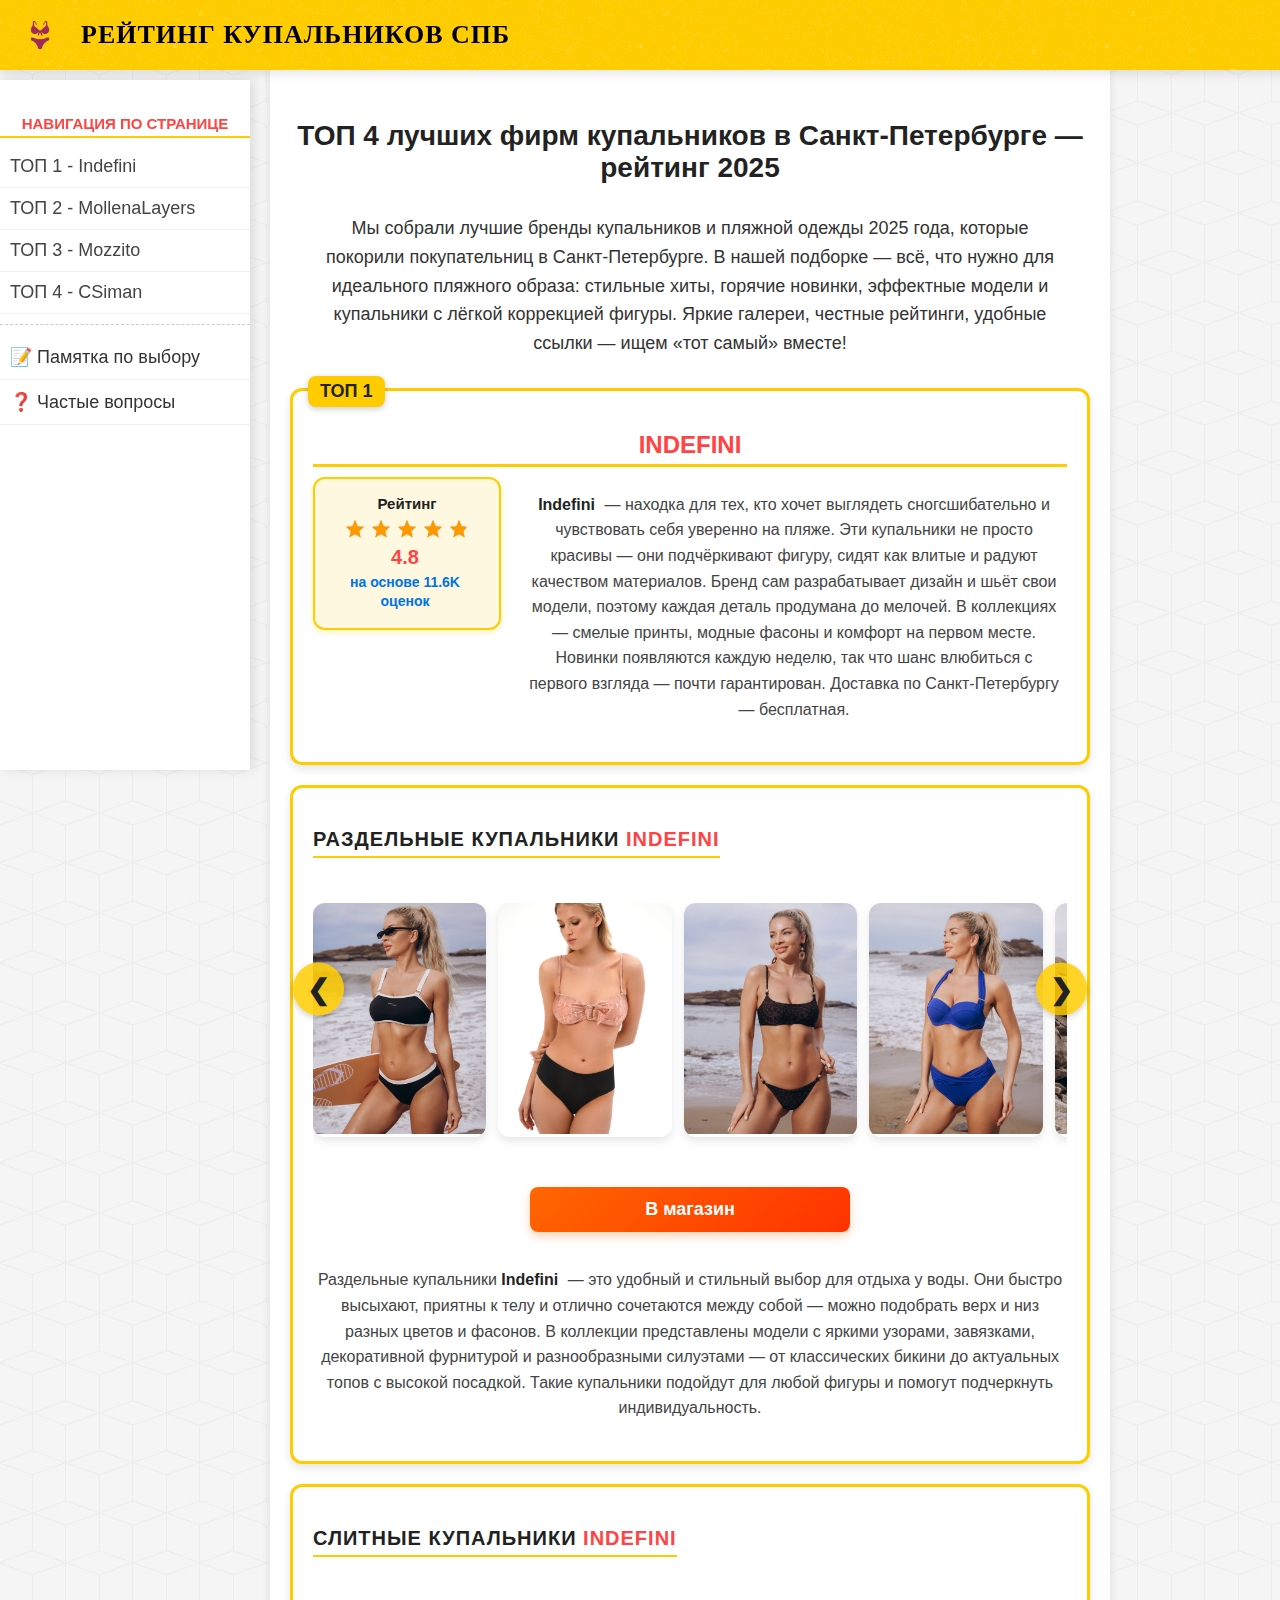
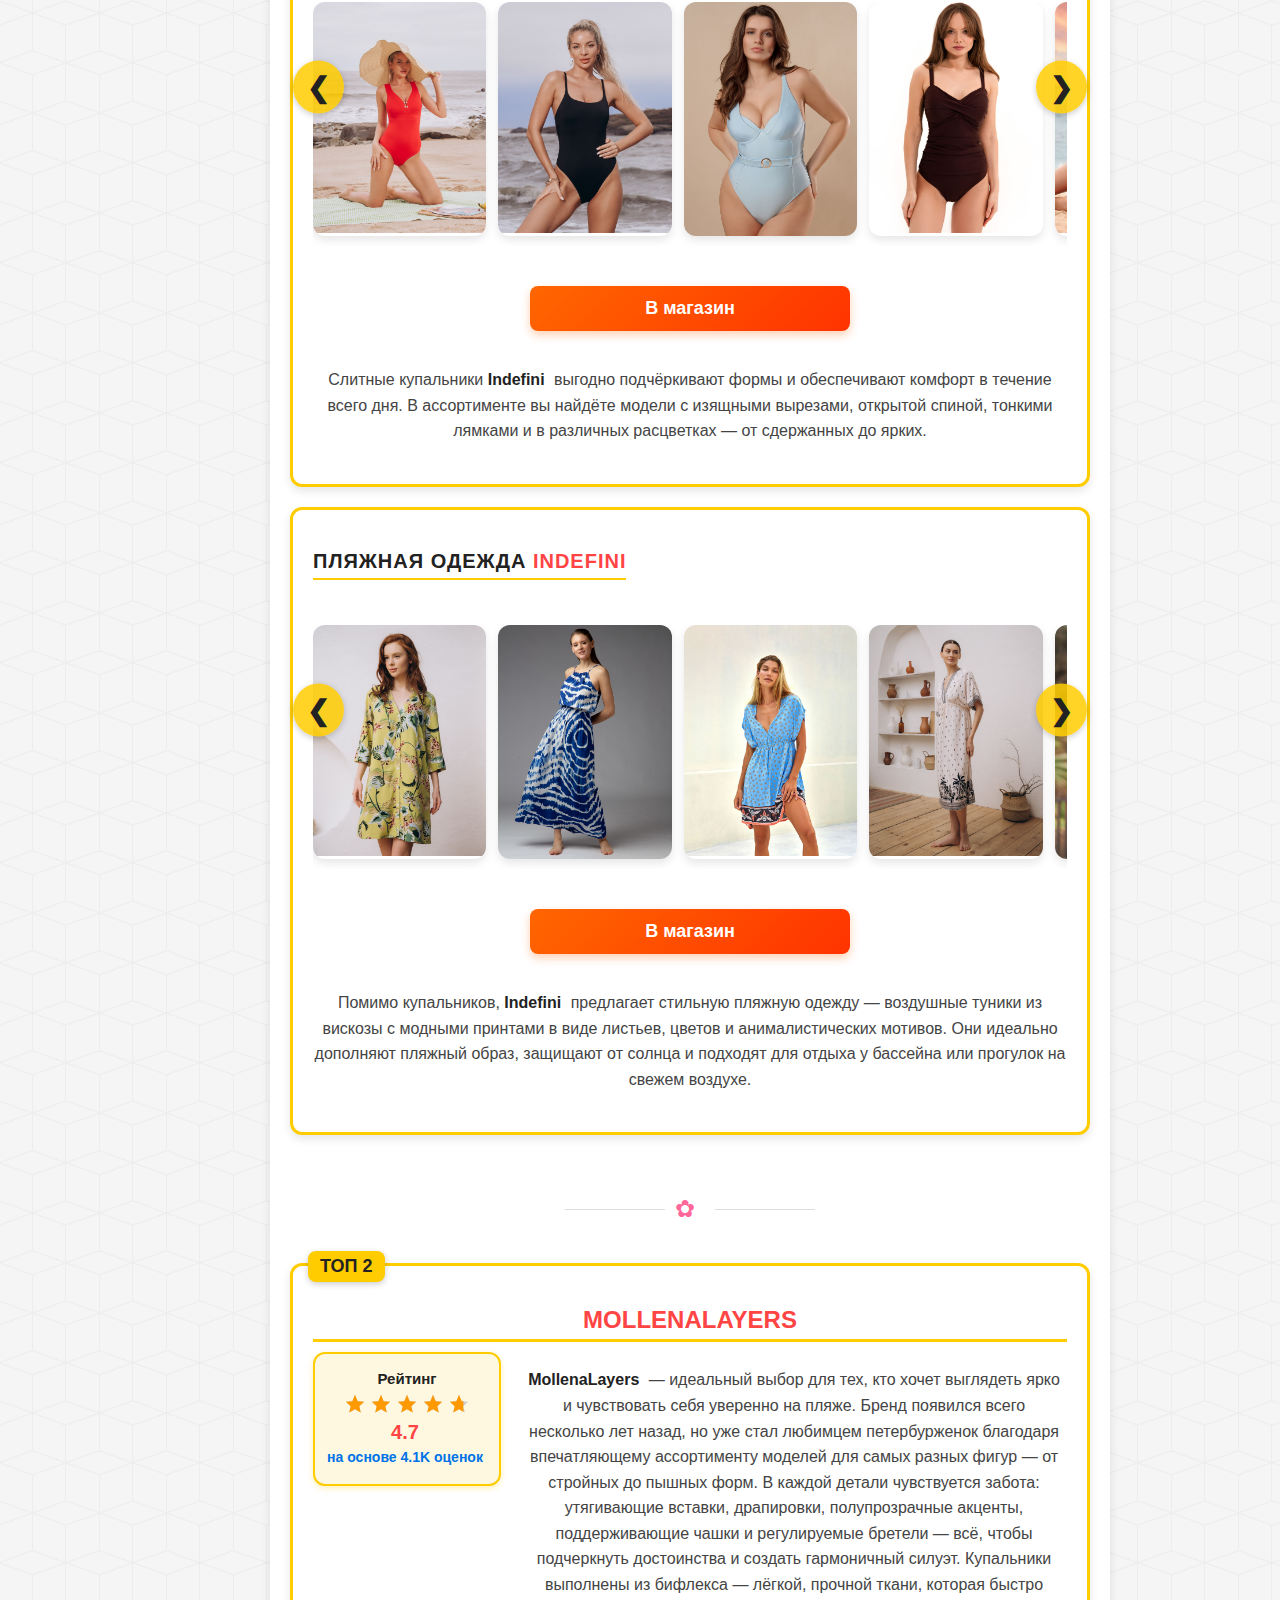
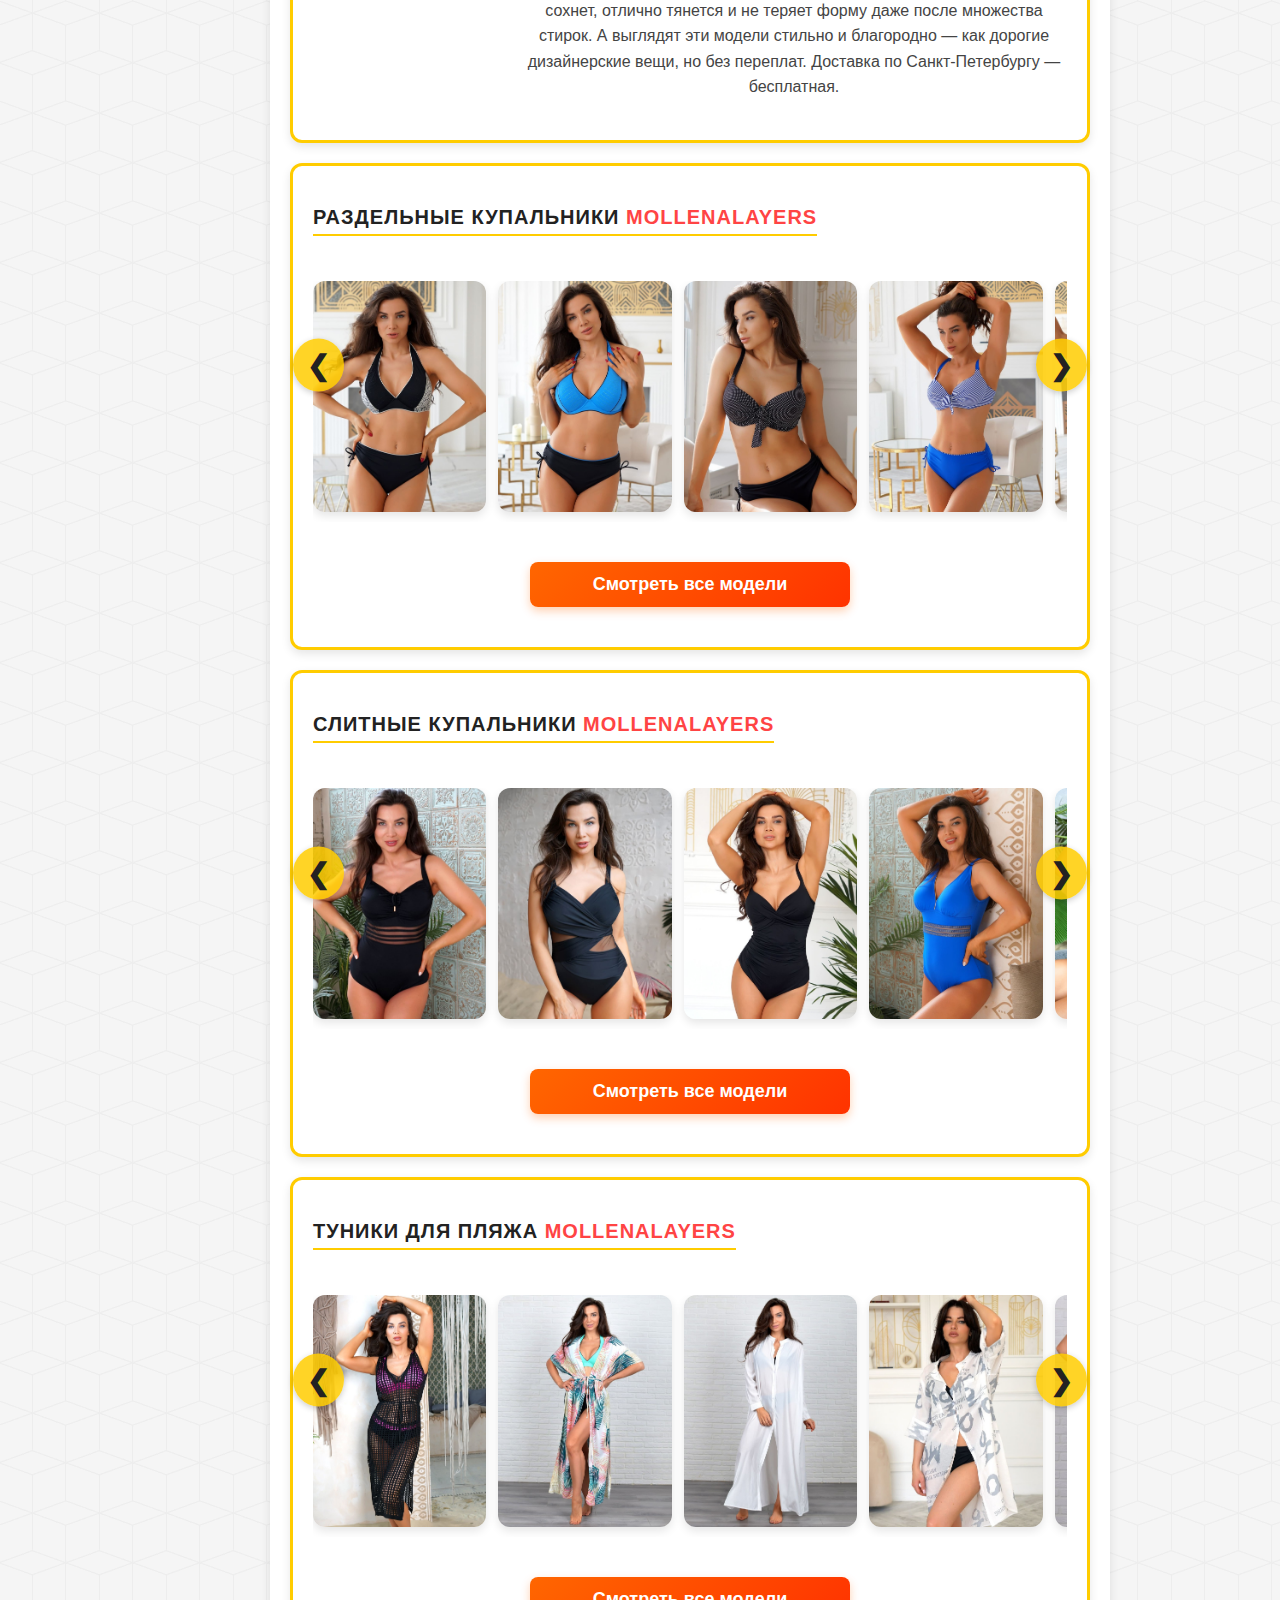
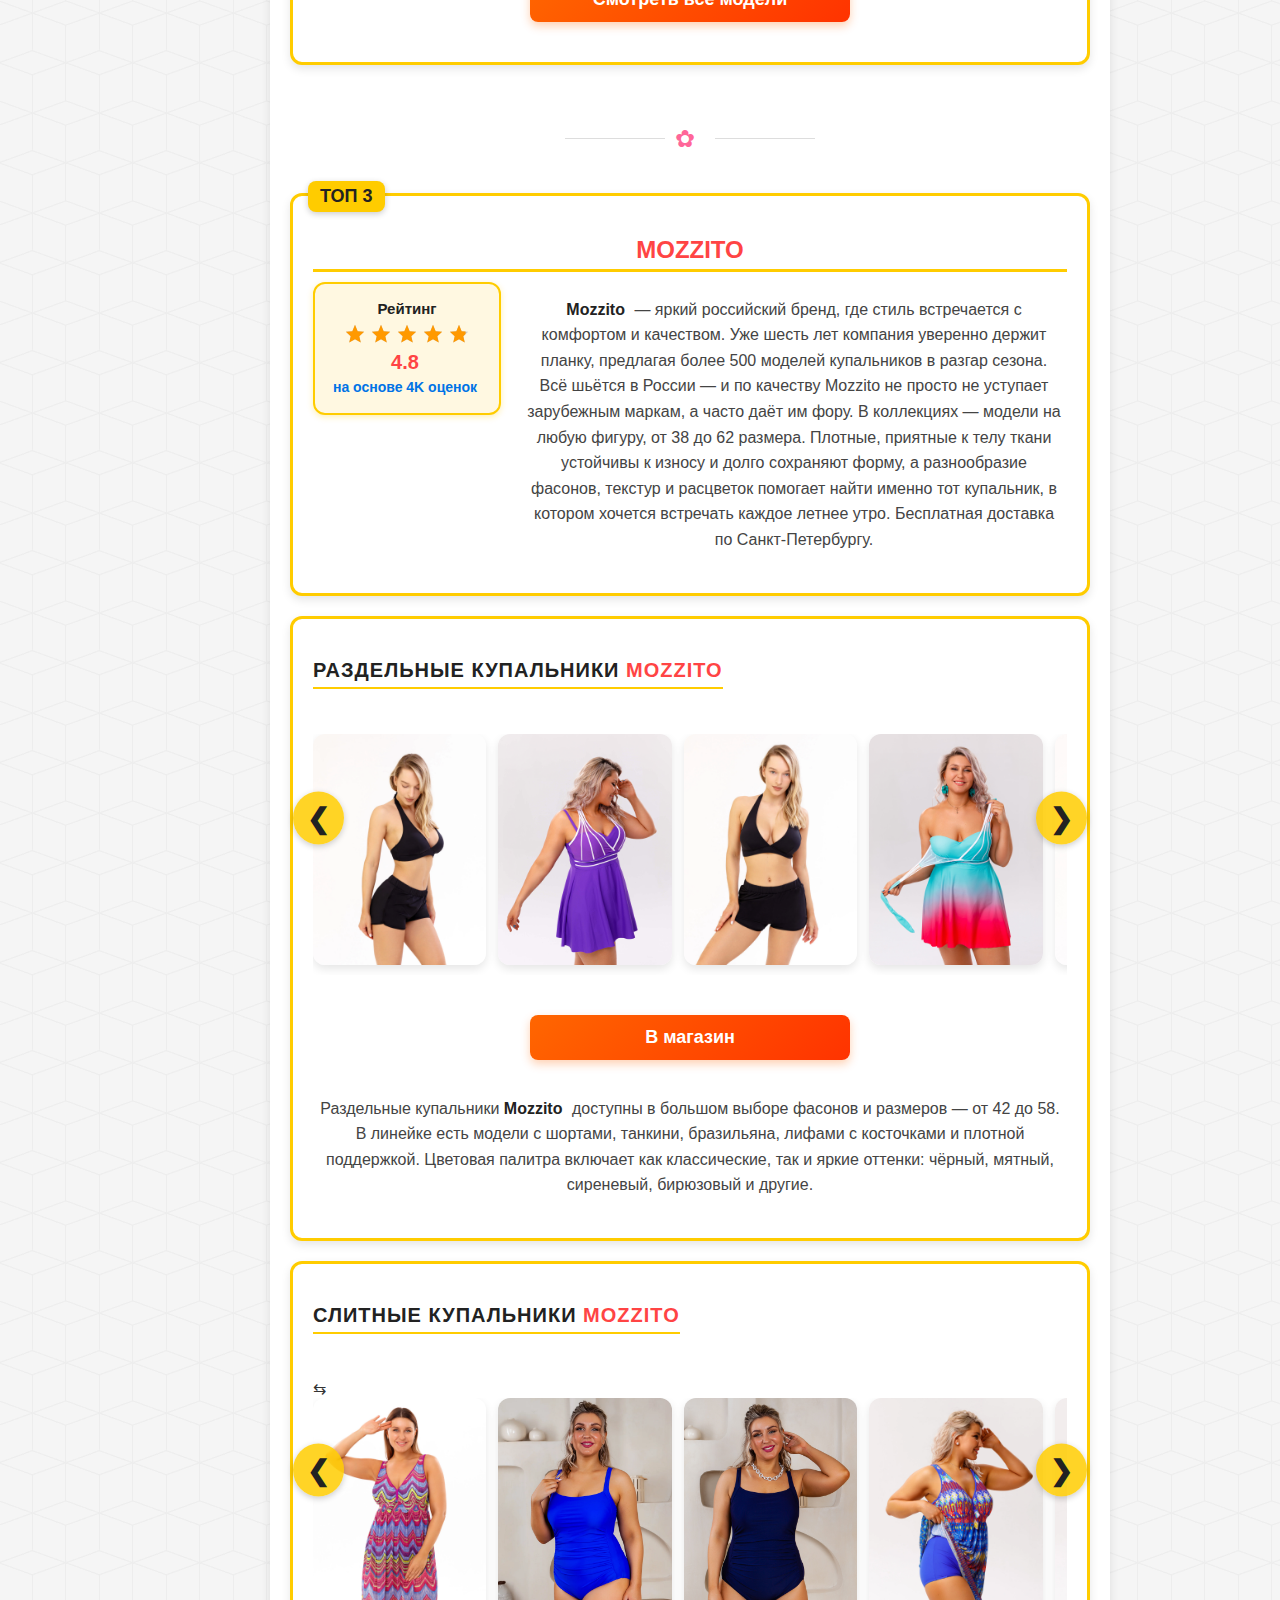
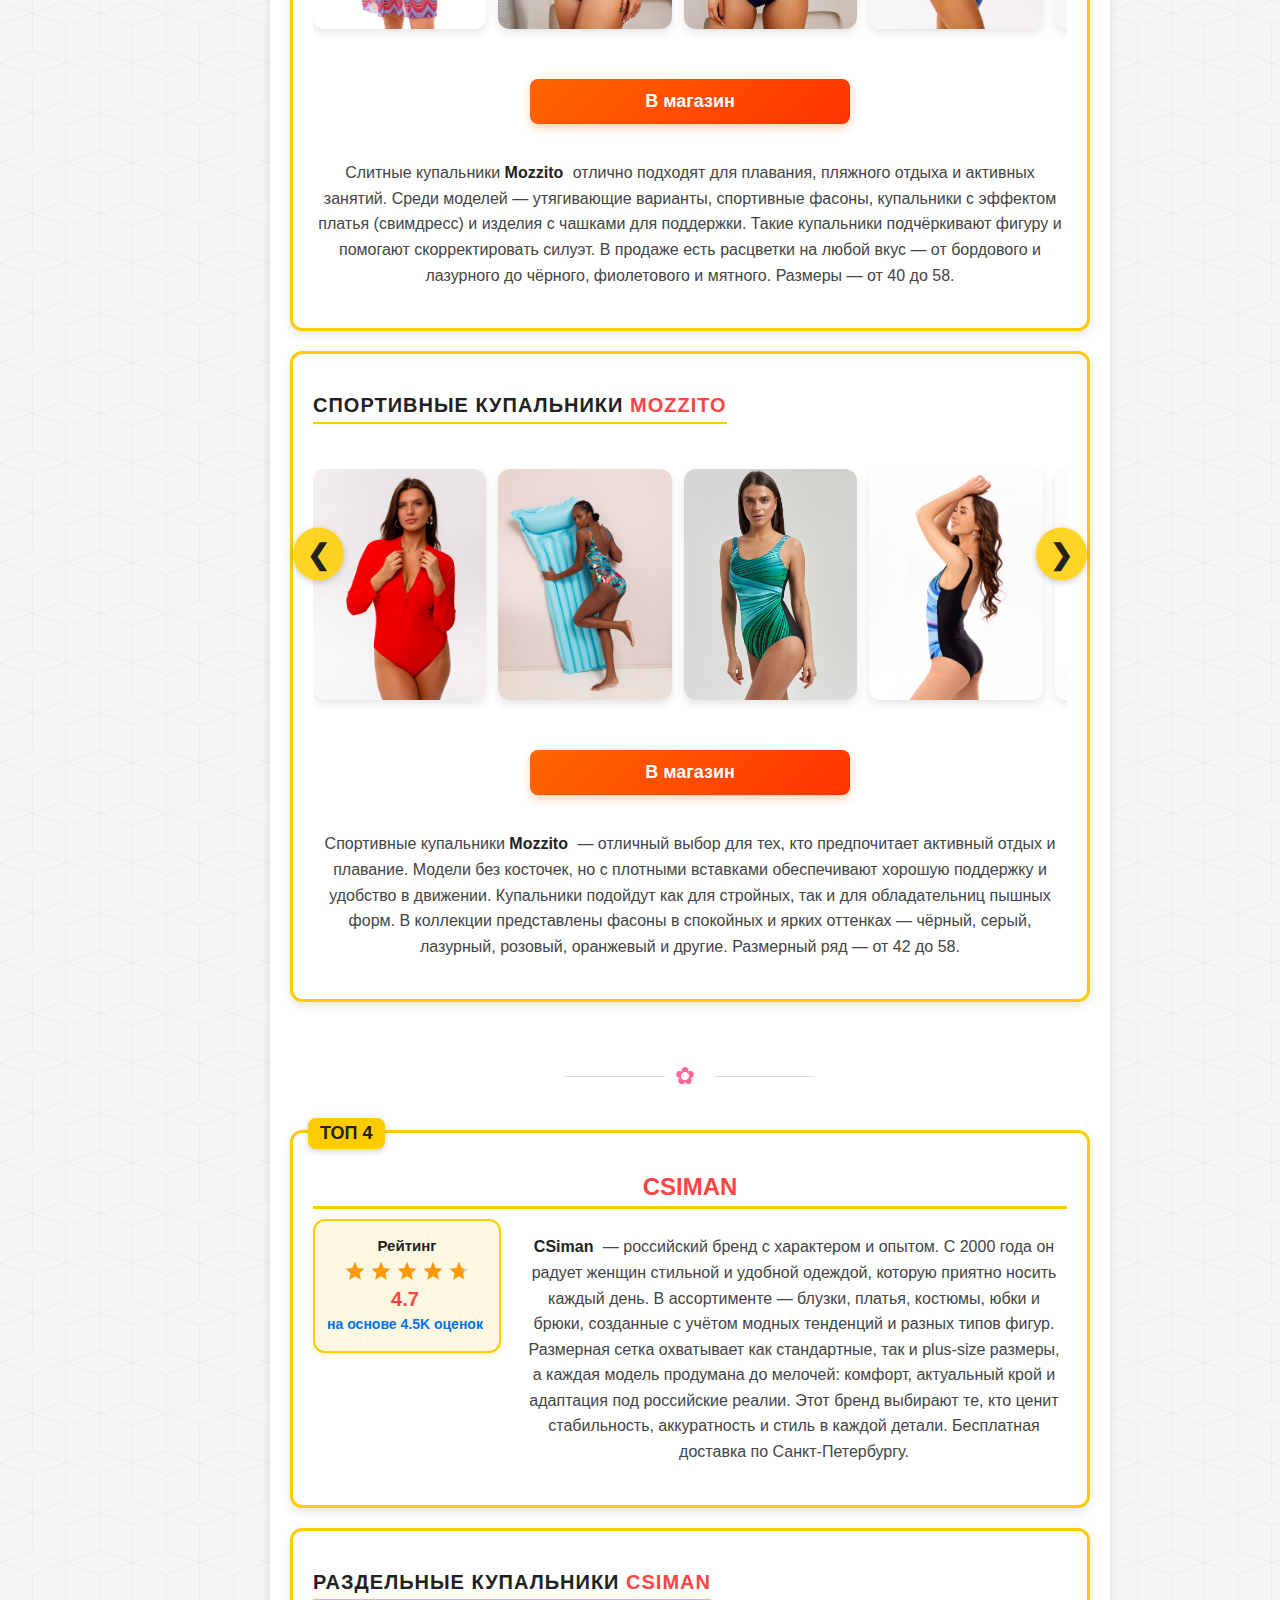
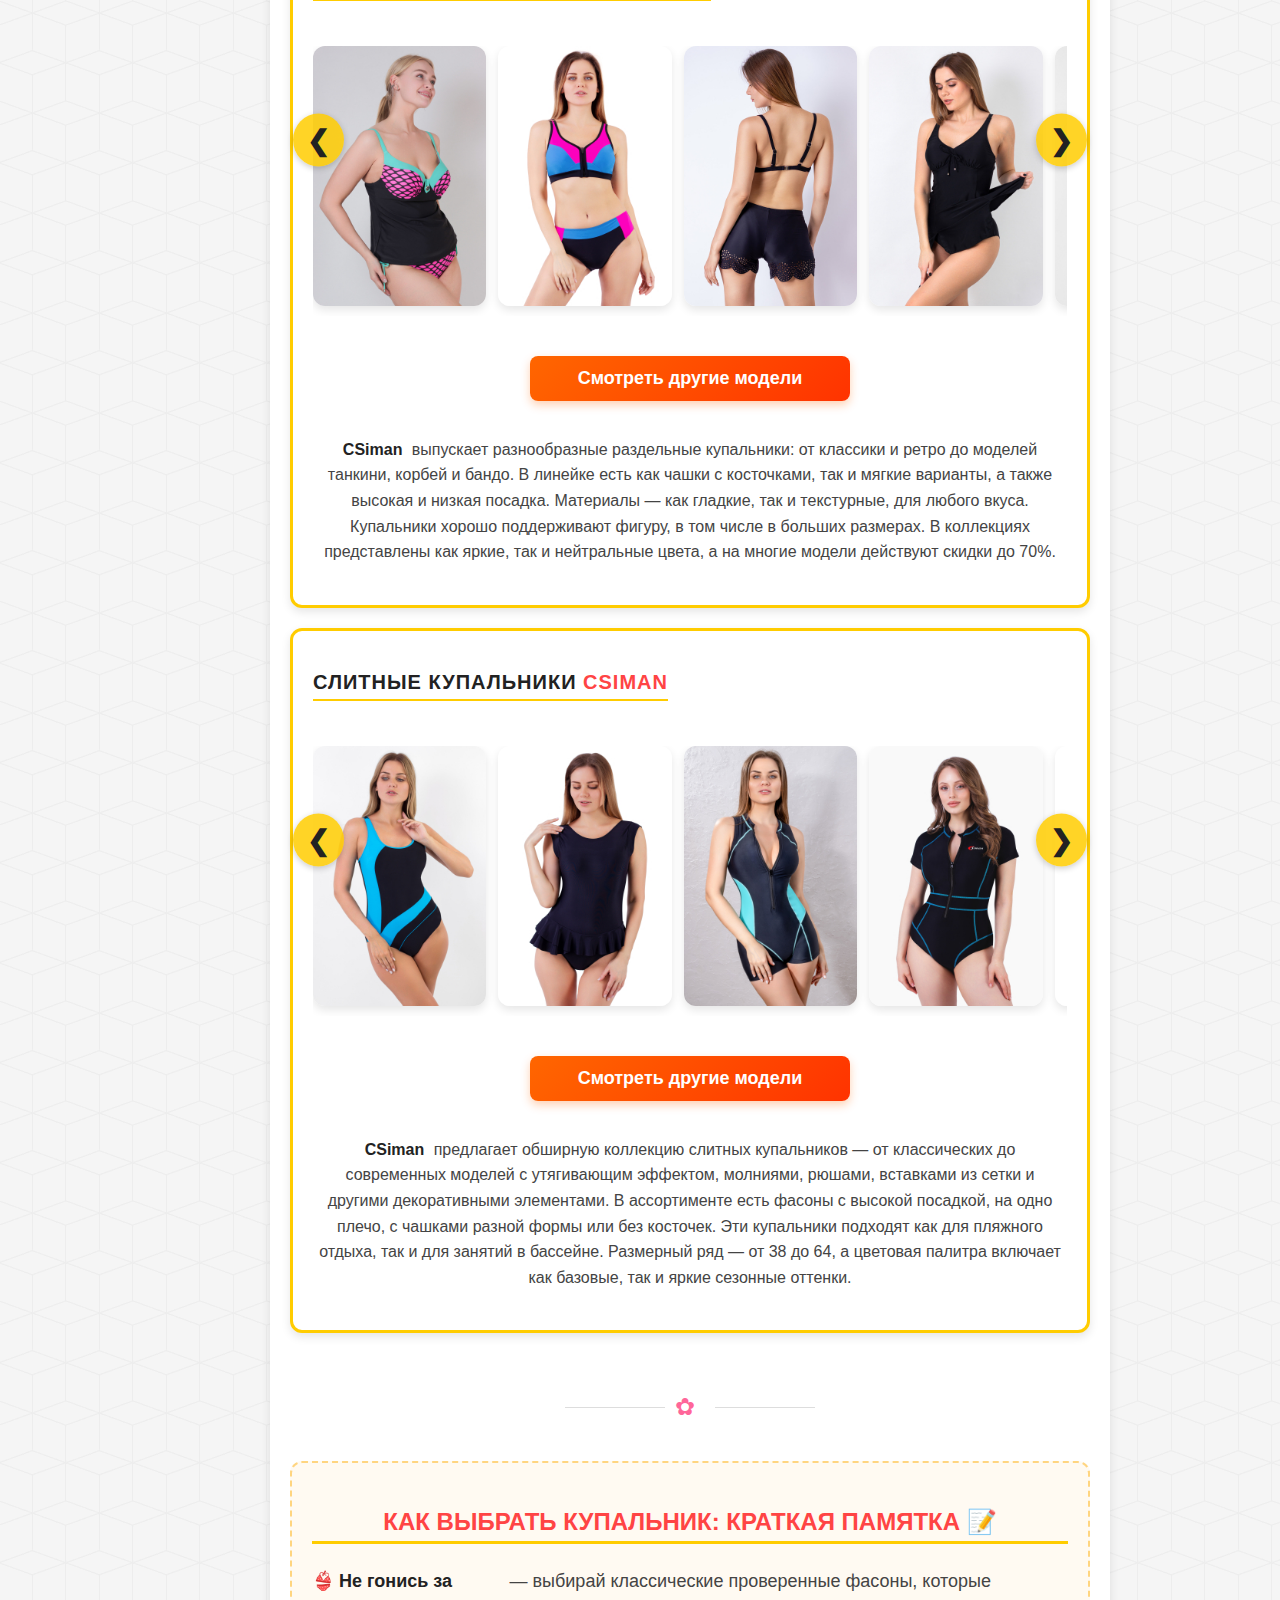
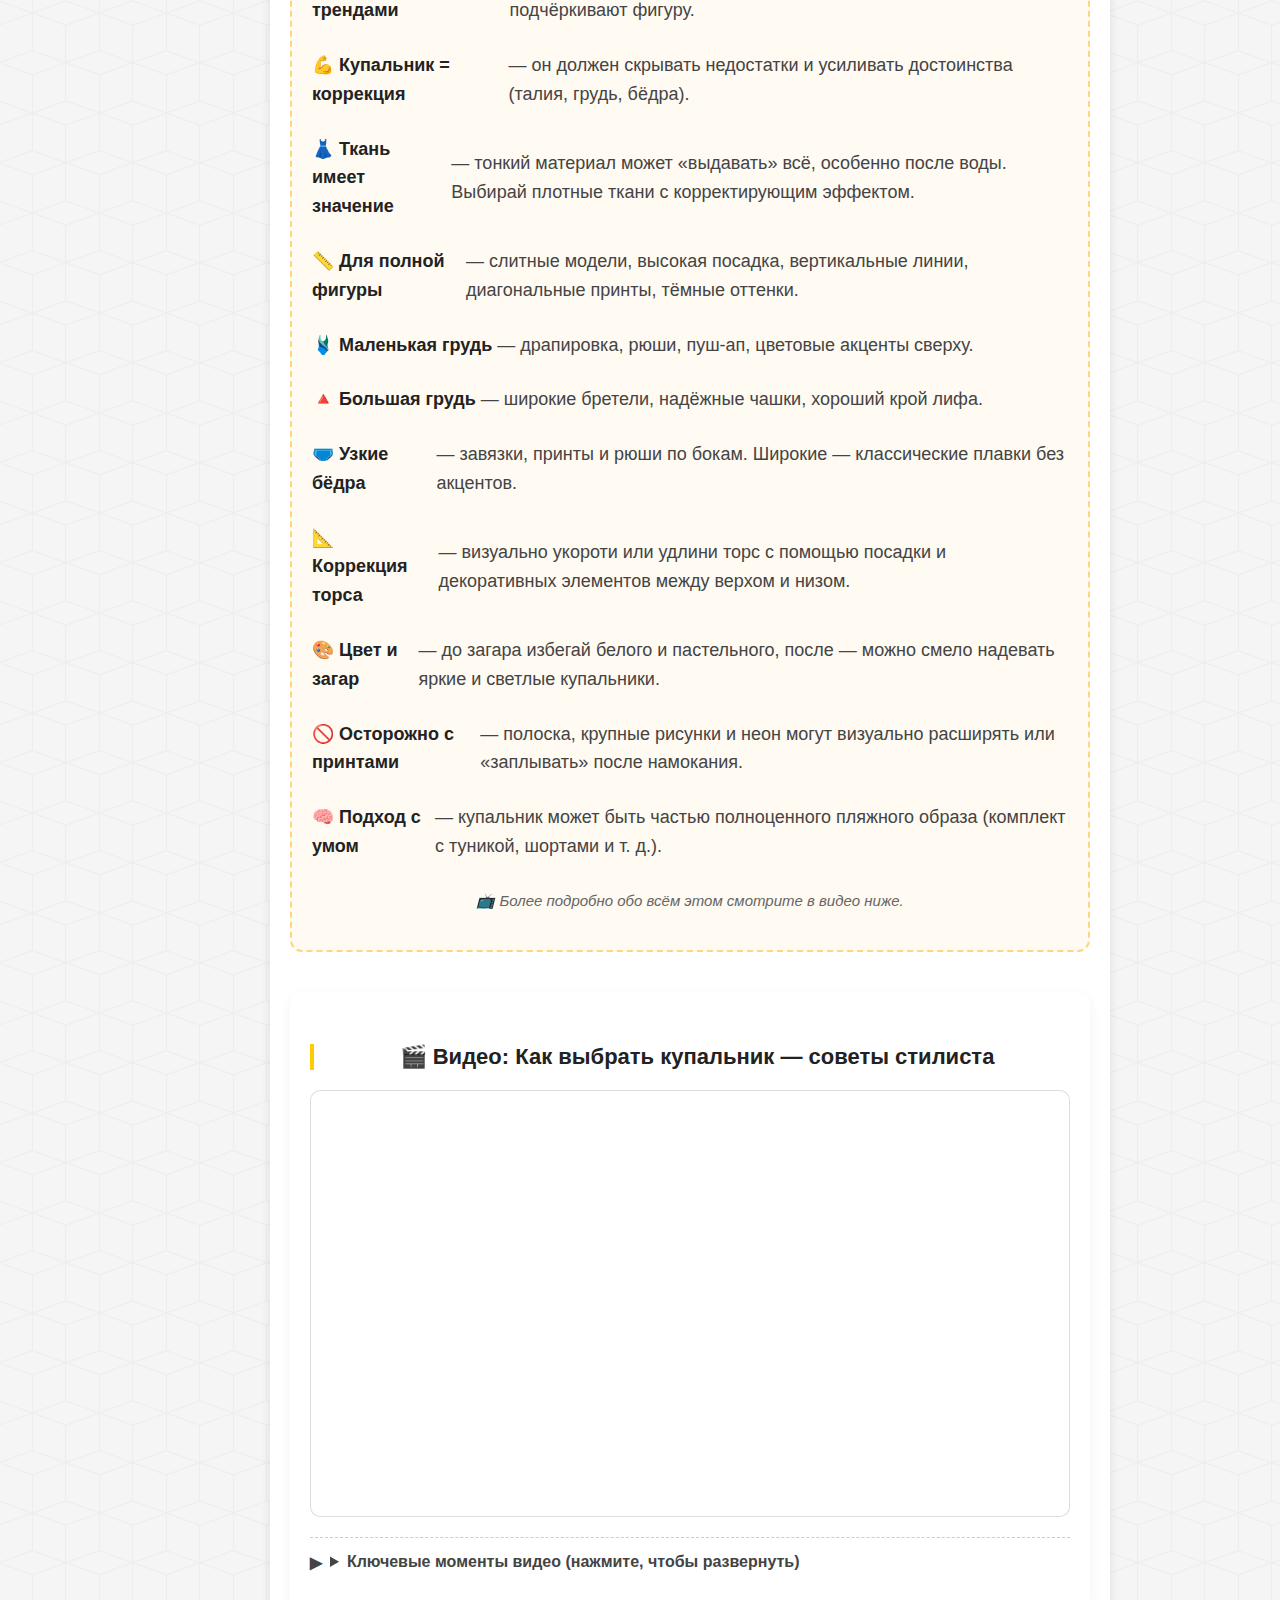
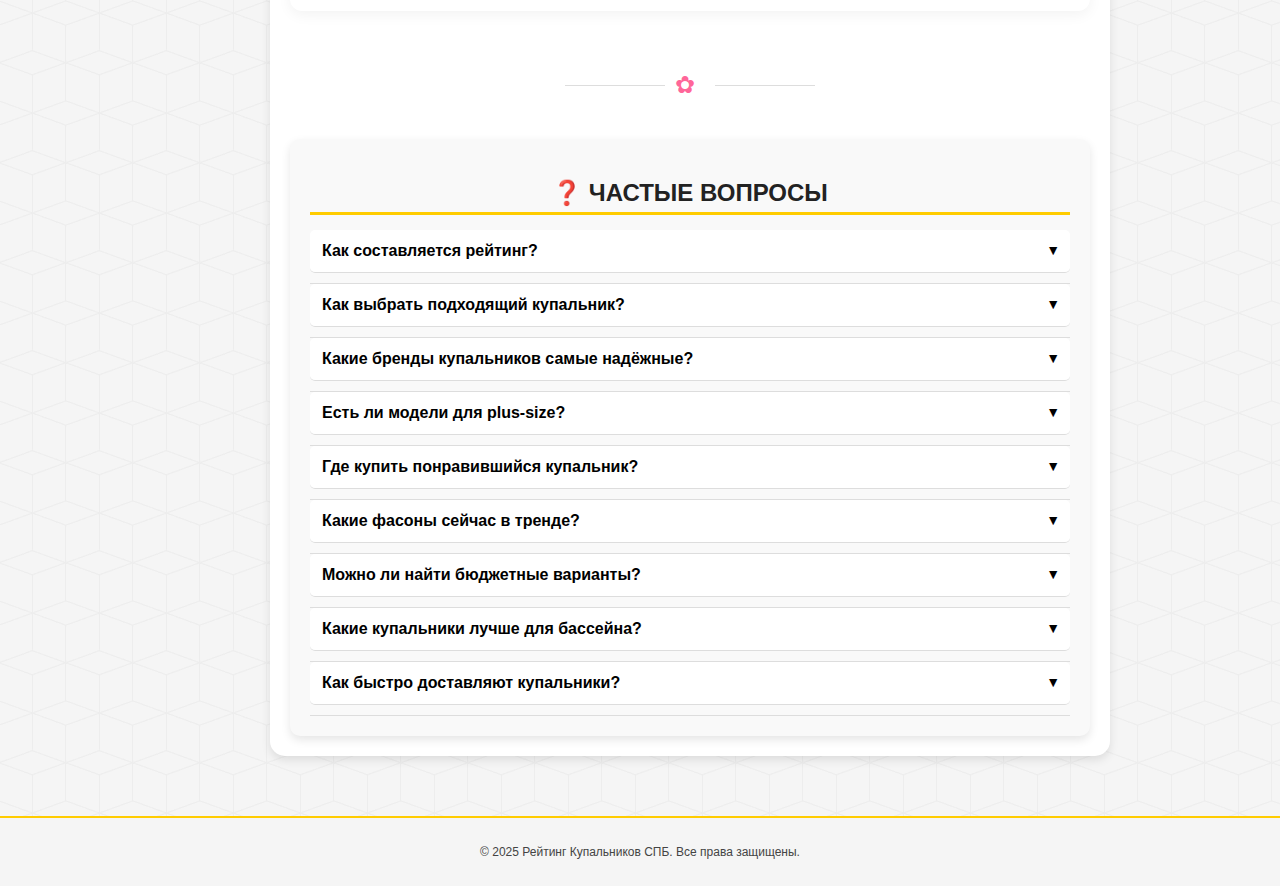
<file: index.htm>
﻿
<!DOCTYPE html>
<html lang="ru">
<head>
    <meta charset="UTF-8">
    <meta name="viewport" content="width=device-width, initial-scale=1.0">
    <link rel="stylesheet" href="styles.css">

<title>Лучшие купальники в Санкт-Петербурге в 2025 году — ТОП 4 фирм в нашем рейтинге</title>

<meta name="description" content="Рейтинг купальников 2025 года — самые стильные бренды раздельных, слитных и спортивных моделей. В подборке — актуальные коллекции с фото, отзывами и рекомендациями.">

	
</head>
<body>

<!-- Подключаем верхнее меню -->
<!-- Горизонтальное меню -->
<header class="top-nav">
<div class="logo">
    <a href="index.htm" class="logo-link">
        <img src="logo.png" alt="Рейтинг Купальников" class="logo-img">
        <span class="logo-text">Рейтинг Купальников СПБ</span>
    </a>
</div>
    <!--<nav class="top-menu">
        <a href="/">Главная</a>
        <a href="/about.php">О нас</a>
    </nav>-->
    <div class="burger-menu" onclick="toggleMenu()">☰</div>
	
<!-- Yandex.Metrika counter -->
<script type="text/javascript">
   (function(m,e,t,r,i,k,a){m[i]=m[i]||function(){(m[i].a=m[i].a||[]).push(arguments)};
   m[i].l=1*new Date();
   for (var j = 0; j < document.scripts.length; j++) {if (document.scripts[j].src === r) { return; }}
   k=e.createElement(t),a=e.getElementsByTagName(t)[0],k.async=1,k.src=r,a.parentNode.insertBefore(k,a)})
   (window, document, "script", "https://mc.yandex.ru/metrika/tag.js", "ym");

   ym(102011598, "init", {
        clickmap:true,
        trackLinks:true,
        accurateTrackBounce:true,
        webvisor:true
   });
</script>
<noscript><div><img src="watch/102011598" style="position:absolute; left:-9999px;" alt=""></div></noscript>
<!-- /Yandex.Metrika counter -->
</header>




<!-- Подключаем боковое меню -->
<!-- ======== Боковое меню (sidebar.php) ======== -->
<aside class="sidebar" id="sidebar">
  <button class="close-btn">&times;</button>
  <nav class="side-menu">
    <h3>Навигация по странице</h3>

    <!-- Основной рейтинг (динамически) -->
    <ul id="top-list">
      <li><a href="#top-1">ТОП 1 - Indefini</a></li><li><a href="#top-2">ТОП 2 - MollenaLayers</a></li><li><a href="#top-3">ТОП 3 - Mozzito</a></li><li><a href="#top-4">ТОП 4 - CSiman</a></li><li><a href="#top-5">ТОП 5 - ÐÐ°Ð¿Ð° ÐÐ¶Ð¾Ð½Ñ</a></li><li><a href="#top-6">ТОП 6 - ÐÐ¸ÑÑÐ° 22 ÑÐ¼</a></li><li><a href="#top-7">ТОП 7 - ÐÐ¸ÑÑÐ° Ð¤Ð°Ð±ÑÐ¸ÐºÐ°</a></li><li><a href="#top-8">ТОП 8 - ÐÐ¸ÑÑÐ° ÐÐ°Ð¿Ð°</a></li><li><a href="#top-9">ТОП 9 - Ð¢Ð°ÑÐ¸Ñ ÐÐ¸ÑÑÐ°</a></li><li><a href="#top-10">ТОП 10 - Pizza Ricca</a></li><li><a href="#top-11">ТОП 11 - ÐÐ¸ÑÑÐ° ÐÐ¾Ð¼Ð¸Ð½Ð¾</a></li><li><a href="#top-12">ТОП 12 - Ð¡Ð±Ð°ÑÑÐ¾</a></li><li><a href="#top-13">ТОП 13 - ÐÐ¸ÑÑÐ°Ð¤Ð°Ð±ÑÐ¸ÐºÐ°</a></li><li><a href="#top-14">ТОП 14 - ÐÐ¸ÑÑÐ° ÐÐ»Ð¸Ð²ÐµÑ</a></li><li><a href="#top-15">ТОП 15 - Pizza Mia</a></li><li><a href="#top-16">ТОП 16 - ÐÐ¾Ð´Ð¾ ÐÐ¸ÑÑÐ°</a></li>    </ul>

    <!-- Дополнительные ссылки — управляются вручную -->
    <ul class="manual-links">
      <li><a href="#tips-block">📝 Памятка по выбору</a></li>
      <li><a href="#faq">❓ Частые вопросы</a></li>
    </ul>
  </nav>
</aside>



	
	

    <!-- Основной контент -->
	
	    <div class="content">
   <div class="sushi-block">
   
   <!-- ======== МОЙ КОНТЕНТ НАЧАЛО ======== -->
   
   <h1 class="page-title">ТОП 4 лучших фирм купальников в Санкт-Петербурге — рейтинг 2025</h1>
   
   
  <p class="intro-text">
Мы собрали лучшие бренды купальников и пляжной одежды 2025 года, которые покорили покупательниц в Санкт-Петербурге. В нашей подборке — всё, что нужно для идеального пляжного образа: стильные хиты, горячие новинки, эффектные модели и купальники с лёгкой коррекцией фигуры. Яркие галереи, честные рейтинги, удобные ссылки — ищем «тот самый» вместе!</p>



<!-- === Блок рейтинга бренда Indefini === -->
<div class="sushi-ranking">
  <div class="rank-label"></div>

  <h2>Indefini</h2>

  <div class="rating-wrapper">
    <div class="rating-box-square">
      <div class="rating-label">Рейтинг</div>
      <div class="rating-stars" data-score="4.8"></div>
      <div class="rating-score">4.8</div>
      <div class="rating-count">на основе 11.6K оценок</div>
    </div>

    <div class="rating-text">
      <p class="gallery-description">
<strong>Indefini</strong> — находка для тех, кто хочет выглядеть сногсшибательно и чувствовать себя уверенно на пляже. Эти купальники не просто красивы — они подчёркивают фигуру, сидят как влитые и радуют качеством материалов. Бренд сам разрабатывает дизайн и шьёт свои модели, поэтому каждая деталь продумана до мелочей. В коллекциях — смелые принты, модные фасоны и комфорт на первом месте. Новинки появляются каждую неделю, так что шанс влюбиться с первого взгляда — почти гарантирован.

Доставка по Санкт-Петербургу — бесплатная.
	  </p>
    </div>
  </div>
</div>
<!-- === Конец блока Indefini === -->



<!-- === БЛОК: Фото купальники Indefini === -->
<div class="sushi-gallery">
  <h3 class="gallery-title">Раздельные купальники <span class="brand-red">Indefini</span></h3>
  
<p class="gallery-hint">👈 Проведите вбок, чтобы посмотреть больше</p>

  <div class="scroll-gallery-wrapper">
    <button class="scroll-arrow left">&#10094;</button>

    <div class="scroll-gallery">
      <div class="gallery-scroll">
        <div class="scroll-item"><img src="indefini/razdel/1.jpg"></div><div class="scroll-item"><img src="indefini/razdel/2.jpg"></div><div class="scroll-item"><img src="indefini/razdel/3.jpg"></div><div class="scroll-item"><img src="indefini/razdel/4.jpg"></div><div class="scroll-item"><img src="indefini/razdel/5.jpg"></div><div class="scroll-item"><img src="indefini/razdel/6.jpg"></div><div class="scroll-item"><img src="indefini/razdel/7.jpg"></div><div class="scroll-item"><img src="indefini/razdel/8.jpg"></div><div class="scroll-item"><img src="indefini/razdel/9.jpg"></div><div class="scroll-item"><img src="indefini/razdel/10.jpg"></div><div class="scroll-item"><img src="indefini/razdel/11.jpg"></div><div class="scroll-item"><img src="indefini/razdel/12.jpg"></div><div class="scroll-item"><img src="indefini/razdel/13.jpg"></div><div class="scroll-item"><img src="indefini/razdel/14.jpg"></div><div class="scroll-item"><img src="indefini/razdel/15.jpg"></div><div class="scroll-item"><img src="indefini/razdel/16.jpg"></div>      </div>
    </div>

    <button class="scroll-arrow right">&#10095;</button>
  </div>

  <div class="order-button-container">
    <a href="https://market.yandex.ru/business--indefini/1212551" class="order-button" target="_blank">В магазин</a>
  </div>
    <p class="gallery-description">
Раздельные купальники <strong>Indefini</strong> — это удобный и стильный выбор для отдыха у воды. Они быстро высыхают, приятны к телу и отлично сочетаются между собой — можно подобрать верх и низ разных цветов и фасонов. В коллекции представлены модели с яркими узорами, завязками, декоративной фурнитурой и разнообразными силуэтами — от классических бикини до актуальных топов с высокой посадкой. Такие купальники подойдут для любой фигуры и помогут подчеркнуть индивидуальность.</p>
</div>
<!-- === КОНЕЦ БЛОКА: Фото купальники Indefini === -->


<!-- === БЛОК: Фото купальники Indefini (текст внизу) === -->
<div class="sushi-gallery">
  <h3 class="gallery-title">Слитные купальники <span class="brand-red">Indefini</span></h3>
<p class="gallery-hint">👈 Проведите вбок, чтобы посмотреть больше</p>
  <div class="scroll-gallery-wrapper">
    <button class="scroll-arrow left">&#10094;</button>

    <div class="scroll-gallery">
      <div class="gallery-scroll">
        <div class="scroll-item"><img src="indefini/slit/0gg9nghk2c2o5lo2hv6vklrnggy7coez.jpg"></div><div class="scroll-item"><img src="indefini/slit/0wtcw8kr68og0d9o994bu0ps92dvnxyn.jpg"></div><div class="scroll-item"><img src="indefini/slit/2ib3cub9s02p8zm53xi6m0u0i1uh0iix.jpg"></div><div class="scroll-item"><img src="indefini/slit/7tqmrovwkdwflg2v69otagzxe7by4ae8.jpg"></div><div class="scroll-item"><img src="indefini/slit/256dbhshapo0eorq42sltv1giaf59idl.jpg"></div><div class="scroll-item"><img src="indefini/slit/aszz1ziymvjvo1wx6uotxum9kpgoghxh.jpg"></div><div class="scroll-item"><img src="indefini/slit/e6i1eljpf9b9dxspmamzw4g1l9o4c9b3.jpg"></div><div class="scroll-item"><img src="indefini/slit/g4jkopo953g29evdf3p1rbb222kqwtkd.jpg"></div><div class="scroll-item"><img src="indefini/slit/gggr7n3pzndexbp0o74bq3nsfj4caoid.jpg"></div><div class="scroll-item"><img src="indefini/slit/gtjekeq6b0z705l1o0596t0h8xc81vnh.jpg"></div><div class="scroll-item"><img src="indefini/slit/i65jpu8jtrymq6aftj0u2r37t413ipfh.jpg"></div><div class="scroll-item"><img src="indefini/slit/jf978v9s4rkrym3szhclhytir4zyf034.jpg"></div><div class="scroll-item"><img src="indefini/slit/mgt3fd78rmvzu0bgz0wwrgjy2ostwkxc.jpg"></div><div class="scroll-item"><img src="indefini/slit/mhbpqlxn81eqpgmlhu54jyqtwlqt1nxn.jpg"></div><div class="scroll-item"><img src="indefini/slit/otdz3n3bi2uyt5th0nz08fd3coy8h7rp.jpg"></div><div class="scroll-item"><img src="indefini/slit/phto15hn1uem39ai45t0wcm7fez8r5dm.jpg"></div><div class="scroll-item"><img src="indefini/slit/qp4b1s1c945r1b781xn22nofncufq6kb.jpg"></div><div class="scroll-item"><img src="indefini/slit/s3h93j7y9cyewqvc65v75j77wnk2yrek.jpg"></div><div class="scroll-item"><img src="indefini/slit/vs04bp1i4ogpr70pe5szzjga6qt5njum.jpg"></div><div class="scroll-item"><img src="indefini/slit/w4we9xhh430y5lquxkowowmy97hafadb.jpg"></div><div class="scroll-item"><img src="indefini/slit/xdt7pbvlm7ybi1ywr4neds7mptweid0z.jpg"></div>      </div>
    </div>

    <button class="scroll-arrow right">&#10095;</button>
  </div>

  <div class="order-button-container">
    <a href="https://market.yandex.ru/business--indefini/1212551" class="order-button" target="_blank">В магазин</a>
  </div>

  <p class="gallery-description gallery-description-below">
Слитные купальники <strong>Indefini</strong> выгодно подчёркивают формы и обеспечивают комфорт в течение всего дня. В ассортименте вы найдёте модели с изящными вырезами, открытой спиной, тонкими лямками и в различных расцветках — от сдержанных до ярких.  </p>
</div>
<!-- === КОНЕЦ БЛОКА: Фото купальники Indefini (текст внизу) === -->

<!-- === БЛОК: Фото купальники Indefini (текст внизу) === -->
<div class="sushi-gallery">
  <h3 class="gallery-title">Пляжная одежда <span class="brand-red">Indefini</span></h3>
<p class="gallery-hint">👈 Проведите вбок, чтобы посмотреть больше</p>
  <div class="scroll-gallery-wrapper">
    <button class="scroll-arrow left">&#10094;</button>

    <div class="scroll-gallery">
      <div class="gallery-scroll">
        <div class="scroll-item"><img src="indefini/odez/336rosl1y0tylhnvj1ofx0q5e9v8ru15.jpg"></div><div class="scroll-item"><img src="indefini/odez/ft3750ymyuzft5lufw3d0z8187hk8he2.jpg"></div><div class="scroll-item"><img src="indefini/odez/j6d62392uouwlvvwkxl1s3atdjo81utg.jpg"></div><div class="scroll-item"><img src="indefini/odez/jjzmj15qvt8aummfbv8ai5xxbuzgzcw7.jpg"></div><div class="scroll-item"><img src="indefini/odez/k1jtuogxixtb1qjkhvgup6elxau237fg.jpg"></div><div class="scroll-item"><img src="indefini/odez/t4hqwgx98rg6nqsiyfq438gq4swriwvf.jpg"></div><div class="scroll-item"><img src="indefini/odez/z2c6813a6cbmhysho9hdmehwjxsqvslu.jpg"></div>      </div>
    </div>

    <button class="scroll-arrow right">&#10095;</button>
  </div>

  <div class="order-button-container">
    <a href="https://market.yandex.ru/business--indefini/1212551" class="order-button" target="_blank">В магазин</a>
  </div>

<p class="gallery-description gallery-description-below">
Помимо купальников, <strong>Indefini</strong> предлагает стильную пляжную одежду — воздушные туники из вискозы с модными принтами в виде листьев, цветов и анималистических мотивов. Они идеально дополняют пляжный образ, защищают от солнца и подходят для отдыха у бассейна или прогулок на свежем воздухе.</p>

</div>
<!-- === КОНЕЦ БЛОКА: Фото купальники Indefini (текст внизу) === -->
<!-- === КОНЕЦ Indefini === -->

<!-- === Разделитель между брендами === -->
<div class="top-divider"><span>✿</span></div>


<!-- === начало MollenaLayers === -->


   


<!-- === Блок рейтинга бренда MollenaLayers === -->
<div class="sushi-ranking">
<div class="rank-label"></div>

  <h2>MollenaLayers</h2>

  <div class="rating-wrapper">
    <div class="rating-box-square">
      <div class="rating-label">Рейтинг</div>
      <div class="rating-stars" data-score="4.7"></div>
      <div class="rating-score">4.7</div>
      <div class="rating-count">на основе 4.1K оценок</div>
    </div>

    <div class="rating-text">
      <p class="gallery-description">
       <strong>MollenaLayers</strong> — идеальный выбор для тех, кто хочет выглядеть ярко и чувствовать себя уверенно на пляже. Бренд появился всего несколько лет назад, но уже стал любимцем петербурженок благодаря впечатляющему ассортименту моделей для самых разных фигур — от стройных до пышных форм. В каждой детали чувствуется забота: утягивающие вставки, драпировки, полупрозрачные акценты, поддерживающие чашки и регулируемые бретели — всё, чтобы подчеркнуть достоинства и создать гармоничный силуэт.

Купальники выполнены из бифлекса — лёгкой, прочной ткани, которая быстро сохнет, отлично тянется и не теряет форму даже после множества стирок. А выглядят эти модели стильно и благородно — как дорогие дизайнерские вещи, но без переплат.

Доставка по Санкт-Петербургу — бесплатная.
	  </p>
    </div>
  </div>
</div>
<!-- === Конец блока MollenaLayers === -->


<!-- === БЛОК: Фото купальники MollenaLayers === -->
<div class="sushi-gallery">
  <h3 class="gallery-title">Раздельные купальники <span class="brand-red">MollenaLayers</span></h3>
<p class="gallery-hint">👈 Проведите вбок, чтобы посмотреть больше</p>

  <div class="scroll-gallery-wrapper">
    <button class="scroll-arrow left">&#10094;</button>

    <div class="scroll-gallery">
      <div class="gallery-scroll">
        <div class="scroll-item"><img src="mollenaLayers/razdel/095e6c4a2971b03223c0edceed82581f48e02fd1.jpg"></div><div class="scroll-item"><img src="mollenaLayers/razdel/1bf3c020fc087434130b30e2afe7242313f6562e.jpg"></div><div class="scroll-item"><img src="mollenaLayers/razdel/5e5f78fa3b318be86d78187b15fb12a8a20f9a45.jpg"></div><div class="scroll-item"><img src="mollenaLayers/razdel/5e61342fcc72eb52530554892a9747927f3b77eb.jpg"></div><div class="scroll-item"><img src="mollenaLayers/razdel/9ab383b7e6d0c27d0779fb88a83d2089a3e9894c.jpg"></div><div class="scroll-item"><img src="mollenaLayers/razdel/28d9f0b2f060b0acd7ec3953312a38f1248727d3.jpg"></div><div class="scroll-item"><img src="mollenaLayers/razdel/81dfb5730ff9fc4b57fd5c211eece5a3ed4d2603.jpg"></div><div class="scroll-item"><img src="mollenaLayers/razdel/393cd75ef874974a9239c2e7aa77ee135a68eb19.jpg"></div><div class="scroll-item"><img src="mollenaLayers/razdel/726a36f75c8951f6024daa1eda9dafb71b4758a0.jpg"></div><div class="scroll-item"><img src="mollenaLayers/razdel/770a0bbf8e9ccf38a9ff2785da810c071b30d3f0.jpg"></div><div class="scroll-item"><img src="mollenaLayers/razdel/3495abaa9da0729f41f877bd8804bb0d59e8b1dc.jpg"></div><div class="scroll-item"><img src="mollenaLayers/razdel/5356c20ea69720549947f8035b39784b23cd33b8.jpg"></div>      </div>
    </div>

    <button class="scroll-arrow right">&#10095;</button>
  </div>

  <div class="order-button-container">
    <a href="https://market.yandex.ru/business--mollenalayers/774180" class="order-button" target="_blank">Смотреть все модели</a>
  </div>

</div>
<!-- === КОНЕЦ БЛОКА: Фото купальники MollenaLayers === -->

<!-- === БЛОК: Фото купальники MollenaLayers === -->
<div class="sushi-gallery">
  <h3 class="gallery-title">Слитные купальники <span class="brand-red">MollenaLayers</span></h3>
<p class="gallery-hint">👈 Проведите вбок, чтобы посмотреть больше</p>

  <div class="scroll-gallery-wrapper">
    <button class="scroll-arrow left">&#10094;</button>

    <div class="scroll-gallery">
      <div class="gallery-scroll">
        <div class="scroll-item"><img src="mollenaLayers/slit/0ed192cba5619c330a7603eef0ff963287bf19b2.jpg"></div><div class="scroll-item"><img src="mollenaLayers/slit/050d65f382d9b4b6c0f54bae17fa09bbff9f392f.jpg"></div><div class="scroll-item"><img src="mollenaLayers/slit/1f39d787603e57d4b6d26cc5ade9bf6fa9726db0.jpg"></div><div class="scroll-item"><img src="mollenaLayers/slit/6e0d54a5bda997d971d28e5dd0e40e3221aacec9.jpg"></div><div class="scroll-item"><img src="mollenaLayers/slit/aaac40ea4d502e72abb4fb872113163dd45a4b77.jpg"></div><div class="scroll-item"><img src="mollenaLayers/slit/c6ed50cde71a6971944149cdf29ee77f27119e73.jpg"></div><div class="scroll-item"><img src="mollenaLayers/slit/d07278fed3b6c05e942372927b49111e24d76a8c.jpg"></div><div class="scroll-item"><img src="mollenaLayers/slit/e14c829d66ad9b071959e6e0f24d6b15298343a7.jpg"></div><div class="scroll-item"><img src="mollenaLayers/slit/ee53b6a9211c3fc8fc6fa5311a96cbe85f5dcbf4.jpg"></div><div class="scroll-item"><img src="mollenaLayers/slit/ef5a954895ff5d28291a6d83b531fd35f42dc3eb.jpg"></div>      </div>
    </div>

    <button class="scroll-arrow right">&#10095;</button>
  </div>

  <div class="order-button-container">
    <a href="https://market.yandex.ru/business--mollenalayers/774180" class="order-button" target="_blank">Смотреть все модели</a>
  </div>

</div>
<!-- === КОНЕЦ БЛОКА: Фото купальники MollenaLayers === -->

<!-- === БЛОК: Фото купальники MollenaLayers === -->
<div class="sushi-gallery">
  <h3 class="gallery-title">Туники для пляжа <span class="brand-red">MollenaLayers</span></h3>
<p class="gallery-hint">👈 Проведите вбок, чтобы посмотреть больше</p>

  <div class="scroll-gallery-wrapper">
    <button class="scroll-arrow left">&#10094;</button>

    <div class="scroll-gallery">
      <div class="gallery-scroll">
        <div class="scroll-item"><img src="mollenaLayers/tuniki/0adfdfd127a75c11faa55cff4f7392f2002ccf2c.jpg"></div><div class="scroll-item"><img src="mollenaLayers/tuniki/020241943ec9caef78c26bc3a4a908358ed87525.jpg"></div><div class="scroll-item"><img src="mollenaLayers/tuniki/049bf38f328cd2848dc9c42a0b5e86be9f799c5a.jpg"></div><div class="scroll-item"><img src="mollenaLayers/tuniki/3e545284864a3534c724b93be18d7ee0c177ddba.jpg"></div><div class="scroll-item"><img src="mollenaLayers/tuniki/4c27f195191c1d9d9763ffbd7f5c986e656746ed.jpg"></div><div class="scroll-item"><img src="mollenaLayers/tuniki/5d70ffe0b7c697efbf2dafaa7d08446230c9f5dc.jpg"></div><div class="scroll-item"><img src="mollenaLayers/tuniki/5f75a170022ebc5e0d885f792657c7887a8a9f75.jpg"></div><div class="scroll-item"><img src="mollenaLayers/tuniki/21bcb84a53d4ad55d025ee5f99df80bfdac35925.jpg"></div><div class="scroll-item"><img src="mollenaLayers/tuniki/60e3e6c0a42c75e7f80ccddb0255c3a32bc90471.jpg"></div><div class="scroll-item"><img src="mollenaLayers/tuniki/b05fdfbaf3e25b055f20d104e24ecb774546cd4d.jpg"></div><div class="scroll-item"><img src="mollenaLayers/tuniki/ba143ceed07ae65c3e54b67c4b06633a109dce4e.jpg"></div><div class="scroll-item"><img src="mollenaLayers/tuniki/c7b016e89a5c0fb7aafef2cb48f1f41d3c81fbca.jpg"></div><div class="scroll-item"><img src="mollenaLayers/tuniki/f0a7ccd282d20c7baf5e5e66853bbaf59fbf5ce8.jpg"></div><div class="scroll-item"><img src="mollenaLayers/tuniki/fc791fb18aad4955e1986ddf9c4a1fd12b6e5546.jpg"></div>      </div>
    </div>

    <button class="scroll-arrow right">&#10095;</button>
  </div>

  <div class="order-button-container">
    <a href="https://market.yandex.ru/business--mollenalayers/774180" class="order-button" target="_blank">Смотреть все модели</a>
  </div>

</div>
<!-- === КОНЕЦ БЛОКА: Фото купальники MollenaLayers === -->

<!-- === Разделитель между брендами === -->
<div class="top-divider"><span>✿</span></div>



<!-- === Блок рейтинга бренда Mozzito === -->
<div class="sushi-ranking">
  <div class="rank-label"></div>

  <h2>Mozzito</h2>

  <div class="rating-wrapper">
    <div class="rating-box-square">
      <div class="rating-label">Рейтинг</div>
      <div class="rating-stars" data-score="4.8"></div>
      <div class="rating-score">4.8</div>
      <div class="rating-count">на основе 4K оценок</div>
    </div>

    <div class="rating-text">
      <p class="gallery-description">
<strong>Mozzito</strong> — яркий российский бренд, где стиль встречается с комфортом и качеством. Уже шесть лет компания уверенно держит планку, предлагая более 500 моделей купальников в разгар сезона. Всё шьётся в России — и по качеству Mozzito не просто не уступает зарубежным маркам, а часто даёт им фору.

В коллекциях — модели на любую фигуру, от 38 до 62 размера. Плотные, приятные к телу ткани устойчивы к износу и долго сохраняют форму, а разнообразие фасонов, текстур и расцветок помогает найти именно тот купальник, в котором хочется встречать каждое летнее утро.

Бесплатная доставка по Санкт-Петербургу.
	  </p>
    </div>
  </div>
</div>
<!-- === Конец блока Mozzito === -->


<!-- === БЛОК: Фото купальники Mozzito === -->
<div class="sushi-gallery">
  <h3 class="gallery-title">Раздельные купальники <span class="brand-red">Mozzito</span></h3>
<p class="gallery-hint">👈 Проведите вбок, чтобы посмотреть больше</p>
  <div class="scroll-gallery-wrapper">
    <button class="scroll-arrow left">&#10094;</button>

    <div class="scroll-gallery">
      <div class="gallery-scroll">
        <div class="scroll-item"><img src="mozzito/razdel/18476534.jpg.webp"></div><div class="scroll-item"><img src="mozzito/razdel/19953505.jpg"></div><div class="scroll-item"><img src="mozzito/razdel/20386368.jpg.webp"></div><div class="scroll-item"><img src="mozzito/razdel/48979160.jpg"></div><div class="scroll-item"><img src="mozzito/razdel/56586253.jpg"></div><div class="scroll-item"><img src="mozzito/razdel/69877720.jpg.webp"></div><div class="scroll-item"><img src="mozzito/razdel/79489444.jpg.webp"></div><div class="scroll-item"><img src="mozzito/razdel/85094046.jpg"></div><div class="scroll-item"><img src="mozzito/razdel/90345616.jpg.webp"></div><div class="scroll-item"><img src="mozzito/razdel/92859240.jpg.webp"></div>      </div>
    </div>

    <button class="scroll-arrow right">&#10095;</button>
  </div>

  <div class="order-button-container">
    <a href="https://market.yandex.ru/business--mollenalayers/774180" class="order-button" target="_blank">В магазин</a>
  </div>

  <p class="gallery-description gallery-description-below">
Раздельные купальники <strong>Mozzito</strong> доступны в большом выборе фасонов и размеров — от 42 до 58. В линейке есть модели с шортами, танкини, бразильяна, лифами с косточками и плотной поддержкой. Цветовая палитра включает как классические, так и яркие оттенки: чёрный, мятный, сиреневый, бирюзовый и другие.  </p>
</div>
<!-- === КОНЕЦ БЛОКА: Фото купальники Mozzito === -->

<!-- === БЛОК: Слитные купальники Mozzito === -->
<div class="sushi-gallery">
  <h3 class="gallery-title">Слитные купальники <span class="brand-red">Mozzito</span></h3>
<p class="gallery-hint">👈 Проведите вбок, чтобы посмотреть больше</p>
  <div class="scroll-gallery-wrapper">
  <div class="swipe-indicator">⇆</div>

    <button class="scroll-arrow left">&#10094;</button>

    <div class="scroll-gallery">
      <div class="gallery-scroll">
        <div class="scroll-item"><img src="mozzito/slit/11346646.jpg.webp"></div><div class="scroll-item"><img src="mozzito/slit/18335506.jpg.webp"></div><div class="scroll-item"><img src="mozzito/slit/23903779.jpg"></div><div class="scroll-item"><img src="mozzito/slit/25986489.jpg.webp"></div><div class="scroll-item"><img src="mozzito/slit/26054996.jpg.webp"></div><div class="scroll-item"><img src="mozzito/slit/29421402.jpg"></div><div class="scroll-item"><img src="mozzito/slit/30356581.jpg.webp"></div><div class="scroll-item"><img src="mozzito/slit/35286117.jpg"></div><div class="scroll-item"><img src="mozzito/slit/37241981.jpg.webp"></div><div class="scroll-item"><img src="mozzito/slit/37609828.jpg"></div><div class="scroll-item"><img src="mozzito/slit/40062210.jpg.webp"></div><div class="scroll-item"><img src="mozzito/slit/41640042.jpg.webp"></div><div class="scroll-item"><img src="mozzito/slit/44211890.jpg"></div><div class="scroll-item"><img src="mozzito/slit/47628347.jpg.webp"></div><div class="scroll-item"><img src="mozzito/slit/62090245.jpg.webp"></div><div class="scroll-item"><img src="mozzito/slit/64921053.jpg.webp"></div><div class="scroll-item"><img src="mozzito/slit/67275567.jpg"></div><div class="scroll-item"><img src="mozzito/slit/75058622.jpg"></div><div class="scroll-item"><img src="mozzito/slit/79929729.jpg.webp"></div><div class="scroll-item"><img src="mozzito/slit/82751608.jpg.webp"></div><div class="scroll-item"><img src="mozzito/slit/83555598.jpg.webp"></div><div class="scroll-item"><img src="mozzito/slit/84070464.jpg.webp"></div><div class="scroll-item"><img src="mozzito/slit/96506197.jpg.webp"></div><div class="scroll-item"><img src="mozzito/slit/96843088.jpg.webp"></div><div class="scroll-item"><img src="mozzito/slit/97000566.jpg"></div><div class="scroll-item"><img src="mozzito/slit/99619507.jpg.webp"></div>      </div>
    </div>

    <button class="scroll-arrow right">&#10095;</button>
  </div>

  <div class="order-button-container">
    <a href="https://market.yandex.ru/business--mollenalayers/774180" class="order-button" target="_blank">В магазин</a>
  </div>

  <p class="gallery-description gallery-description-below">
Слитные купальники <strong>Mozzito</strong> отлично подходят для плавания, пляжного отдыха и активных занятий. Среди моделей — утягивающие варианты, спортивные фасоны, купальники с эффектом платья (свимдресс) и изделия с чашками для поддержки. Такие купальники подчёркивают фигуру и помогают скорректировать силуэт. В продаже есть расцветки на любой вкус — от бордового и лазурного до чёрного, фиолетового и мятного. Размеры — от 40 до 58.  </p>
</div>
<!-- === КОНЕЦ БЛОКА: Слитные купальники Mozzito === -->

<!-- === БЛОК: Спортивные купальники Mozzito === -->
<div class="sushi-gallery">
  <h3 class="gallery-title">Спортивные купальники <span class="brand-red">Mozzito</span></h3>
<p class="gallery-hint">👈 Проведите вбок, чтобы посмотреть больше</p>
  <div class="scroll-gallery-wrapper">
    <button class="scroll-arrow left">&#10094;</button>

    <div class="scroll-gallery">
      <div class="gallery-scroll">
        <div class="scroll-item"><img src="mozzito/sport/16284640.jpg.webp"></div><div class="scroll-item"><img src="mozzito/sport/16871362.jpg"></div><div class="scroll-item"><img src="mozzito/sport/19803311.jpg"></div><div class="scroll-item"><img src="mozzito/sport/26810366.jpg.webp"></div><div class="scroll-item"><img src="mozzito/sport/41627636.jpg.webp"></div><div class="scroll-item"><img src="mozzito/sport/42598557.jpg.webp"></div><div class="scroll-item"><img src="mozzito/sport/62867378.jpg.webp"></div><div class="scroll-item"><img src="mozzito/sport/68653268.jpg"></div><div class="scroll-item"><img src="mozzito/sport/80618998.jpg.webp"></div><div class="scroll-item"><img src="mozzito/sport/82876079.jpg.webp"></div><div class="scroll-item"><img src="mozzito/sport/88915465.jpg.webp"></div><div class="scroll-item"><img src="mozzito/sport/93160432.jpg"></div><div class="scroll-item"><img src="mozzito/sport/94550547.jpg.webp"></div>      </div>
    </div>

    <button class="scroll-arrow right">&#10095;</button>
  </div>

  <div class="order-button-container">
    <a href="https://market.yandex.ru/business--mozzito/1998956" class="order-button" target="_blank">В магазин</a>
  </div>

  <p class="gallery-description gallery-description-below">
Спортивные купальники <strong>Mozzito</strong> — отличный выбор для тех, кто предпочитает активный отдых и плавание. Модели без косточек, но с плотными вставками обеспечивают хорошую поддержку и удобство в движении. Купальники подойдут как для стройных, так и для обладательниц пышных форм. В коллекции представлены фасоны в спокойных и ярких оттенках — чёрный, серый, лазурный, розовый, оранжевый и другие. Размерный ряд — от 42 до 58.  </p>
</div>
<!-- === КОНЕЦ БЛОКА: Спортивные купальники Mozzito === -->

<!-- === Разделитель между брендами === -->
<div class="top-divider"><span>✿</span></div>



<!-- === Блок рейтинга бренда CSiman === -->
<div class="sushi-ranking">
  <div class="rank-label"></div>

  <h2>CSiman</h2>

  <div class="rating-wrapper">
    <div class="rating-box-square">
      <div class="rating-label">Рейтинг</div>
      <div class="rating-stars" data-score="4.7"></div>
      <div class="rating-score">4.7</div>
      <div class="rating-count">на основе 4.5K оценок</div>
    </div>

    <div class="rating-text">
      <p class="gallery-description">
       <strong>CSiman</strong> — российский бренд с характером и опытом. С 2000 года он радует женщин стильной и удобной одеждой, которую приятно носить каждый день. В ассортименте — блузки, платья, костюмы, юбки и брюки, созданные с учётом модных тенденций и разных типов фигур. Размерная сетка охватывает как стандартные, так и plus-size размеры, а каждая модель продумана до мелочей: комфорт, актуальный крой и адаптация под российские реалии.

Этот бренд выбирают те, кто ценит стабильность, аккуратность и стиль в каждой детали.

Бесплатная доставка по Санкт-Петербургу.
      </p>
    </div>
  </div>
</div>
<!-- === Конец блока CSiman === -->


<!-- === БЛОК: Раздельные купальники CSiman === -->
<div class="sushi-gallery">
  <h3 class="gallery-title">Раздельные купальники <span class="brand-red">CSiman</span></h3>
<p class="gallery-hint">👈 Проведите вбок, чтобы посмотреть больше</p>
  <div class="scroll-gallery-wrapper">
    <button class="scroll-arrow left">&#10094;</button>

    <div class="scroll-gallery">
      <div class="gallery-scroll">
        <div class="scroll-item"><img src="csiman/razdel/0129bb0ceae111e7859eac220b266cb3_27c9bfac332011ec8853ac220b266cb3.jpeg"></div><div class="scroll-item"><img src="csiman/razdel/1da71d7899b111ee9b92a8a159c0ebba_b1604644d66911ee9b94a8a159c0ebba.png"></div><div class="scroll-item"><img src="csiman/razdel/3e77d0ed306911ef9b96a8a159c0ebba_f9c9612c3f8911ef9b96a8a159c0ebba.jpeg"></div><div class="scroll-item"><img src="csiman/razdel/5a313a18816d11ed9b87a8a159c0ebba_f609a68d95ef11ed9b87a8a159c0ebba.jpeg"></div><div class="scroll-item"><img src="csiman/razdel/5cb5c55f050811ee9b8ca8a159c0ebba_94776008140f11ee9b8ca8a159c0ebba.jpeg"></div><div class="scroll-item"><img src="csiman/razdel/5cb5c57e050811ee9b8ca8a159c0ebba_9477600d140f11ee9b8ca8a159c0ebba.jpeg"></div><div class="scroll-item"><img src="csiman/razdel/7b144c878ebd11ee9b90a8a159c0ebba_195ee9f99fe511ee9b92a8a159c0ebba.jpeg"></div><div class="scroll-item"><img src="csiman/razdel/7c74a3b0978111ef9ba0a8a159c0ebba_7c74a3bb978111ef9ba0a8a159c0ebba.jpeg"></div><div class="scroll-item"><img src="csiman/razdel/42ea789954a211ef9b98a8a159c0ebba_556ea933da2211ef9bb1a8a159c0ebba.jpg"></div><div class="scroll-item"><img src="csiman/razdel/90ff08e2f5eb11ec880dac220b266cb3_e8bf8884037711ed9203ac220b266cb3.jpeg"></div><div class="scroll-item"><img src="csiman/razdel/94a665f10c8111ef9b95a8a159c0ebba_c586c2b41c5011ef9b95a8a159c0ebba.png"></div><div class="scroll-item"><img src="csiman/razdel/94a665f50c8111ef9b95a8a159c0ebba_d909b9491db111ef9b95a8a159c0ebba.png"></div><div class="scroll-item"><img src="csiman/razdel/468e2fdb136b11ef9b95a8a159c0ebba_6f2d6e44a0c311ef9ba0a8a159c0ebba.jpeg"></div><div class="scroll-item"><img src="csiman/razdel/567adc17184c11ef9b95a8a159c0ebba_64c18b7a271a11ef9b96a8a159c0ebba.png"></div><div class="scroll-item"><img src="csiman/razdel/583d327885fb11ee9b8fa8a159c0ebba_93b82527183411ef9b95a8a159c0ebba.png"></div><div class="scroll-item"><img src="csiman/razdel/583d328485fb11ee9b8fa8a159c0ebba_427420d6941011ee9b92a8a159c0ebba.jpeg"></div><div class="scroll-item"><img src="csiman/razdel/3446fb298cf011ee9b90a8a159c0ebba_f274fb26afc711ee9b92a8a159c0ebba.jpeg"></div><div class="scroll-item"><img src="csiman/razdel/35280918138e11ef9b95a8a159c0ebba_64c18b6d271a11ef9b96a8a159c0ebba.png"></div><div class="scroll-item"><img src="csiman/razdel/ac6d62ae31ce11ee9b8da8a159c0ebba_20972086385311ee9b8da8a159c0ebba.jpeg"></div><div class="scroll-item"><img src="csiman/razdel/b06ebdb7f8cc11ee9b95a8a159c0ebba_f09ac69903a111ef9b95a8a159c0ebba.png"></div><div class="scroll-item"><img src="csiman/razdel/bb253f02d88011eaa661ac220b266cb3_9f1991dee13211eaa677ac220b266cb3.jpeg"></div><div class="scroll-item"><img src="csiman/razdel/bd216720f8dc11ee9b95a8a159c0ebba_e599ce5e0c6611ef9b95a8a159c0ebba.png"></div><div class="scroll-item"><img src="csiman/razdel/bd216724f8dc11ee9b95a8a159c0ebba_592621c9f96311ee9b95a8a159c0ebba.png"></div><div class="scroll-item"><img src="csiman/razdel/bdcce6f815c411ee9b8ca8a159c0ebba_88503a0b26d111ee9b8da8a159c0ebba.jpeg"></div><div class="scroll-item"><img src="csiman/razdel/cb9a6b0ce5c211ee9b95a8a159c0ebba_cea03e0af74711ee9b95a8a159c0ebba.png"></div><div class="scroll-item"><img src="csiman/razdel/d7790cb9250b11eda74cac220b266cb3_4d3fdd4f2f7911ed88ebac220b266cb3.jpeg"></div><div class="scroll-item"><img src="csiman/razdel/d16229f9f61611ed9b8ba8a159c0ebba_1e2b1440158311ee9b8ca8a159c0ebba.jpeg"></div><div class="scroll-item"><img src="csiman/razdel/e0e9d003728e11ed9b86a8a159c0ebba_1e7a0a4f7ac711ed9b86a8a159c0ebba.jpeg"></div><div class="scroll-item"><img src="csiman/razdel/e28d9dc7470211e98365ac220b266cb3_b934827993ba11ebb4c2ac220b266cb3.jpeg"></div><div class="scroll-item"><img src="csiman/razdel/f18645fc447e11ed890dac220b266cb3_013fea8a216311ee9b8ca8a159c0ebba.jpeg"></div>      </div>
    </div>

    <button class="scroll-arrow right">&#10095;</button>
  </div>

  <div class="order-button-container">
    <a href="https://market.yandex.ru/business--csiman/863561" class="order-button" target="_blank">Смотреть другие модели</a>
  </div>

  <p class="gallery-description gallery-description-below">
<strong>CSiman</strong> выпускает разнообразные раздельные купальники: от классики и ретро до моделей танкини, корбей и бандо. В линейке есть как чашки с косточками, так и мягкие варианты, а также высокая и низкая посадка. Материалы — как гладкие, так и текстурные, для любого вкуса. Купальники хорошо поддерживают фигуру, в том числе в больших размерах. В коллекциях представлены как яркие, так и нейтральные цвета, а на многие модели действуют скидки до 70%.  </p>
</div>
<!-- === КОНЕЦ БЛОКА: Раздельные купальники CSiman === -->


<!-- === БЛОК: Слитные купальники CSiman === -->
<div class="sushi-gallery">
  <h3 class="gallery-title">Слитные купальники <span class="brand-red">CSiman</span></h3>
<p class="gallery-hint">👈 Проведите вбок, чтобы посмотреть больше</p>
  <div class="scroll-gallery-wrapper">
    <button class="scroll-arrow left">&#10094;</button>

    <div class="scroll-gallery">
      <div class="gallery-scroll">
        <div class="scroll-item"><img src="csiman/slit/01bdb23f1d5111e986d4ac220b266cb3_88503a0226d111ee9b8da8a159c0ebba.jpeg"></div><div class="scroll-item"><img src="csiman/slit/0107ecbbca3711ee9b94a8a159c0ebba_c52f71a2e2cf11ee9b95a8a159c0ebba.jpeg"></div><div class="scroll-item"><img src="csiman/slit/026e9474f82911ef9bb3a8a159c0ebba_e89fc5a304d011f09bb5a8a159c0ebba(1).jpg"></div><div class="scroll-item"><img src="csiman/slit/07f8b0b7df7711ee9b95a8a159c0ebba_54239760eabd11ee9b95a8a159c0ebba.jpeg"></div><div class="scroll-item"><img src="csiman/slit/07f8b0c4df7711ee9b95a8a159c0ebba_c52f719fe2cf11ee9b95a8a159c0ebba(1).jpeg"></div><div class="scroll-item"><img src="csiman/slit/3e77d0c4306911ef9b96a8a159c0ebba_5c47fee0306411ef9b96a8a159c0ebba.jpeg"></div><div class="scroll-item"><img src="csiman/slit/3ecdd020555f11ef9b9ca8a159c0ebba_90949135da2111ef9bb1a8a159c0ebba.jpg"></div><div class="scroll-item"><img src="csiman/slit/5a313a06816d11ed9b87a8a159c0ebba_f609a68895ef11ed9b87a8a159c0ebba(1).jpeg"></div><div class="scroll-item"><img src="csiman/slit/5c10ec30eaeb11e7859eac220b266cb3_4d231016573e11ec88a9ac220b266cb3.jpeg"></div><div class="scroll-item"><img src="csiman/slit/6c11f7bcc1bd11ee9b94a8a159c0ebba_a401cfb1d6fc11ee9b94a8a159c0ebba.jpeg"></div><div class="scroll-item"><img src="csiman/slit/8ebecec5e53511ef9bb2a8a159c0ebba_47050ae1ef9711ef9bb3a8a159c0ebba.jpg"></div><div class="scroll-item"><img src="csiman/slit/9c1607e7f38b11ef9bb3a8a159c0ebba_82b68e4904c811f09bb5a8a159c0ebba(1).jpg"></div><div class="scroll-item"><img src="csiman/slit/9cd39df3f8d811ef9bb3a8a159c0ebba_db53aae81f7011f09bb9a8a159c0ebba.jpg"></div><div class="scroll-item"><img src="csiman/slit/9e1fa4d635b111e99adaac220b266cb3_9217c72530ae11eb848cac220b266cb3.jpeg"></div><div class="scroll-item"><img src="csiman/slit/9eb776f03cbd11e9b2efac220b266cb3_0f1c390b7a8211ed9b86a8a159c0ebba.jpeg"></div><div class="scroll-item"><img src="csiman/slit/35c04cbff8d311ef9bb3a8a159c0ebba_b30b39ec1f6e11f09bb9a8a159c0ebba(1).jpg"></div><div class="scroll-item"><img src="csiman/slit/38e791bbdf9f11ef9bb2a8a159c0ebba_7ba4f20fef8f11ef9bb3a8a159c0ebba.jpg"></div><div class="scroll-item"><img src="csiman/slit/56f00cbfe65e11ed9b8ba8a159c0ebba_4c2e2decf3f111ed9b8ba8a159c0ebba.jpeg"></div><div class="scroll-item"><img src="csiman/slit/60ef2596717d11ee9b8fa8a159c0ebba_a0c90c8482f711ee9b8fa8a159c0ebba.jpeg"></div><div class="scroll-item"><img src="csiman/slit/74bed1d8920311ef9ba0a8a159c0ebba_9f94606abd2911ef9ba5a8a159c0ebba(1).jpeg"></div><div class="scroll-item"><img src="csiman/slit/527e1076495711ee9b8da8a159c0ebba_5e39e15d615711ef9b9ca8a159c0ebba.jpeg"></div><div class="scroll-item"><img src="csiman/slit/3101ad630e1811eb9212ac220b266cb3_1b30bd240d2a11eb9212ac220b266cb3.jpeg"></div><div class="scroll-item"><img src="csiman/slit/3528f34d80af11ed9b87a8a159c0ebba_8e7ccec4a66a11ed9b87a8a159c0ebba.jpeg"></div><div class="scroll-item"><img src="csiman/slit/3919d125f8da11ef9bb3a8a159c0ebba_1c5a2cc61f7211f09bb9a8a159c0ebba.jpg"></div><div class="scroll-item"><img src="csiman/slit/691136ef225e11ef9b96a8a159c0ebba_17a224c52ed911ef9b96a8a159c0ebba.png"></div><div class="scroll-item"><img src="csiman/slit/844413c1f43f11ef9bb3a8a159c0ebba_422e7c0a096511f09bb5a8a159c0ebba.jpg"></div><div class="scroll-item"><img src="csiman/slit/3374731bbed811ef9ba5a8a159c0ebba_a48a34ccff3911ef9bb4a8a159c0ebba.jpg"></div><div class="scroll-item"><img src="csiman/slit/5865574aae3b11ebb4d9ac220b266cb3_e84ba1c8b22f11ebb4d9ac220b266cb3.jpeg"></div><div class="scroll-item"><img src="csiman/slit/bbb3c4641c0211ef9b95a8a159c0ebba_037d5806297a11ef9b96a8a159c0ebba.jpeg"></div><div class="scroll-item"><img src="csiman/slit/c66cfbc773c611ee9b8fa8a159c0ebba_9b5047777a4911ee9b8fa8a159c0ebba.jpeg"></div><div class="scroll-item"><img src="csiman/slit/d6eea96d19ea11f09bb9a8a159c0ebba_670bdfd3243a11f09bb9a8a159c0ebba.jpg"></div><div class="scroll-item"><img src="csiman/slit/d7fbab17f9f011e886c9ac220b266cb3_273442f3388111eb85f4ac220b266cb3.jpeg"></div><div class="scroll-item"><img src="csiman/slit/d7649ef7f8db11ef9bb3a8a159c0ebba_2665f8651a9a11f09bb9a8a159c0ebba(1).jpg"></div><div class="scroll-item"><img src="csiman/slit/d7790cb0250b11eda74cac220b266cb3_4d3fdd4a2f7911ed88ebac220b266cb3(1).jpeg"></div><div class="scroll-item"><img src="csiman/slit/de1da902f5d711ef9bb3a8a159c0ebba_a39837cd04c911f09bb5a8a159c0ebba.jpg"></div><div class="scroll-item"><img src="csiman/slit/e3ac3c3c0d0c11ef9b95a8a159c0ebba_21b2ef73190d11ef9b95a8a159c0ebba.png"></div><div class="scroll-item"><img src="csiman/slit/e26caa00f8de11ef9bb3a8a159c0ebba_5263c8371f7211f09bb9a8a159c0ebba.jpg"></div><div class="scroll-item"><img src="csiman/slit/e60f390c4fba11ed9e7bac220b266cb3_0de6c0b95ae411ed9b83a8a159c0ebba.jpeg"></div><div class="scroll-item"><img src="csiman/slit/e1203ffd235011ef9b96a8a159c0ebba_56318b99377b11ef9b96a8a159c0ebba.png"></div>      </div>
    </div>

    <button class="scroll-arrow right">&#10095;</button>
  </div>

  <div class="order-button-container">
    <a href="https://market.yandex.ru/business--csiman/863561" class="order-button" target="_blank">Смотреть другие модели</a>
  </div>

  <p class="gallery-description gallery-description-below">
<strong>CSiman</strong> предлагает обширную коллекцию слитных купальников — от классических до современных моделей с утягивающим эффектом, молниями, рюшами, вставками из сетки и другими декоративными элементами. В ассортименте есть фасоны с высокой посадкой, на одно плечо, с чашками разной формы или без косточек. Эти купальники подходят как для пляжного отдыха, так и для занятий в бассейне. Размерный ряд — от 38 до 64, а цветовая палитра включает как базовые, так и яркие сезонные оттенки.  </p>
</div>
<!-- === КОНЕЦ БЛОКА: Слитные купальники CSiman === -->

<!-- === Разделитель между брендами === -->
<div class="top-divider"><span>✿</span></div>


<!-- === БЛОК: Памятка — Как выбрать купальник === -->

<div class="tips-block" id="tips-block">
  <h2>Как выбрать  купальник: краткая памятка 📝</h2>
  <ul>
    <li><strong>👙 Не гонись за трендами</strong> — выбирай классические проверенные фасоны, которые подчёркивают фигуру.</li>
    <li><strong>💪 Купальник = коррекция</strong> — он должен скрывать недостатки и усиливать достоинства (талия, грудь, бёдра).</li>
    <li><strong>👗 Ткань имеет значение</strong> — тонкий материал может «выдавать» всё, особенно после воды. Выбирай плотные ткани с корректирующим эффектом.</li>
    <li><strong>📏 Для полной фигуры</strong> — слитные модели, высокая посадка, вертикальные линии, диагональные принты, тёмные оттенки.</li>
    <li><strong>🩱 Маленькая грудь</strong> — драпировка, рюши, пуш-ап, цветовые акценты сверху.</li>
    <li><strong>🔺 Большая грудь</strong> — широкие бретели, надёжные чашки, хороший крой лифа.</li>
    <li><strong>🩲 Узкие бёдра</strong> — завязки, принты и рюши по бокам. Широкие — классические плавки без акцентов.</li>
    <li><strong>📐 Коррекция торса</strong> — визуально укороти или удлини торс с помощью посадки и декоративных элементов между верхом и низом.</li>
    <li><strong>🎨 Цвет и загар</strong> — до загара избегай белого и пастельного, после — можно смело надевать яркие и светлые купальники.</li>
    <li><strong>🚫 Осторожно с принтами</strong> — полоска, крупные рисунки и неон могут визуально расширять или «заплывать» после намокания.</li>
    <li><strong>🧠 Подход с умом</strong> — купальник может быть частью полноценного пляжного образа (комплект с туникой, шортами и т. д.).</li>
  </ul>
  <p class="tips-note">📺 Более подробно обо всём этом смотрите в видео ниже.</p>
</div>

<!-- === КОНЕЦ БЛОКА: Памятка === -->




<!-- === БЛОК: Видеообзор — Как выбрать купальник (Никулина) === -->
<div class="sushi-section video-section">
  <h3>🎬 Видео: Как выбрать купальник — советы стилиста</h3>
  <div class="video-wrapper">
    <iframe id="video-nikulina" src="https://www.youtube.com/embed/NwpUxBH6nK8" title="Как выбрать купальник" frameborder="0" allowfullscreen=""></iframe>
  </div>

  <details class="video-chapters-wrapper">
    <summary class="video-chapters-toggle">Ключевые моменты видео (нажмите, чтобы развернуть)</summary>
    <div class="video-chapters">
      <ul>
        <li>
          <a href="#" data-time="0" data-target="video-nikulina"><span class="time-mark">00:00</span> Вступление</a>
          <div class="chapter-desc">Стилист Марина Никулина рассказывает, о чём будет это видео и почему тема купальников важна.</div>
        </li>
        <li>
          <a href="#" data-time="30" data-target="video-nikulina"><span class="time-mark">00:30</span> Почему тренды — не главное</a>
          <div class="chapter-desc">Объяснение, почему лучше выбирать проверенные формы, а не модные, но неудобные решения.</div>
        </li>
        <li>
          <a href="#" data-time="100" data-target="video-nikulina"><span class="time-mark">01:40</span> Что должен делать купальник</a>
          <div class="chapter-desc">Главная задача купальника — подчёркивать достоинства и скрывать недостатки, особенно в зоне талии, груди и бёдер.</div>
        </li>
        <li>
          <a href="#" data-time="160" data-target="video-nikulina"><span class="time-mark">02:40</span> Слитные модели и ткань</a>
          <div class="chapter-desc">Почему не все слитные купальники корректируют фигуру — всё зависит от ткани и кроя.</div>
        </li>
        <li>
          <a href="#" data-time="260" data-target="video-nikulina"><span class="time-mark">04:20</span> Маленькая грудь — как увеличить визуально</a>
          <div class="chapter-desc">Рюши, драпировки и пуш-ап помогают создать объём. Стилист показывает примеры.</div>
        </li>
        <li>
          <a href="#" data-time="340" data-target="video-nikulina"><span class="time-mark">05:40</span> Большая грудь — что важно</a>
          <div class="chapter-desc">Широкие бретели, поддержка, правильная форма чашки — залог красоты и комфорта.</div>
        </li>
        <li>
          <a href="#" data-time="460" data-target="video-nikulina"><span class="time-mark">07:40</span> Широкие и узкие бёдра</a>
          <div class="chapter-desc">Подбор плавок для разных типов фигуры: как визуально сбалансировать низ тела.</div>
        </li>
        <li>
          <a href="#" data-time="580" data-target="video-nikulina"><span class="time-mark">09:40</span> Удлинённое или короткое туловище</a>
          <div class="chapter-desc">Фасоны и конструкции, которые помогают визуально уравновесить пропорции тела.</div>
        </li>
        <li>
          <a href="#" data-time="720" data-target="video-nikulina"><span class="time-mark">12:00</span> Принты и диагонали</a>
          <div class="chapter-desc">Как правильно использовать цвет и рисунок для коррекции: диагонали, колорблок и рюши.</div>
        </li>
        <li>
          <a href="#" data-time="860" data-target="video-nikulina"><span class="time-mark">14:20</span> Ягодицы и спина</a>
          <div class="chapter-desc">Как вырезы на спине и посадка плавок влияют на восприятие силуэта сзади.</div>
        </li>
        <li>
          <a href="#" data-time="1020" data-target="video-nikulina"><span class="time-mark">17:00</span> Полоски и масштабные принты</a>
          <div class="chapter-desc">Почему крупный принт или горизонтальная полоса может «расширять» и как этого избежать.</div>
        </li>
        <li>
          <a href="#" data-time="1140" data-target="video-nikulina"><span class="time-mark">19:00</span> Светлые купальники</a>
          <div class="chapter-desc">Что происходит с белыми купальниками после намокания и как их правильно выбирать.</div>
        </li>
        <li>
          <a href="#" data-time="1240" data-target="video-nikulina"><span class="time-mark">20:40</span> Цвет и загар</a>
          <div class="chapter-desc">Какие цвета лучше смотрятся до и после загара, в зависимости от тона кожи.</div>
        </li>
        <li>
          <a href="#" data-time="1380" data-target="video-nikulina"><span class="time-mark">23:00</span> Неоновые купальники</a>
          <div class="chapter-desc">Когда неон уместен, а когда он только подчёркивает несовершенства кожи и возраст.</div>
        </li>
        <li>
          <a href="#" data-time="1500" data-target="video-nikulina"><span class="time-mark">25:00</span> Рисунки и скучные принты</a>
          <div class="chapter-desc">Стилист объясняет, почему стандартные купальники с банальными рисунками портят образ.</div>
        </li>
        <li>
          <a href="#" data-time="1620" data-target="video-nikulina"><span class="time-mark">27:00</span> Купальник как часть образа</a>
          <div class="chapter-desc">Как собрать капсулу из купальника, туники и шорт, чтобы выглядеть стильно и практично.</div>
        </li>
        <li>
          <a href="#" data-time="1740" data-target="video-nikulina"><span class="time-mark">29:00</span> Заключение</a>
          <div class="chapter-desc">Финальные советы перед отпуском, напутствие и приглашение подписаться на канал.</div>
        </li>
      </ul>
    </div>
  </details>
</div>
<!-- === КОНЕЦ БЛОКА: Видеообзор (Никулина) === -->

<!-- === Разделитель между брендами === -->
<div class="top-divider"><span>✿</span></div>

<div class="faq-section" id="faq">
    <h2>❓ Частые вопросы</h2>
	
	<div class="faq-item">
    <button class="faq-question">Как составляется рейтинг?</button>
    <div class="faq-answer">
        <p>Мы формируем рейтинг брендов купальников и пляжной одежды на основе отзывов, популярности и реального опыта покупателей. Ниже — ключевые критерии и примеры расчёта.</p>

        <h3>📊 Источники информации:</h3>
        <ul>
            <li>⭐ Яндекс.Маркет, Ozon, Wildberries</li>
            <li>📝 Отзовик, IRecommend</li>
            <li>📊 Google Trends, Wordstat</li>
            <li>🔍 Обзоры экспертов</li>
        </ul>

        <h3>✅ Что мы проверяем:</h3>
        <ul>
            <li>📦 Реальные заказы и отзывы</li>
            <li>📑 Меню, условия доставки, полнота информации</li>
            <li>💡 Качество тканей и актуальность моделей</li>
        </ul>

        <h3>📌 Как рассчитывается рейтинг:</h3>
        <pre>
Ozon: 4.6 ⭐ (150 отзывов)
Яндекс.Маркет: 4.3 ⭐ (80 отзывов)
Wildberries: 4.4 ⭐ (120 отзывов)
Средний балл: (4.6 + 4.3 + 4.4) ÷ 3 = 4.43 ⭐
        </pre>

        <h3>🏆 Критерии оценки:</h3>
        <ul>
            <li>⭐ Средняя оценка пользователей</li>
            <li>📈 Популярность бренда</li>
            <li>💰 Соотношение цены и качества</li>
            <li>🛍 Разнообразие коллекций и размеров</li>
            <li>🚚 Доступность доставки по регионам</li>
        </ul>

        <p>Мы не рекламируем бренды — рейтинг создаётся на основе аналитики и отзывов. Перспективные новички также могут быть включены при стабильных результатах.</p>
    </div>
</div>


    <div class="faq-item">
        <button class="faq-question">Как выбрать подходящий купальник?</button>
        <div class="faq-answer">
            <p>Ориентируйтесь на особенности фигуры и цель покупки: для бассейна подойдут спортивные модели, для пляжа — фасоны с драпировками и декором. У нас вы найдёте рекомендации и примеры на фото.</p>
        </div>
    </div>

    <div class="faq-item">
        <button class="faq-question">Какие бренды купальников самые надёжные?</button>
        <div class="faq-answer">
            <p>В нашем рейтинге представлены проверенные бренды: Indefini, MollenaLayers, Mozzito, CSiman и другие. Мы учитывали рейтинг, отзывы, качество ткани и посадку моделей.</p>
        </div>
    </div>

    <div class="faq-item">
        <button class="faq-question">Есть ли модели для plus-size?</button>
        <div class="faq-answer">
            <p>Да, большинство брендов в подборке предлагают размерный ряд до 62 и выше. Есть корректирующие купальники, модели с драпировками, широкими бретелями и высокой посадкой.</p>
        </div>
    </div>

    <div class="faq-item">
        <button class="faq-question">Где купить понравившийся купальник?</button>
        <div class="faq-answer">
            <p>Под каждым блоком с товарами есть кнопка «В магазин» или «Смотреть все модели». Нажмите её — вы перейдёте на официальный сайт бренда или маркетплейс.</p>
        </div>
    </div>

    <div class="faq-item">
        <button class="faq-question">Какие фасоны сейчас в тренде?</button>
        <div class="faq-answer">
            <p>В моде купальники с вырезами, завязками, утяжкой, а также слитные с драпировкой и акцентом на талию. В нашем рейтинге вы найдёте примеры таких моделей от популярных брендов.</p>
        </div>
    </div>

    <div class="faq-item">
        <button class="faq-question">Можно ли найти бюджетные варианты?</button>
        <div class="faq-answer">
            <p>Да, у большинства брендов есть доступные по цене модели. В описании указаны минимальные цены, а в галереях вы можете сравнить фасоны и выбрать оптимальный.</p>
        </div>
    </div>

    <div class="faq-item">
        <button class="faq-question">Какие купальники лучше для бассейна?</button>
        <div class="faq-answer">
            <p>Для бассейна подходят слитные и спортивные купальники из плотного бифлекса или полиамида, без лишнего декора. Ищите их в разделах MollenaLayers и CSiman.</p>
        </div>
    </div>

    <div class="faq-item">
        <button class="faq-question">Как быстро доставляют купальники?</button>
        <div class="faq-answer">
            <p>Сроки зависят от магазина. Многие бренды предлагают доставку по России за 2–5 дней, а в Москве — возможен самовывоз и бесплатная доставка от 5000 ₽. Подробнее — на сайте продавца по ссылке.</p>
        </div>
    </div>
</div>





	
	
  <!-- ======== МОЙ КОНТЕНТ КОНЕЦ ======== -->




</div>






    </div>

    <script>
        function toggleMenu() {
            document.getElementById("sidebar").classList.toggle("active");
        }
    </script>



<!-- Подключаем футер -->
<footer class="footer">
    <div class="footer-container">
        <!--<div class="footer-nav">
            <a href="/">Главная</a>
            <a href="/about.php">О сервисе</a>
        </div>-->
        <p>© 2025 Рейтинг Купальников СПБ. Все права защищены. <!--<a href="/privacy.html">Политика конфиденциальности</a>--></p>
    </div>
</footer>





<script>
document.addEventListener('DOMContentLoaded', function () {
    document.querySelectorAll('.faq-question').forEach(btn => {
        btn.addEventListener('click', () => {
            btn.parentElement.classList.toggle('active');
        });
    });
});
</script>

<!-- === СКРИПТ: универсальная прокрутка всех галерей === -->
<script>
  document.addEventListener("DOMContentLoaded", function () {
    const galleries = document.querySelectorAll(".scroll-gallery-wrapper");

    galleries.forEach(wrapper => {
      const scrollBox = wrapper.querySelector(".scroll-gallery");
      const btnLeft = wrapper.querySelector(".scroll-arrow.left");
      const btnRight = wrapper.querySelector(".scroll-arrow.right");

      if (scrollBox && btnLeft && btnRight) {
        btnLeft.addEventListener("click", () => {
          scrollBox.scrollBy({ left: -300, behavior: "smooth" });
        });

        btnRight.addEventListener("click", () => {
          scrollBox.scrollBy({ left: 300, behavior: "smooth" });
        });
      }
    });
  });
</script>
<!-- === КОНЕЦ СКРИПТА === -->


<!-- === СКРИПТ: SVG-звезды по рейтингу с частичным заполнением === -->
<script>
document.addEventListener("DOMContentLoaded", function () {
  const createStar = (fillPercent = 100) => {
    const id = Math.random().toString(36).substring(2, 9); // уникальный id для clipPath
    return `
      <svg viewBox="0 0 24 24">
        <defs>
          <clipPath id="clip-${id}">
            <rect x="0" y="0" width="${fillPercent}%" height="100%" />
          </clipPath>
        </defs>
        <path d="M12 2l2.9 6.9 7.1.6-5.3 4.9 1.6 7-6.3-3.8-6.3 3.8 1.6-7-5.3-4.9 7.1-.6z"
              fill="#ccc"/>
        <path d="M12 2l2.9 6.9 7.1.6-5.3 4.9 1.6 7-6.3-3.8-6.3 3.8 1.6-7-5.3-4.9 7.1-.6z"
              fill="#ff9900" clip-path="url(#clip-${id})"/>
      </svg>
    `;
  };

  document.querySelectorAll(".rating-stars").forEach(el => {
    const score = parseFloat(el.dataset.score || "0");
    const stars = [];

    for (let i = 0; i < 5; i++) {
      const diff = score - i;
      if (diff >= 1) {
        stars.push(createStar(100));
      } else if (diff > 0) {
        stars.push(createStar(diff * 100));
      } else {
        stars.push(createStar(0));
      }
    }

    el.innerHTML = stars.join("");
  });
});
</script>
<!-- === КОНЕЦ СКРИПТА === -->



<!-- Подключаем внешний JavaScript -->
<script src="scripts.js"></script>

<script>
document.addEventListener('DOMContentLoaded', function () {
    document.querySelectorAll('.faq-question').forEach(btn => {
        btn.addEventListener('click', () => {
            btn.parentElement.classList.toggle('active');
        });
    });
});
</script>

<script>
// === СКРИПТ: Раскрытие блока "Как составляется рейтинг" ===
document.addEventListener('DOMContentLoaded', function () {
  document.querySelectorAll('.faq-section .faq-question').forEach(btn => {
    btn.addEventListener('click', () => {
      btn.closest('.faq-section').classList.toggle('active');
    });
  });
});
</script>



<script>
document.addEventListener('DOMContentLoaded', function () {
  const links = document.querySelectorAll('.video-chapters a[data-time]');
  const activeClass = 'active-chapter';

  links.forEach(link => {
    link.addEventListener('click', function (e) {
      e.preventDefault();
      const time = parseInt(this.getAttribute('data-time'), 10);
      const videoId = this.getAttribute('data-target');
      const iframe = document.getElementById(videoId);

      // Снимаем выделение со всех
      links.forEach(l => l.classList.remove(activeClass));
      this.classList.add(activeClass);

      if (iframe) {
        // Прокрутка к видео
        iframe.scrollIntoView({ behavior: 'smooth', block: 'center' });

        // Чистим старый start= и вставляем новый
        let cleanSrc = iframe.getAttribute('src').replace(/\?start=\d+/, '').split('#')[0];
        iframe.setAttribute('src', cleanSrc + '?start=' + time);
      }
    });
  });

  // Добавляем кнопку "Свернуть" к открытому details
  document.querySelectorAll('.video-chapters-wrapper').forEach(section => {
    const btn = document.createElement('button');
    btn.textContent = 'Свернуть';
    btn.className = 'video-collapse-btn';
    btn.addEventListener('click', () => {
      section.removeAttribute('open');
    });
    section.appendChild(btn);
  });
});
</script>
<script>
// === Плавная прокрутка для вручную добавленных ссылок в меню ===
document.addEventListener("DOMContentLoaded", function () {
  document.querySelectorAll(".manual-links a[href^='#']").forEach(link => {
    link.addEventListener("click", function (e) {
      e.preventDefault();
      const targetId = this.getAttribute("href").substring(1);
      const targetEl = document.getElementById(targetId);
      if (targetEl) {
        const offset = document.querySelector(".top-nav")?.offsetHeight || 60;
        const top = targetEl.getBoundingClientRect().top + window.scrollY - offset - 10;
        window.scrollTo({ top, behavior: "smooth" });
      }
    });
  });
});
</script>


</body>



</html>
</file>
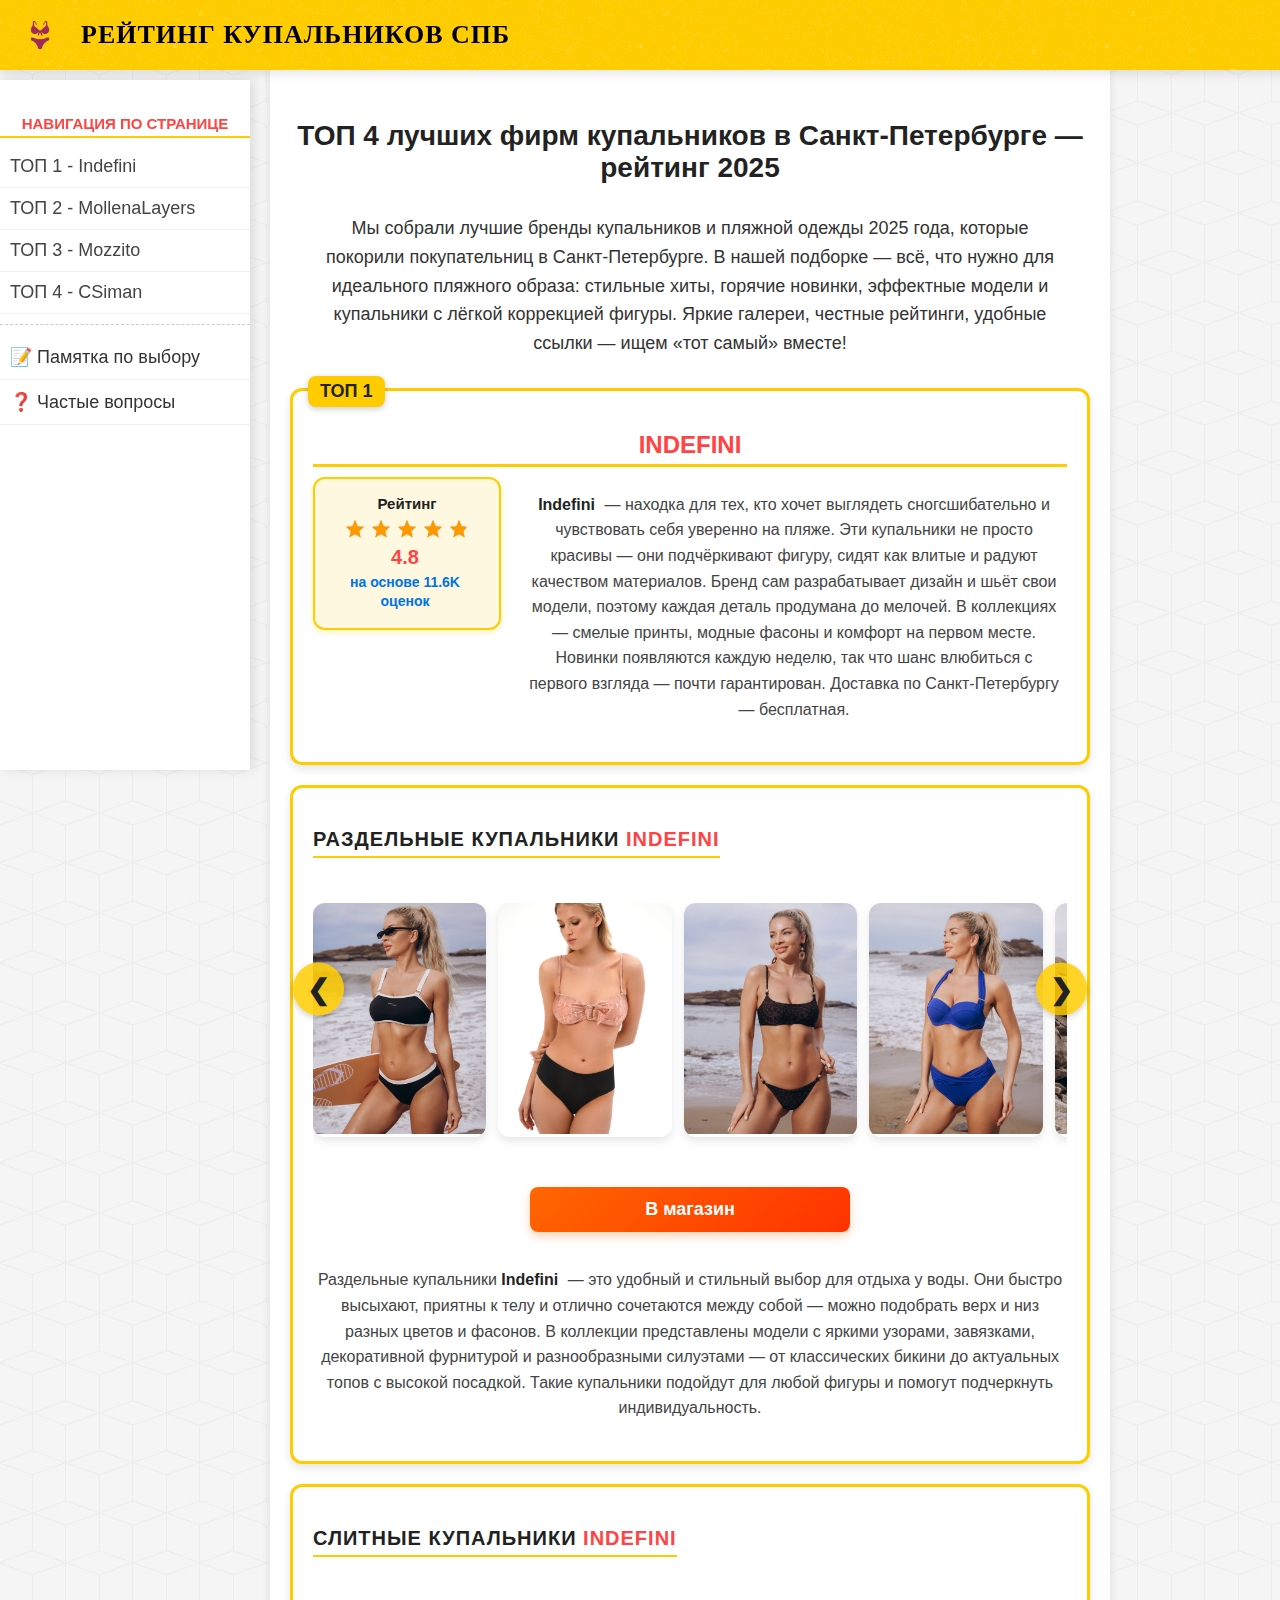
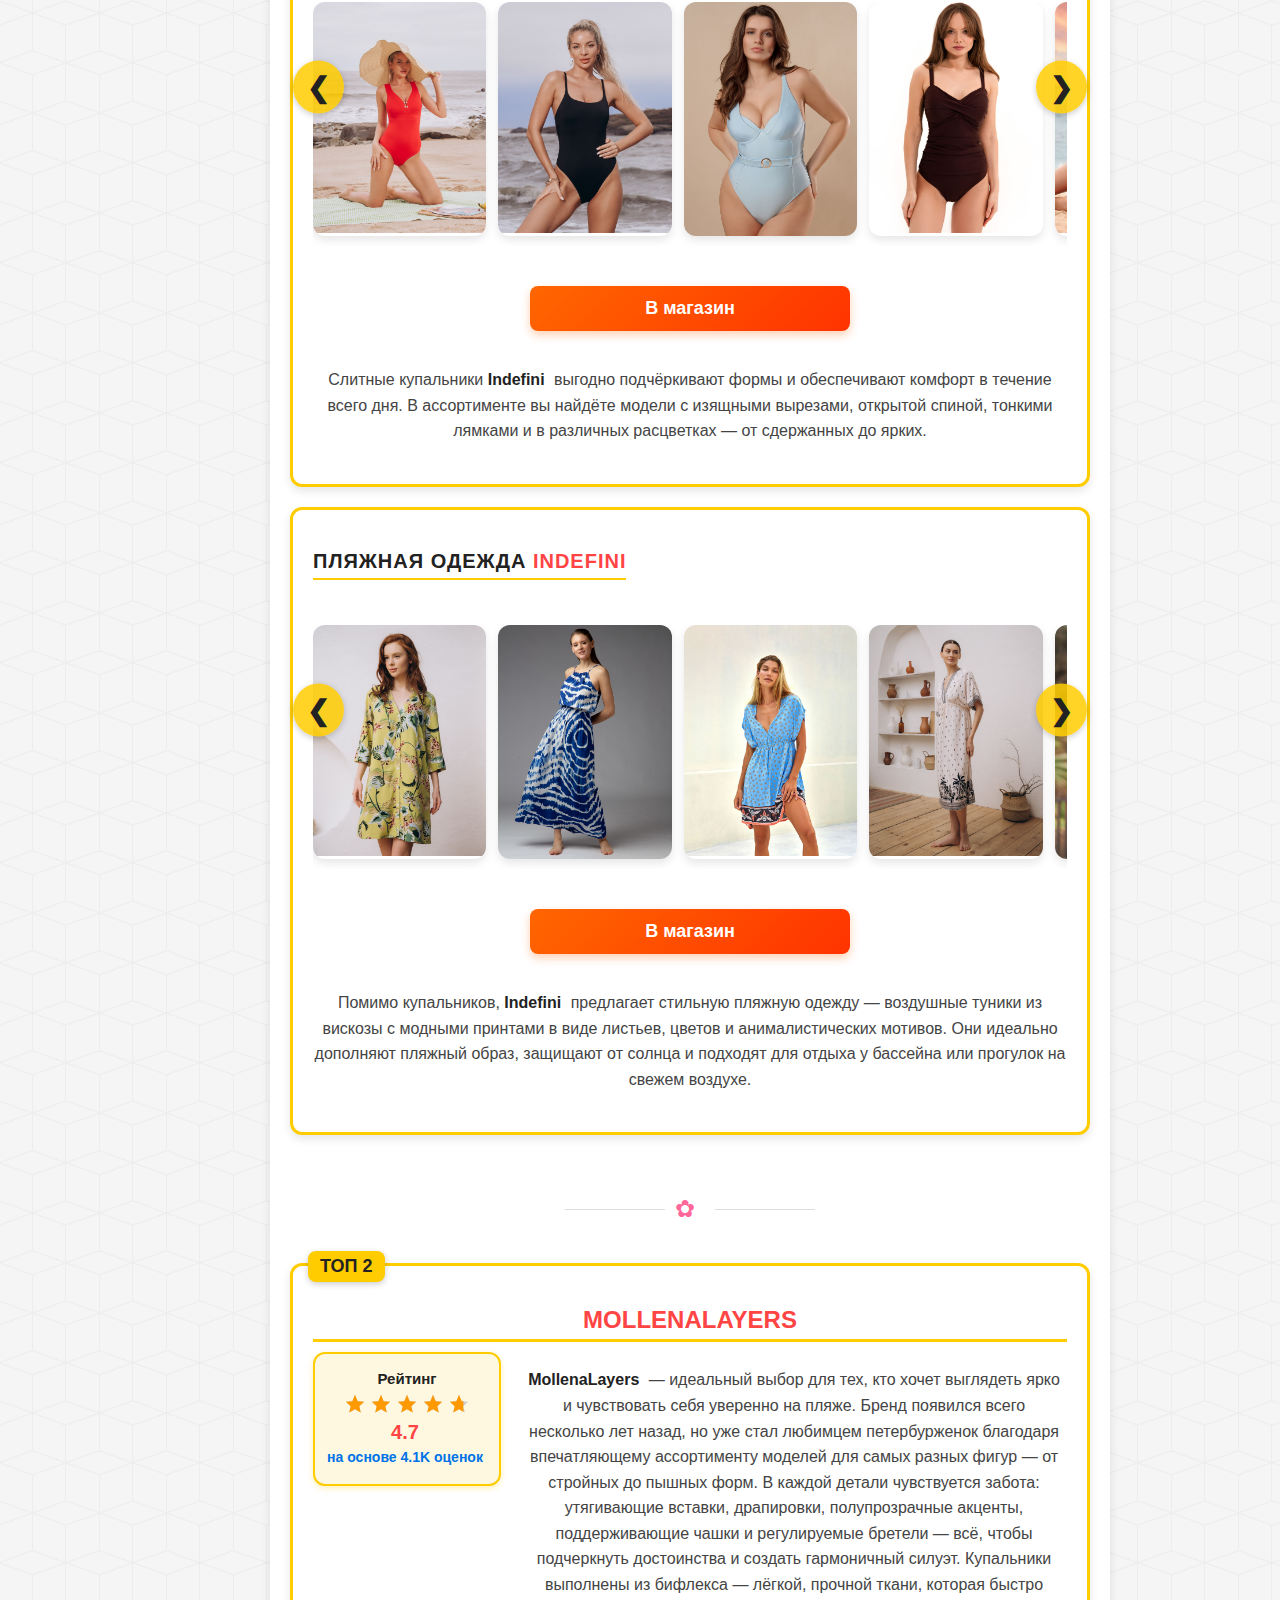
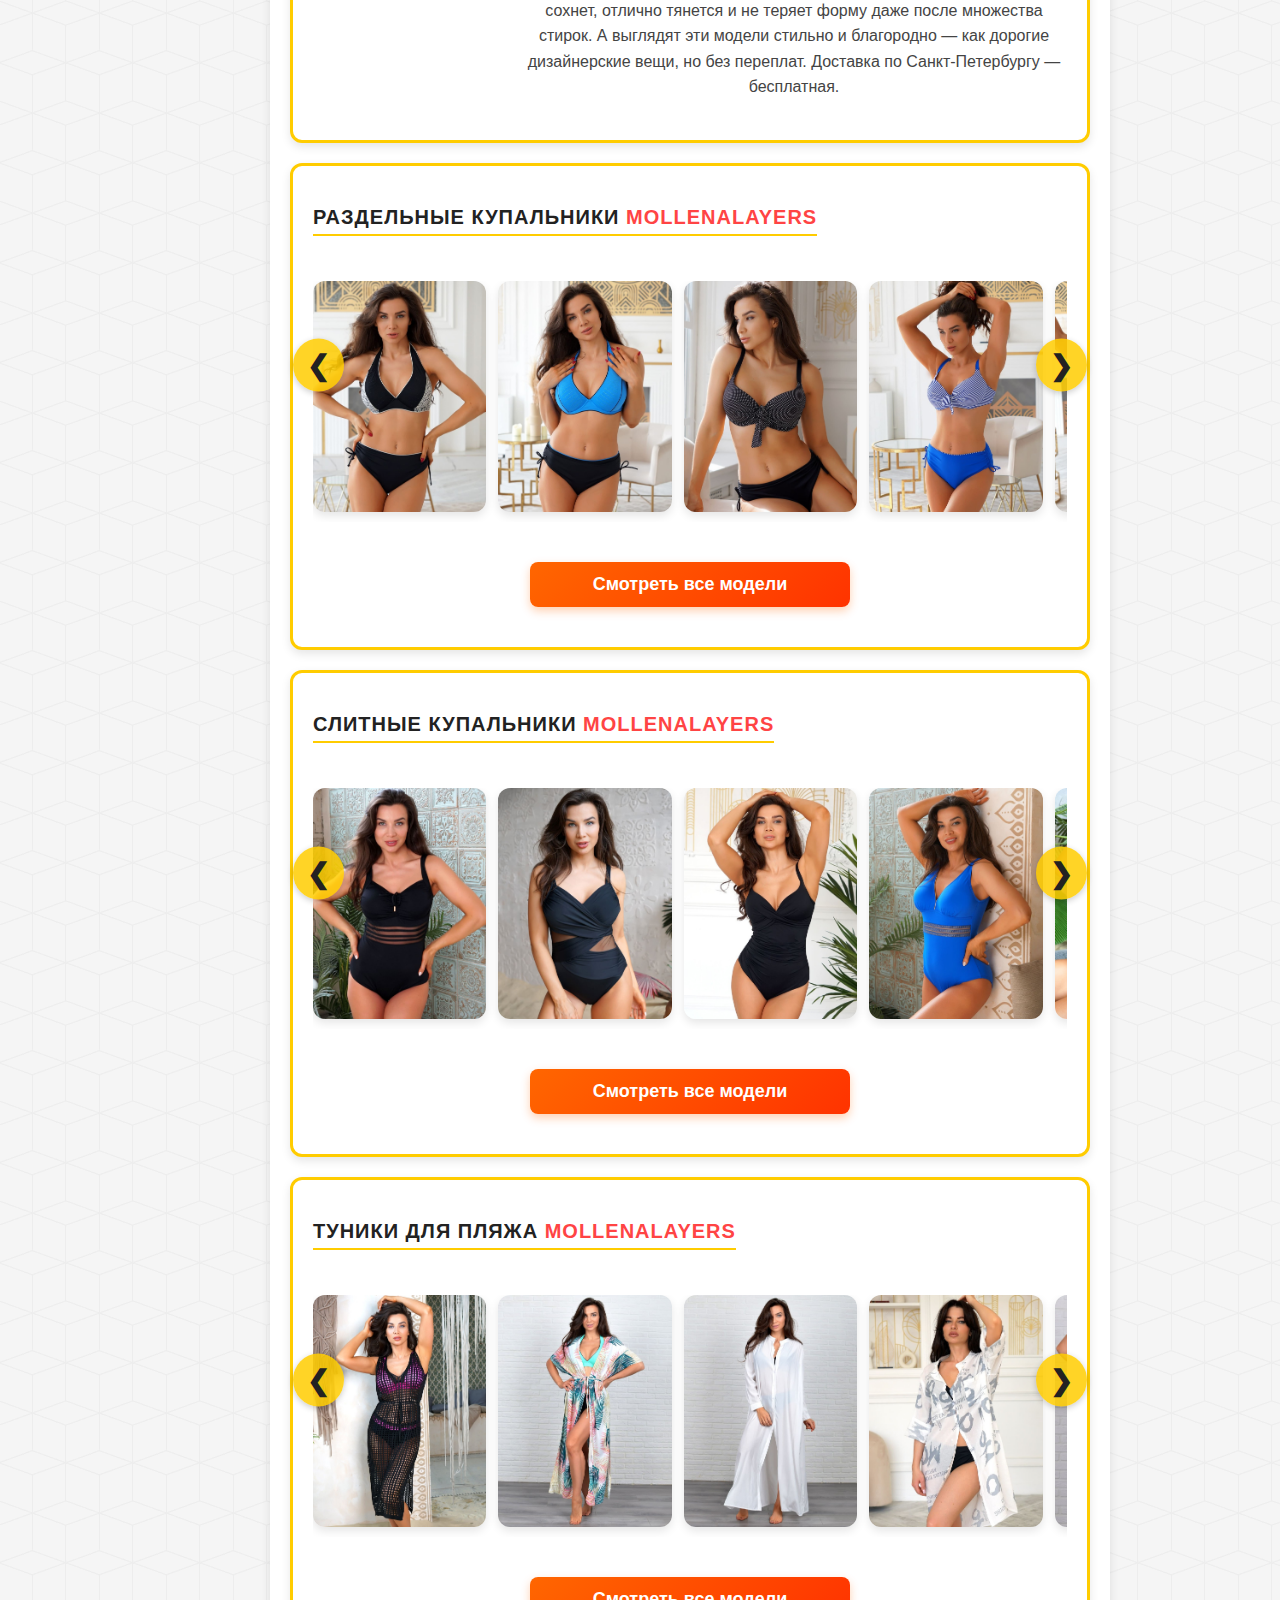
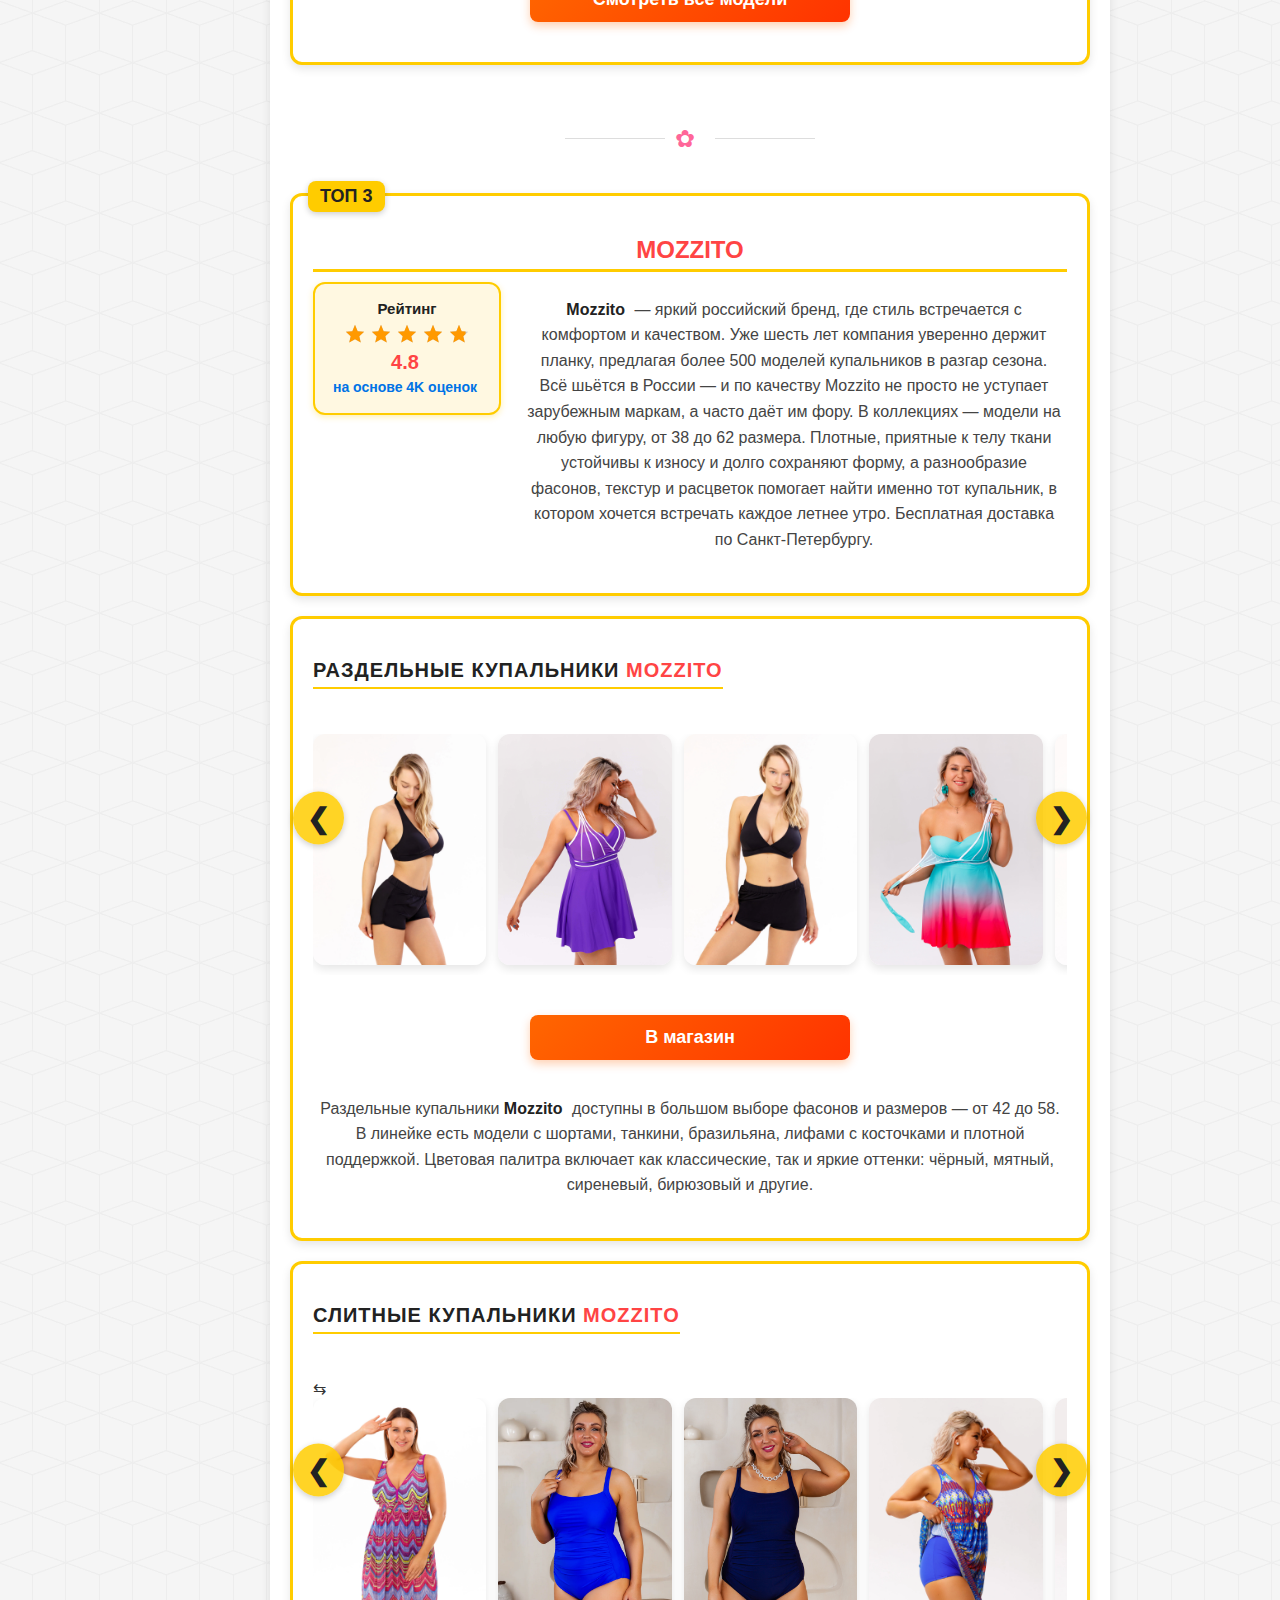
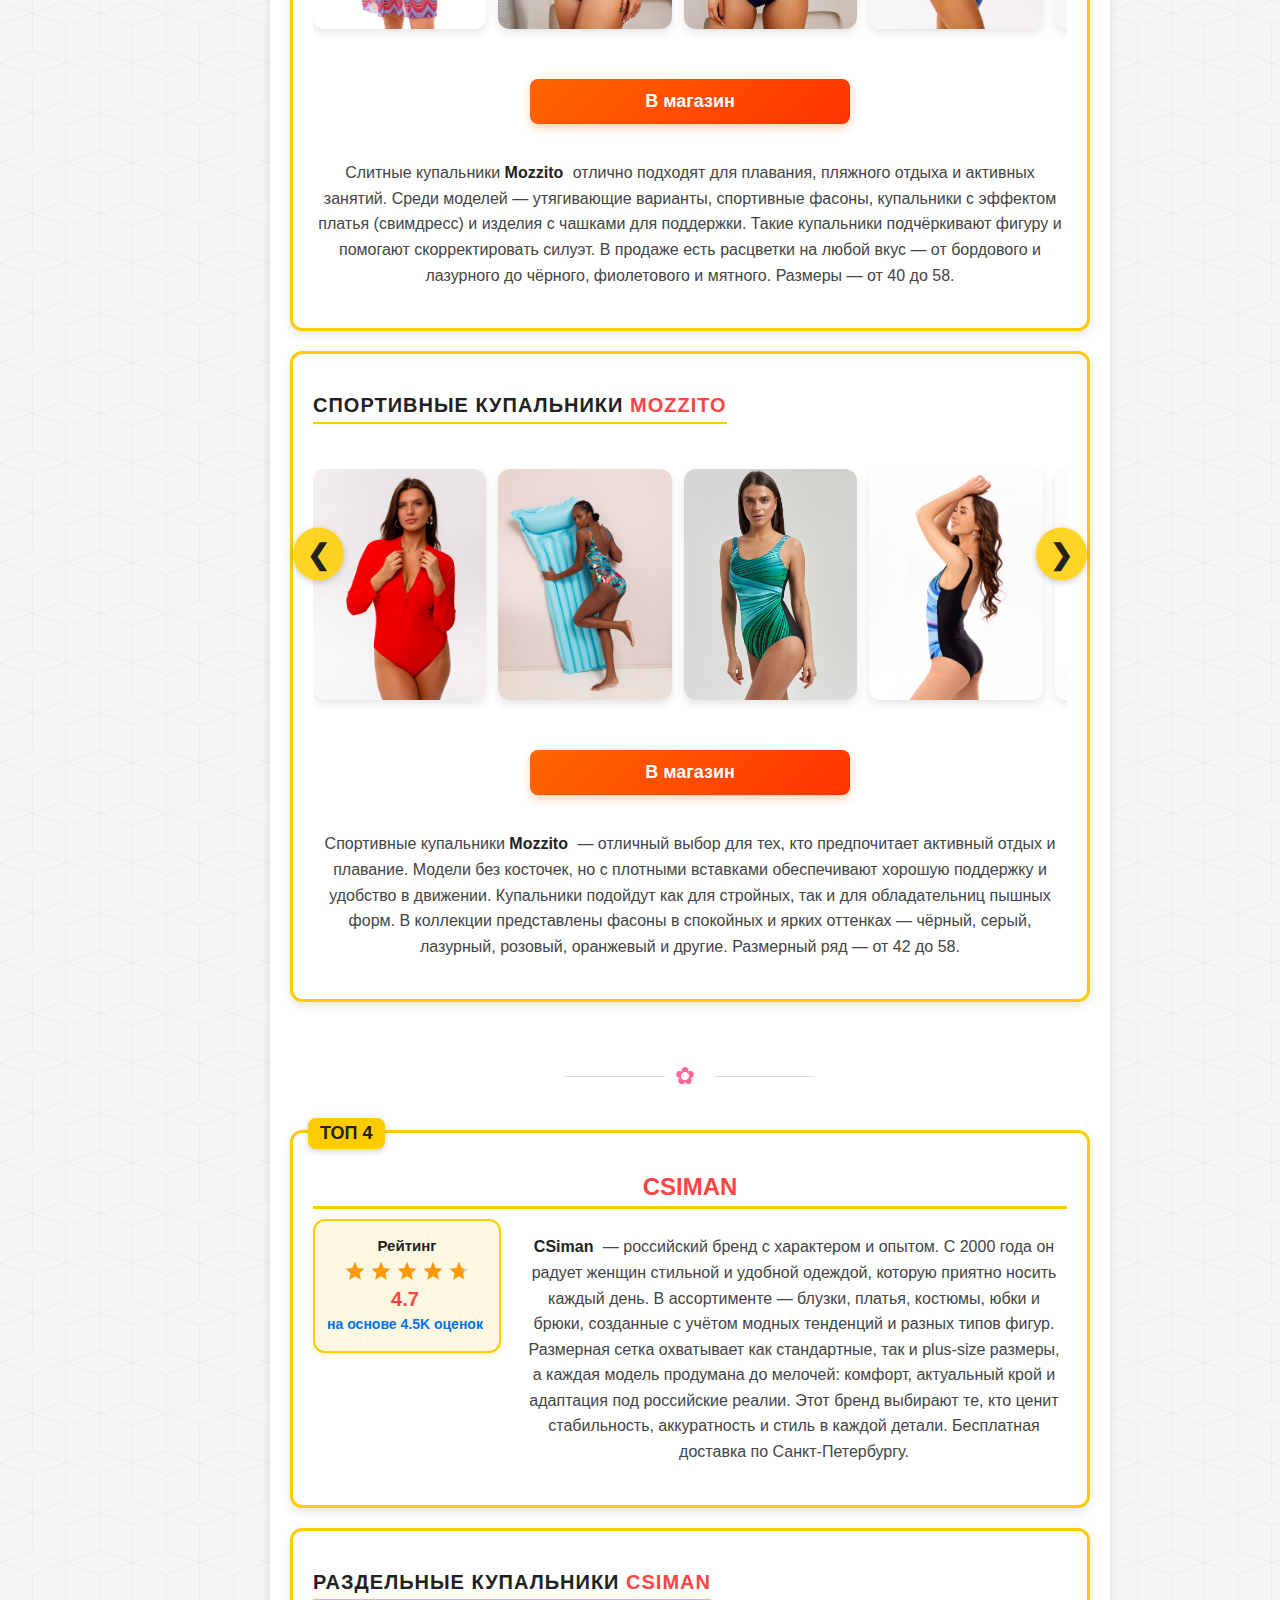
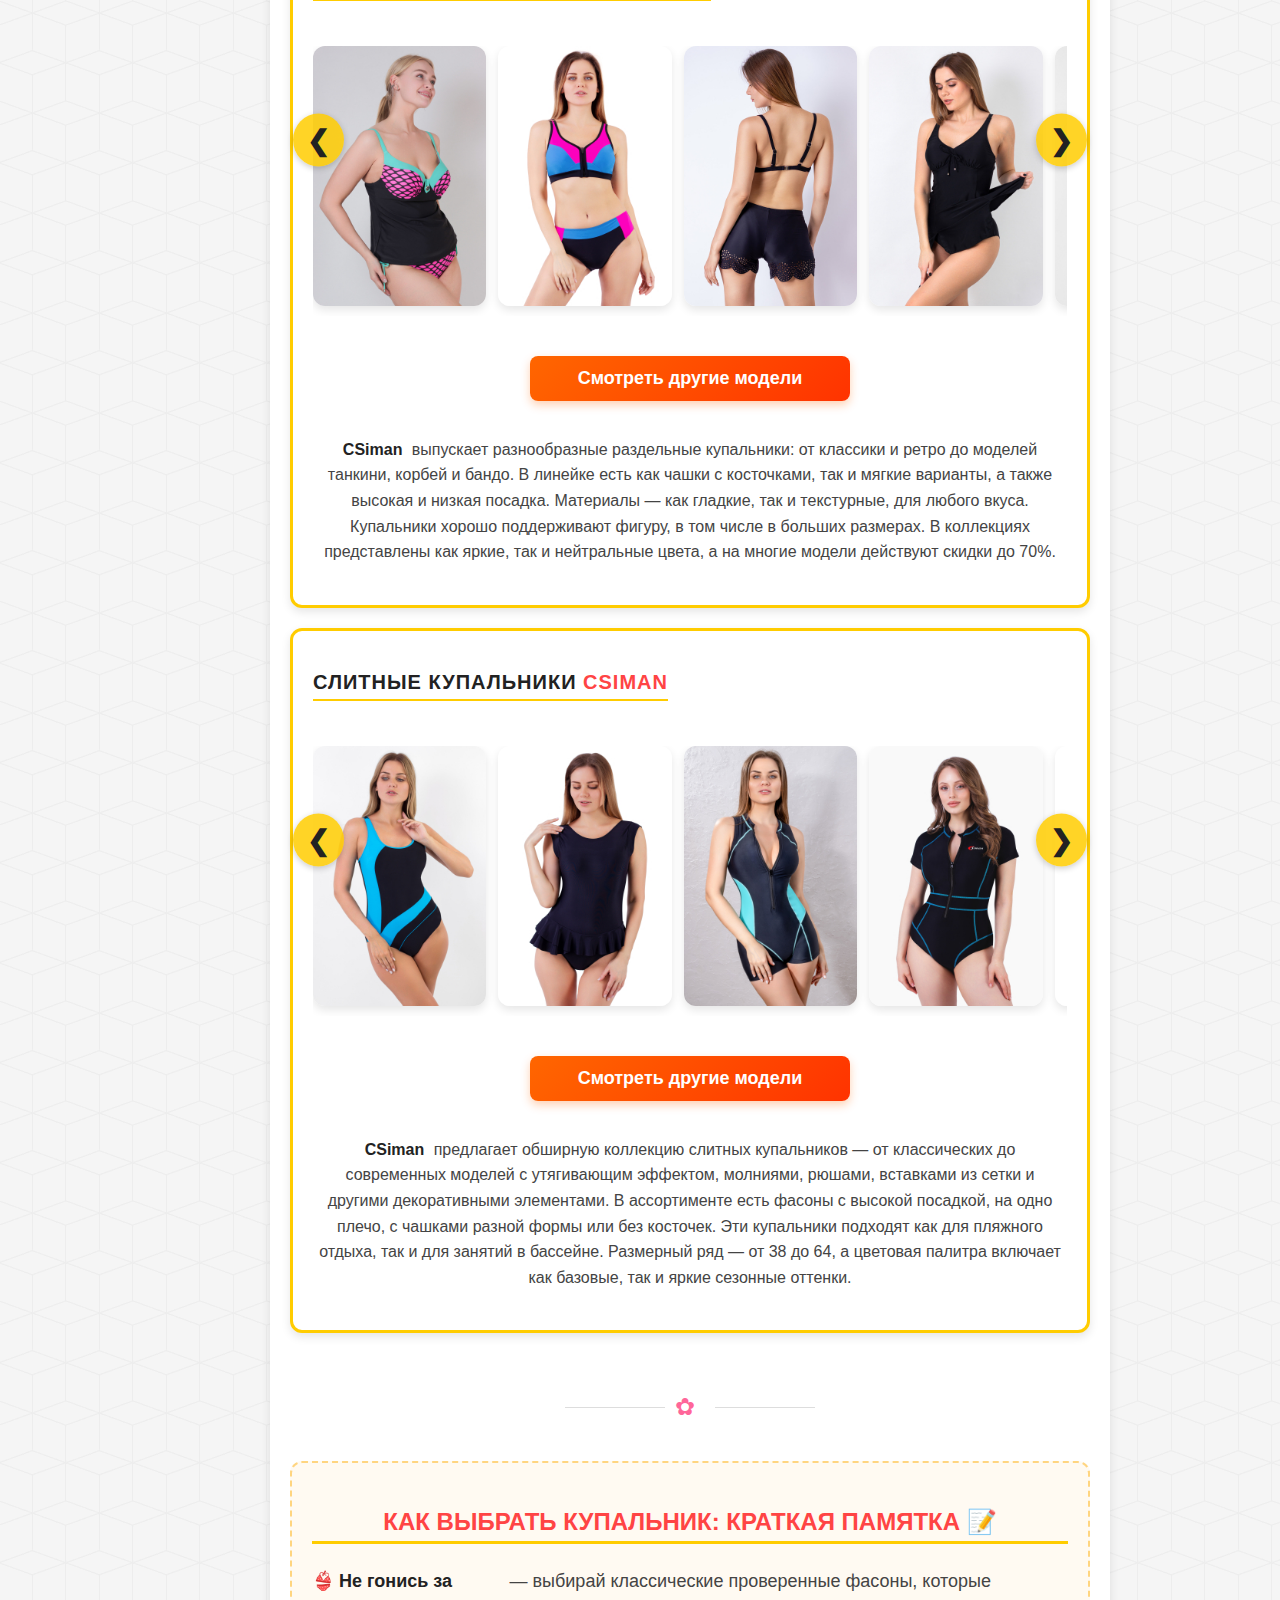
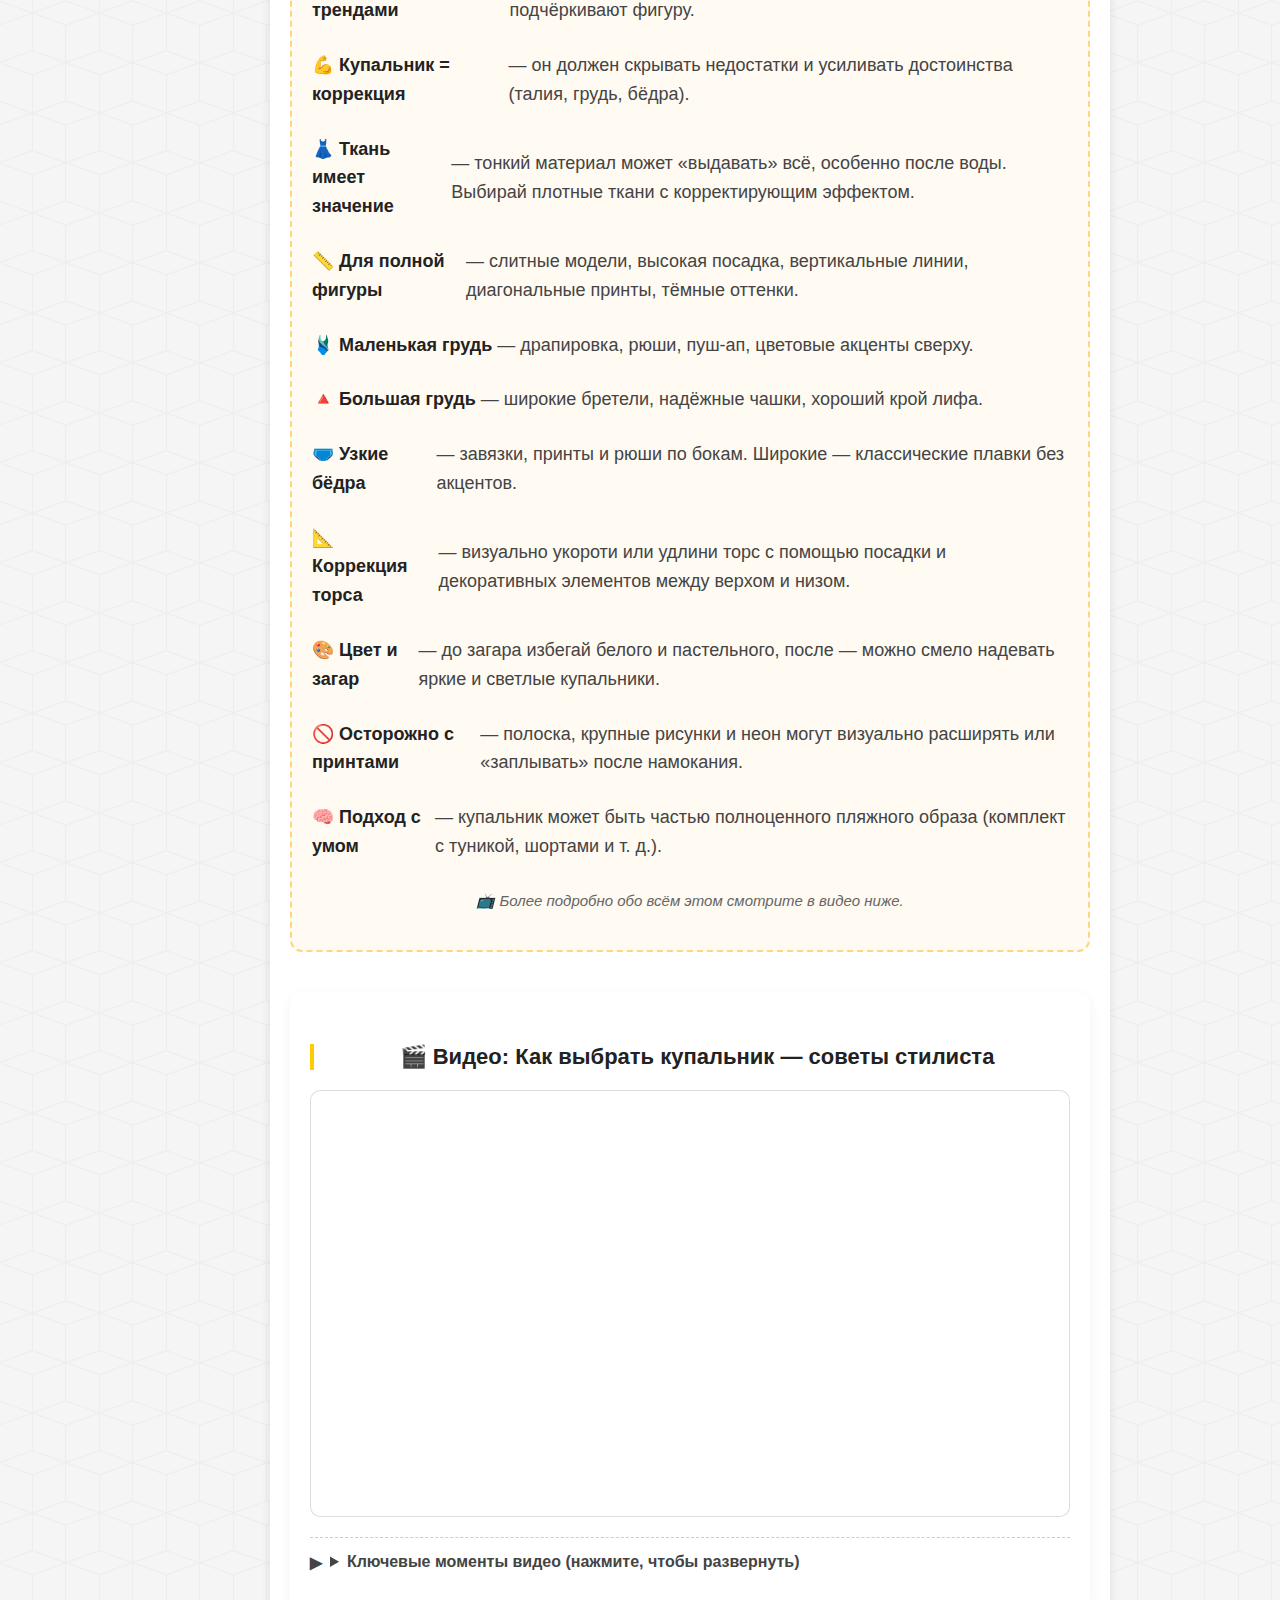
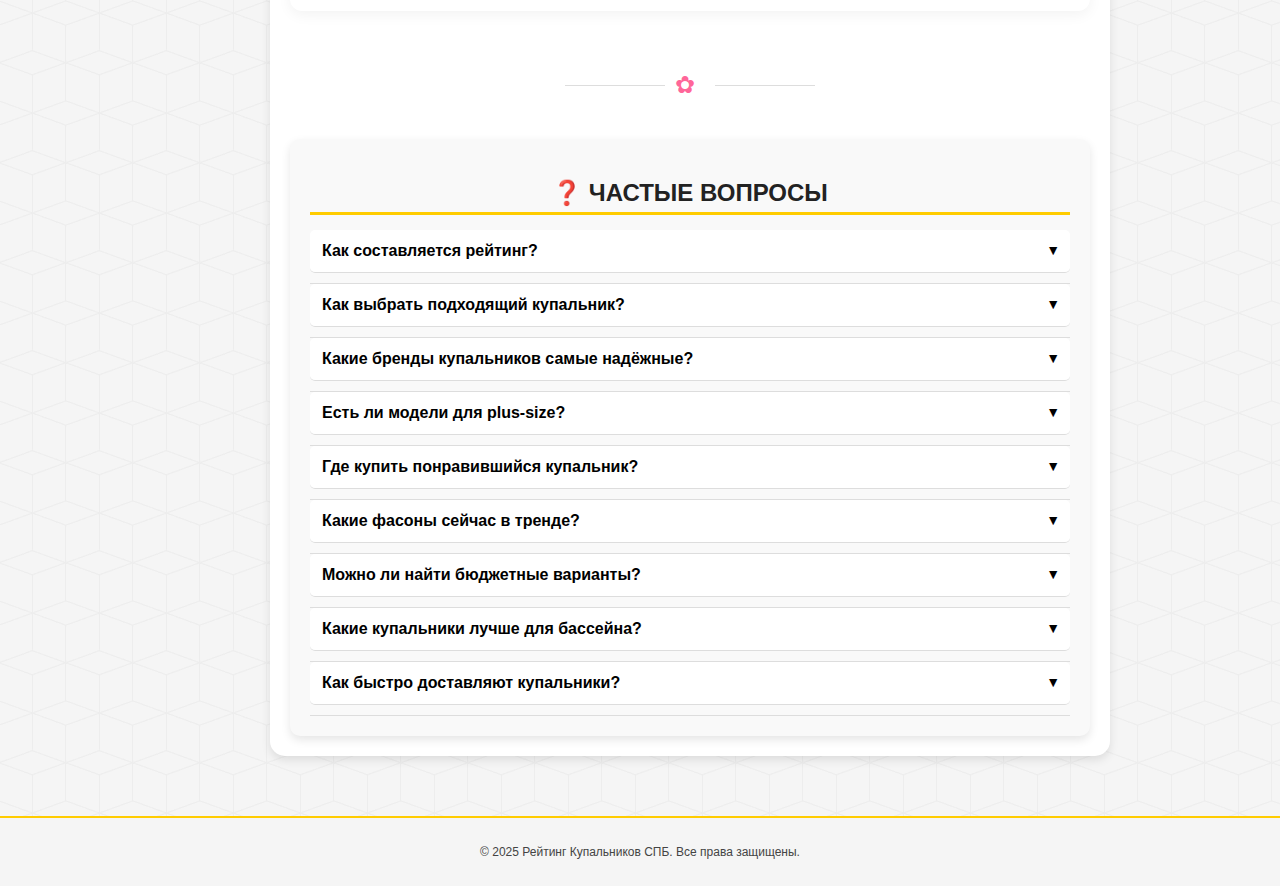
<file: index.html>
﻿
<!DOCTYPE html>
<html lang="ru">
<head>
    <meta charset="UTF-8">
    <meta name="viewport" content="width=device-width, initial-scale=1.0">
    <link rel="stylesheet" href="styles.css">

<title>Лучшие купальники в Санкт-Петербурге в 2025 году — ТОП 4 фирм в нашем рейтинге</title>

<meta name="description" content="Рейтинг купальников 2025 года — самые стильные бренды раздельных, слитных и спортивных моделей. В подборке — актуальные коллекции с фото, отзывами и рекомендациями.">

	
</head>
<body>

<!-- Подключаем верхнее меню -->
<!-- Горизонтальное меню -->
<header class="top-nav">
<div class="logo">
    <a href="/" class="logo-link">
        <img src="logo.png" alt="Рейтинг Купальников" class="logo-img">
        <span class="logo-text">Рейтинг Купальников СПБ</span>
    </a>
</div>
    <!--<nav class="top-menu">
        <a href="/">Главная</a>
        <a href="/about.php">О нас</a>
    </nav>-->
    <div class="burger-menu" onclick="toggleMenu()">☰</div>
	
<!-- Yandex.Metrika counter -->
<script type="text/javascript">
   (function(m,e,t,r,i,k,a){m[i]=m[i]||function(){(m[i].a=m[i].a||[]).push(arguments)};
   m[i].l=1*new Date();
   for (var j = 0; j < document.scripts.length; j++) {if (document.scripts[j].src === r) { return; }}
   k=e.createElement(t),a=e.getElementsByTagName(t)[0],k.async=1,k.src=r,a.parentNode.insertBefore(k,a)})
   (window, document, "script", "https://mc.yandex.ru/metrika/tag.js", "ym");

   ym(102011598, "init", {
        clickmap:true,
        trackLinks:true,
        accurateTrackBounce:true,
        webvisor:true
   });
</script>
<noscript><div><img src="watch/102011598" style="position:absolute; left:-9999px;" alt=""></div></noscript>
<!-- /Yandex.Metrika counter -->
</header>




<!-- Подключаем боковое меню -->
<!-- ======== Боковое меню (sidebar.php) ======== -->
<aside class="sidebar" id="sidebar">
  <button class="close-btn">&times;</button>
  <nav class="side-menu">
    <h3>Навигация по странице</h3>

    <!-- Основной рейтинг (динамически) -->
    <ul id="top-list">
      <li><a href="#top-1">ТОП 1 - Indefini</a></li><li><a href="#top-2">ТОП 2 - MollenaLayers</a></li><li><a href="#top-3">ТОП 3 - Mozzito</a></li><li><a href="#top-4">ТОП 4 - CSiman</a></li><li><a href="#top-5">ТОП 5 - ÐÐ°Ð¿Ð° ÐÐ¶Ð¾Ð½Ñ</a></li><li><a href="#top-6">ТОП 6 - ÐÐ¸ÑÑÐ° 22 ÑÐ¼</a></li><li><a href="#top-7">ТОП 7 - ÐÐ¸ÑÑÐ° Ð¤Ð°Ð±ÑÐ¸ÐºÐ°</a></li><li><a href="#top-8">ТОП 8 - ÐÐ¸ÑÑÐ° ÐÐ°Ð¿Ð°</a></li><li><a href="#top-9">ТОП 9 - Ð¢Ð°ÑÐ¸Ñ ÐÐ¸ÑÑÐ°</a></li><li><a href="#top-10">ТОП 10 - Pizza Ricca</a></li><li><a href="#top-11">ТОП 11 - ÐÐ¸ÑÑÐ° ÐÐ¾Ð¼Ð¸Ð½Ð¾</a></li><li><a href="#top-12">ТОП 12 - Ð¡Ð±Ð°ÑÑÐ¾</a></li><li><a href="#top-13">ТОП 13 - ÐÐ¸ÑÑÐ°Ð¤Ð°Ð±ÑÐ¸ÐºÐ°</a></li><li><a href="#top-14">ТОП 14 - ÐÐ¸ÑÑÐ° ÐÐ»Ð¸Ð²ÐµÑ</a></li><li><a href="#top-15">ТОП 15 - Pizza Mia</a></li><li><a href="#top-16">ТОП 16 - ÐÐ¾Ð´Ð¾ ÐÐ¸ÑÑÐ°</a></li>    </ul>

    <!-- Дополнительные ссылки — управляются вручную -->
    <ul class="manual-links">
      <li><a href="#tips-block">📝 Памятка по выбору</a></li>
      <li><a href="#faq">❓ Частые вопросы</a></li>
    </ul>
  </nav>
</aside>



	
	

    <!-- Основной контент -->
	
	    <div class="content">
   <div class="sushi-block">
   
   <!-- ======== МОЙ КОНТЕНТ НАЧАЛО ======== -->
   
   <h1 class="page-title">ТОП 4 лучших фирм купальников в Санкт-Петербурге — рейтинг 2025</h1>
   
   
  <p class="intro-text">
Мы собрали лучшие бренды купальников и пляжной одежды 2025 года, которые покорили покупательниц в Санкт-Петербурге. В нашей подборке — всё, что нужно для идеального пляжного образа: стильные хиты, горячие новинки, эффектные модели и купальники с лёгкой коррекцией фигуры. Яркие галереи, честные рейтинги, удобные ссылки — ищем «тот самый» вместе!</p>



<!-- === Блок рейтинга бренда Indefini === -->
<div class="sushi-ranking">
  <div class="rank-label"></div>

  <h2>Indefini</h2>

  <div class="rating-wrapper">
    <div class="rating-box-square">
      <div class="rating-label">Рейтинг</div>
      <div class="rating-stars" data-score="4.8"></div>
      <div class="rating-score">4.8</div>
      <div class="rating-count">на основе 11.6K оценок</div>
    </div>

    <div class="rating-text">
      <p class="gallery-description">
<strong>Indefini</strong> — находка для тех, кто хочет выглядеть сногсшибательно и чувствовать себя уверенно на пляже. Эти купальники не просто красивы — они подчёркивают фигуру, сидят как влитые и радуют качеством материалов. Бренд сам разрабатывает дизайн и шьёт свои модели, поэтому каждая деталь продумана до мелочей. В коллекциях — смелые принты, модные фасоны и комфорт на первом месте. Новинки появляются каждую неделю, так что шанс влюбиться с первого взгляда — почти гарантирован.

Доставка по Санкт-Петербургу — бесплатная.
	  </p>
    </div>
  </div>
</div>
<!-- === Конец блока Indefini === -->



<!-- === БЛОК: Фото купальники Indefini === -->
<div class="sushi-gallery">
  <h3 class="gallery-title">Раздельные купальники <span class="brand-red">Indefini</span></h3>
  
<p class="gallery-hint">👈 Проведите вбок, чтобы посмотреть больше</p>

  <div class="scroll-gallery-wrapper">
    <button class="scroll-arrow left">&#10094;</button>

    <div class="scroll-gallery">
      <div class="gallery-scroll">
        <div class="scroll-item"><img src="indefini/razdel/1.jpg"></div><div class="scroll-item"><img src="indefini/razdel/2.jpg"></div><div class="scroll-item"><img src="indefini/razdel/3.jpg"></div><div class="scroll-item"><img src="indefini/razdel/4.jpg"></div><div class="scroll-item"><img src="indefini/razdel/5.jpg"></div><div class="scroll-item"><img src="indefini/razdel/6.jpg"></div><div class="scroll-item"><img src="indefini/razdel/7.jpg"></div><div class="scroll-item"><img src="indefini/razdel/8.jpg"></div><div class="scroll-item"><img src="indefini/razdel/9.jpg"></div><div class="scroll-item"><img src="indefini/razdel/10.jpg"></div><div class="scroll-item"><img src="indefini/razdel/11.jpg"></div><div class="scroll-item"><img src="indefini/razdel/12.jpg"></div><div class="scroll-item"><img src="indefini/razdel/13.jpg"></div><div class="scroll-item"><img src="indefini/razdel/14.jpg"></div><div class="scroll-item"><img src="indefini/razdel/15.jpg"></div><div class="scroll-item"><img src="indefini/razdel/16.jpg"></div>      </div>
    </div>

    <button class="scroll-arrow right">&#10095;</button>
  </div>

  <div class="order-button-container">
    <a href="https://market.yandex.ru/business--indefini/1212551" class="order-button" target="_blank">В магазин</a>
  </div>
    <p class="gallery-description">
Раздельные купальники <strong>Indefini</strong> — это удобный и стильный выбор для отдыха у воды. Они быстро высыхают, приятны к телу и отлично сочетаются между собой — можно подобрать верх и низ разных цветов и фасонов. В коллекции представлены модели с яркими узорами, завязками, декоративной фурнитурой и разнообразными силуэтами — от классических бикини до актуальных топов с высокой посадкой. Такие купальники подойдут для любой фигуры и помогут подчеркнуть индивидуальность.</p>
</div>
<!-- === КОНЕЦ БЛОКА: Фото купальники Indefini === -->


<!-- === БЛОК: Фото купальники Indefini (текст внизу) === -->
<div class="sushi-gallery">
  <h3 class="gallery-title">Слитные купальники <span class="brand-red">Indefini</span></h3>
<p class="gallery-hint">👈 Проведите вбок, чтобы посмотреть больше</p>
  <div class="scroll-gallery-wrapper">
    <button class="scroll-arrow left">&#10094;</button>

    <div class="scroll-gallery">
      <div class="gallery-scroll">
        <div class="scroll-item"><img src="indefini/slit/0gg9nghk2c2o5lo2hv6vklrnggy7coez.jpg"></div><div class="scroll-item"><img src="indefini/slit/0wtcw8kr68og0d9o994bu0ps92dvnxyn.jpg"></div><div class="scroll-item"><img src="indefini/slit/2ib3cub9s02p8zm53xi6m0u0i1uh0iix.jpg"></div><div class="scroll-item"><img src="indefini/slit/7tqmrovwkdwflg2v69otagzxe7by4ae8.jpg"></div><div class="scroll-item"><img src="indefini/slit/256dbhshapo0eorq42sltv1giaf59idl.jpg"></div><div class="scroll-item"><img src="indefini/slit/aszz1ziymvjvo1wx6uotxum9kpgoghxh.jpg"></div><div class="scroll-item"><img src="indefini/slit/e6i1eljpf9b9dxspmamzw4g1l9o4c9b3.jpg"></div><div class="scroll-item"><img src="indefini/slit/g4jkopo953g29evdf3p1rbb222kqwtkd.jpg"></div><div class="scroll-item"><img src="indefini/slit/gggr7n3pzndexbp0o74bq3nsfj4caoid.jpg"></div><div class="scroll-item"><img src="indefini/slit/gtjekeq6b0z705l1o0596t0h8xc81vnh.jpg"></div><div class="scroll-item"><img src="indefini/slit/i65jpu8jtrymq6aftj0u2r37t413ipfh.jpg"></div><div class="scroll-item"><img src="indefini/slit/jf978v9s4rkrym3szhclhytir4zyf034.jpg"></div><div class="scroll-item"><img src="indefini/slit/mgt3fd78rmvzu0bgz0wwrgjy2ostwkxc.jpg"></div><div class="scroll-item"><img src="indefini/slit/mhbpqlxn81eqpgmlhu54jyqtwlqt1nxn.jpg"></div><div class="scroll-item"><img src="indefini/slit/otdz3n3bi2uyt5th0nz08fd3coy8h7rp.jpg"></div><div class="scroll-item"><img src="indefini/slit/phto15hn1uem39ai45t0wcm7fez8r5dm.jpg"></div><div class="scroll-item"><img src="indefini/slit/qp4b1s1c945r1b781xn22nofncufq6kb.jpg"></div><div class="scroll-item"><img src="indefini/slit/s3h93j7y9cyewqvc65v75j77wnk2yrek.jpg"></div><div class="scroll-item"><img src="indefini/slit/vs04bp1i4ogpr70pe5szzjga6qt5njum.jpg"></div><div class="scroll-item"><img src="indefini/slit/w4we9xhh430y5lquxkowowmy97hafadb.jpg"></div><div class="scroll-item"><img src="indefini/slit/xdt7pbvlm7ybi1ywr4neds7mptweid0z.jpg"></div>      </div>
    </div>

    <button class="scroll-arrow right">&#10095;</button>
  </div>

  <div class="order-button-container">
    <a href="https://market.yandex.ru/business--indefini/1212551" class="order-button" target="_blank">В магазин</a>
  </div>

  <p class="gallery-description gallery-description-below">
Слитные купальники <strong>Indefini</strong> выгодно подчёркивают формы и обеспечивают комфорт в течение всего дня. В ассортименте вы найдёте модели с изящными вырезами, открытой спиной, тонкими лямками и в различных расцветках — от сдержанных до ярких.  </p>
</div>
<!-- === КОНЕЦ БЛОКА: Фото купальники Indefini (текст внизу) === -->

<!-- === БЛОК: Фото купальники Indefini (текст внизу) === -->
<div class="sushi-gallery">
  <h3 class="gallery-title">Пляжная одежда <span class="brand-red">Indefini</span></h3>
<p class="gallery-hint">👈 Проведите вбок, чтобы посмотреть больше</p>
  <div class="scroll-gallery-wrapper">
    <button class="scroll-arrow left">&#10094;</button>

    <div class="scroll-gallery">
      <div class="gallery-scroll">
        <div class="scroll-item"><img src="indefini/odez/336rosl1y0tylhnvj1ofx0q5e9v8ru15.jpg"></div><div class="scroll-item"><img src="indefini/odez/ft3750ymyuzft5lufw3d0z8187hk8he2.jpg"></div><div class="scroll-item"><img src="indefini/odez/j6d62392uouwlvvwkxl1s3atdjo81utg.jpg"></div><div class="scroll-item"><img src="indefini/odez/jjzmj15qvt8aummfbv8ai5xxbuzgzcw7.jpg"></div><div class="scroll-item"><img src="indefini/odez/k1jtuogxixtb1qjkhvgup6elxau237fg.jpg"></div><div class="scroll-item"><img src="indefini/odez/t4hqwgx98rg6nqsiyfq438gq4swriwvf.jpg"></div><div class="scroll-item"><img src="indefini/odez/z2c6813a6cbmhysho9hdmehwjxsqvslu.jpg"></div>      </div>
    </div>

    <button class="scroll-arrow right">&#10095;</button>
  </div>

  <div class="order-button-container">
    <a href="https://market.yandex.ru/business--indefini/1212551" class="order-button" target="_blank">В магазин</a>
  </div>

<p class="gallery-description gallery-description-below">
Помимо купальников, <strong>Indefini</strong> предлагает стильную пляжную одежду — воздушные туники из вискозы с модными принтами в виде листьев, цветов и анималистических мотивов. Они идеально дополняют пляжный образ, защищают от солнца и подходят для отдыха у бассейна или прогулок на свежем воздухе.</p>

</div>
<!-- === КОНЕЦ БЛОКА: Фото купальники Indefini (текст внизу) === -->
<!-- === КОНЕЦ Indefini === -->

<!-- === Разделитель между брендами === -->
<div class="top-divider"><span>✿</span></div>


<!-- === начало MollenaLayers === -->


   


<!-- === Блок рейтинга бренда MollenaLayers === -->
<div class="sushi-ranking">
<div class="rank-label"></div>

  <h2>MollenaLayers</h2>

  <div class="rating-wrapper">
    <div class="rating-box-square">
      <div class="rating-label">Рейтинг</div>
      <div class="rating-stars" data-score="4.7"></div>
      <div class="rating-score">4.7</div>
      <div class="rating-count">на основе 4.1K оценок</div>
    </div>

    <div class="rating-text">
      <p class="gallery-description">
       <strong>MollenaLayers</strong> — идеальный выбор для тех, кто хочет выглядеть ярко и чувствовать себя уверенно на пляже. Бренд появился всего несколько лет назад, но уже стал любимцем петербурженок благодаря впечатляющему ассортименту моделей для самых разных фигур — от стройных до пышных форм. В каждой детали чувствуется забота: утягивающие вставки, драпировки, полупрозрачные акценты, поддерживающие чашки и регулируемые бретели — всё, чтобы подчеркнуть достоинства и создать гармоничный силуэт.

Купальники выполнены из бифлекса — лёгкой, прочной ткани, которая быстро сохнет, отлично тянется и не теряет форму даже после множества стирок. А выглядят эти модели стильно и благородно — как дорогие дизайнерские вещи, но без переплат.

Доставка по Санкт-Петербургу — бесплатная.
	  </p>
    </div>
  </div>
</div>
<!-- === Конец блока MollenaLayers === -->


<!-- === БЛОК: Фото купальники MollenaLayers === -->
<div class="sushi-gallery">
  <h3 class="gallery-title">Раздельные купальники <span class="brand-red">MollenaLayers</span></h3>
<p class="gallery-hint">👈 Проведите вбок, чтобы посмотреть больше</p>

  <div class="scroll-gallery-wrapper">
    <button class="scroll-arrow left">&#10094;</button>

    <div class="scroll-gallery">
      <div class="gallery-scroll">
        <div class="scroll-item"><img src="mollenaLayers/razdel/095e6c4a2971b03223c0edceed82581f48e02fd1.jpg"></div><div class="scroll-item"><img src="mollenaLayers/razdel/1bf3c020fc087434130b30e2afe7242313f6562e.jpg"></div><div class="scroll-item"><img src="mollenaLayers/razdel/5e5f78fa3b318be86d78187b15fb12a8a20f9a45.jpg"></div><div class="scroll-item"><img src="mollenaLayers/razdel/5e61342fcc72eb52530554892a9747927f3b77eb.jpg"></div><div class="scroll-item"><img src="mollenaLayers/razdel/9ab383b7e6d0c27d0779fb88a83d2089a3e9894c.jpg"></div><div class="scroll-item"><img src="mollenaLayers/razdel/28d9f0b2f060b0acd7ec3953312a38f1248727d3.jpg"></div><div class="scroll-item"><img src="mollenaLayers/razdel/81dfb5730ff9fc4b57fd5c211eece5a3ed4d2603.jpg"></div><div class="scroll-item"><img src="mollenaLayers/razdel/393cd75ef874974a9239c2e7aa77ee135a68eb19.jpg"></div><div class="scroll-item"><img src="mollenaLayers/razdel/726a36f75c8951f6024daa1eda9dafb71b4758a0.jpg"></div><div class="scroll-item"><img src="mollenaLayers/razdel/770a0bbf8e9ccf38a9ff2785da810c071b30d3f0.jpg"></div><div class="scroll-item"><img src="mollenaLayers/razdel/3495abaa9da0729f41f877bd8804bb0d59e8b1dc.jpg"></div><div class="scroll-item"><img src="mollenaLayers/razdel/5356c20ea69720549947f8035b39784b23cd33b8.jpg"></div>      </div>
    </div>

    <button class="scroll-arrow right">&#10095;</button>
  </div>

  <div class="order-button-container">
    <a href="https://market.yandex.ru/business--mollenalayers/774180" class="order-button" target="_blank">Смотреть все модели</a>
  </div>

</div>
<!-- === КОНЕЦ БЛОКА: Фото купальники MollenaLayers === -->

<!-- === БЛОК: Фото купальники MollenaLayers === -->
<div class="sushi-gallery">
  <h3 class="gallery-title">Слитные купальники <span class="brand-red">MollenaLayers</span></h3>
<p class="gallery-hint">👈 Проведите вбок, чтобы посмотреть больше</p>

  <div class="scroll-gallery-wrapper">
    <button class="scroll-arrow left">&#10094;</button>

    <div class="scroll-gallery">
      <div class="gallery-scroll">
        <div class="scroll-item"><img src="mollenaLayers/slit/0ed192cba5619c330a7603eef0ff963287bf19b2.jpg"></div><div class="scroll-item"><img src="mollenaLayers/slit/050d65f382d9b4b6c0f54bae17fa09bbff9f392f.jpg"></div><div class="scroll-item"><img src="mollenaLayers/slit/1f39d787603e57d4b6d26cc5ade9bf6fa9726db0.jpg"></div><div class="scroll-item"><img src="mollenaLayers/slit/6e0d54a5bda997d971d28e5dd0e40e3221aacec9.jpg"></div><div class="scroll-item"><img src="mollenaLayers/slit/aaac40ea4d502e72abb4fb872113163dd45a4b77.jpg"></div><div class="scroll-item"><img src="mollenaLayers/slit/c6ed50cde71a6971944149cdf29ee77f27119e73.jpg"></div><div class="scroll-item"><img src="mollenaLayers/slit/d07278fed3b6c05e942372927b49111e24d76a8c.jpg"></div><div class="scroll-item"><img src="mollenaLayers/slit/e14c829d66ad9b071959e6e0f24d6b15298343a7.jpg"></div><div class="scroll-item"><img src="mollenaLayers/slit/ee53b6a9211c3fc8fc6fa5311a96cbe85f5dcbf4.jpg"></div><div class="scroll-item"><img src="mollenaLayers/slit/ef5a954895ff5d28291a6d83b531fd35f42dc3eb.jpg"></div>      </div>
    </div>

    <button class="scroll-arrow right">&#10095;</button>
  </div>

  <div class="order-button-container">
    <a href="https://market.yandex.ru/business--mollenalayers/774180" class="order-button" target="_blank">Смотреть все модели</a>
  </div>

</div>
<!-- === КОНЕЦ БЛОКА: Фото купальники MollenaLayers === -->

<!-- === БЛОК: Фото купальники MollenaLayers === -->
<div class="sushi-gallery">
  <h3 class="gallery-title">Туники для пляжа <span class="brand-red">MollenaLayers</span></h3>
<p class="gallery-hint">👈 Проведите вбок, чтобы посмотреть больше</p>

  <div class="scroll-gallery-wrapper">
    <button class="scroll-arrow left">&#10094;</button>

    <div class="scroll-gallery">
      <div class="gallery-scroll">
        <div class="scroll-item"><img src="mollenaLayers/tuniki/0adfdfd127a75c11faa55cff4f7392f2002ccf2c.jpg"></div><div class="scroll-item"><img src="mollenaLayers/tuniki/020241943ec9caef78c26bc3a4a908358ed87525.jpg"></div><div class="scroll-item"><img src="mollenaLayers/tuniki/049bf38f328cd2848dc9c42a0b5e86be9f799c5a.jpg"></div><div class="scroll-item"><img src="mollenaLayers/tuniki/3e545284864a3534c724b93be18d7ee0c177ddba.jpg"></div><div class="scroll-item"><img src="mollenaLayers/tuniki/4c27f195191c1d9d9763ffbd7f5c986e656746ed.jpg"></div><div class="scroll-item"><img src="mollenaLayers/tuniki/5d70ffe0b7c697efbf2dafaa7d08446230c9f5dc.jpg"></div><div class="scroll-item"><img src="mollenaLayers/tuniki/5f75a170022ebc5e0d885f792657c7887a8a9f75.jpg"></div><div class="scroll-item"><img src="mollenaLayers/tuniki/21bcb84a53d4ad55d025ee5f99df80bfdac35925.jpg"></div><div class="scroll-item"><img src="mollenaLayers/tuniki/60e3e6c0a42c75e7f80ccddb0255c3a32bc90471.jpg"></div><div class="scroll-item"><img src="mollenaLayers/tuniki/b05fdfbaf3e25b055f20d104e24ecb774546cd4d.jpg"></div><div class="scroll-item"><img src="mollenaLayers/tuniki/ba143ceed07ae65c3e54b67c4b06633a109dce4e.jpg"></div><div class="scroll-item"><img src="mollenaLayers/tuniki/c7b016e89a5c0fb7aafef2cb48f1f41d3c81fbca.jpg"></div><div class="scroll-item"><img src="mollenaLayers/tuniki/f0a7ccd282d20c7baf5e5e66853bbaf59fbf5ce8.jpg"></div><div class="scroll-item"><img src="mollenaLayers/tuniki/fc791fb18aad4955e1986ddf9c4a1fd12b6e5546.jpg"></div>      </div>
    </div>

    <button class="scroll-arrow right">&#10095;</button>
  </div>

  <div class="order-button-container">
    <a href="https://market.yandex.ru/business--mollenalayers/774180" class="order-button" target="_blank">Смотреть все модели</a>
  </div>

</div>
<!-- === КОНЕЦ БЛОКА: Фото купальники MollenaLayers === -->

<!-- === Разделитель между брендами === -->
<div class="top-divider"><span>✿</span></div>



<!-- === Блок рейтинга бренда Mozzito === -->
<div class="sushi-ranking">
  <div class="rank-label"></div>

  <h2>Mozzito</h2>

  <div class="rating-wrapper">
    <div class="rating-box-square">
      <div class="rating-label">Рейтинг</div>
      <div class="rating-stars" data-score="4.8"></div>
      <div class="rating-score">4.8</div>
      <div class="rating-count">на основе 4K оценок</div>
    </div>

    <div class="rating-text">
      <p class="gallery-description">
<strong>Mozzito</strong> — яркий российский бренд, где стиль встречается с комфортом и качеством. Уже шесть лет компания уверенно держит планку, предлагая более 500 моделей купальников в разгар сезона. Всё шьётся в России — и по качеству Mozzito не просто не уступает зарубежным маркам, а часто даёт им фору.

В коллекциях — модели на любую фигуру, от 38 до 62 размера. Плотные, приятные к телу ткани устойчивы к износу и долго сохраняют форму, а разнообразие фасонов, текстур и расцветок помогает найти именно тот купальник, в котором хочется встречать каждое летнее утро.

Бесплатная доставка по Санкт-Петербургу.
	  </p>
    </div>
  </div>
</div>
<!-- === Конец блока Mozzito === -->


<!-- === БЛОК: Фото купальники Mozzito === -->
<div class="sushi-gallery">
  <h3 class="gallery-title">Раздельные купальники <span class="brand-red">Mozzito</span></h3>
<p class="gallery-hint">👈 Проведите вбок, чтобы посмотреть больше</p>
  <div class="scroll-gallery-wrapper">
    <button class="scroll-arrow left">&#10094;</button>

    <div class="scroll-gallery">
      <div class="gallery-scroll">
        <div class="scroll-item"><img src="mozzito/razdel/18476534.jpg.webp"></div><div class="scroll-item"><img src="mozzito/razdel/19953505.jpg"></div><div class="scroll-item"><img src="mozzito/razdel/20386368.jpg.webp"></div><div class="scroll-item"><img src="mozzito/razdel/48979160.jpg"></div><div class="scroll-item"><img src="mozzito/razdel/56586253.jpg"></div><div class="scroll-item"><img src="mozzito/razdel/69877720.jpg.webp"></div><div class="scroll-item"><img src="mozzito/razdel/79489444.jpg.webp"></div><div class="scroll-item"><img src="mozzito/razdel/85094046.jpg"></div><div class="scroll-item"><img src="mozzito/razdel/90345616.jpg.webp"></div><div class="scroll-item"><img src="mozzito/razdel/92859240.jpg.webp"></div>      </div>
    </div>

    <button class="scroll-arrow right">&#10095;</button>
  </div>

  <div class="order-button-container">
    <a href="https://market.yandex.ru/business--mollenalayers/774180" class="order-button" target="_blank">В магазин</a>
  </div>

  <p class="gallery-description gallery-description-below">
Раздельные купальники <strong>Mozzito</strong> доступны в большом выборе фасонов и размеров — от 42 до 58. В линейке есть модели с шортами, танкини, бразильяна, лифами с косточками и плотной поддержкой. Цветовая палитра включает как классические, так и яркие оттенки: чёрный, мятный, сиреневый, бирюзовый и другие.  </p>
</div>
<!-- === КОНЕЦ БЛОКА: Фото купальники Mozzito === -->

<!-- === БЛОК: Слитные купальники Mozzito === -->
<div class="sushi-gallery">
  <h3 class="gallery-title">Слитные купальники <span class="brand-red">Mozzito</span></h3>
<p class="gallery-hint">👈 Проведите вбок, чтобы посмотреть больше</p>
  <div class="scroll-gallery-wrapper">
  <div class="swipe-indicator">⇆</div>

    <button class="scroll-arrow left">&#10094;</button>

    <div class="scroll-gallery">
      <div class="gallery-scroll">
        <div class="scroll-item"><img src="mozzito/slit/11346646.jpg.webp"></div><div class="scroll-item"><img src="mozzito/slit/18335506.jpg.webp"></div><div class="scroll-item"><img src="mozzito/slit/23903779.jpg"></div><div class="scroll-item"><img src="mozzito/slit/25986489.jpg.webp"></div><div class="scroll-item"><img src="mozzito/slit/26054996.jpg.webp"></div><div class="scroll-item"><img src="mozzito/slit/29421402.jpg"></div><div class="scroll-item"><img src="mozzito/slit/30356581.jpg.webp"></div><div class="scroll-item"><img src="mozzito/slit/35286117.jpg"></div><div class="scroll-item"><img src="mozzito/slit/37241981.jpg.webp"></div><div class="scroll-item"><img src="mozzito/slit/37609828.jpg"></div><div class="scroll-item"><img src="mozzito/slit/40062210.jpg.webp"></div><div class="scroll-item"><img src="mozzito/slit/41640042.jpg.webp"></div><div class="scroll-item"><img src="mozzito/slit/44211890.jpg"></div><div class="scroll-item"><img src="mozzito/slit/47628347.jpg.webp"></div><div class="scroll-item"><img src="mozzito/slit/62090245.jpg.webp"></div><div class="scroll-item"><img src="mozzito/slit/64921053.jpg.webp"></div><div class="scroll-item"><img src="mozzito/slit/67275567.jpg"></div><div class="scroll-item"><img src="mozzito/slit/75058622.jpg"></div><div class="scroll-item"><img src="mozzito/slit/79929729.jpg.webp"></div><div class="scroll-item"><img src="mozzito/slit/82751608.jpg.webp"></div><div class="scroll-item"><img src="mozzito/slit/83555598.jpg.webp"></div><div class="scroll-item"><img src="mozzito/slit/84070464.jpg.webp"></div><div class="scroll-item"><img src="mozzito/slit/96506197.jpg.webp"></div><div class="scroll-item"><img src="mozzito/slit/96843088.jpg.webp"></div><div class="scroll-item"><img src="mozzito/slit/97000566.jpg"></div><div class="scroll-item"><img src="mozzito/slit/99619507.jpg.webp"></div>      </div>
    </div>

    <button class="scroll-arrow right">&#10095;</button>
  </div>

  <div class="order-button-container">
    <a href="https://market.yandex.ru/business--mollenalayers/774180" class="order-button" target="_blank">В магазин</a>
  </div>

  <p class="gallery-description gallery-description-below">
Слитные купальники <strong>Mozzito</strong> отлично подходят для плавания, пляжного отдыха и активных занятий. Среди моделей — утягивающие варианты, спортивные фасоны, купальники с эффектом платья (свимдресс) и изделия с чашками для поддержки. Такие купальники подчёркивают фигуру и помогают скорректировать силуэт. В продаже есть расцветки на любой вкус — от бордового и лазурного до чёрного, фиолетового и мятного. Размеры — от 40 до 58.  </p>
</div>
<!-- === КОНЕЦ БЛОКА: Слитные купальники Mozzito === -->

<!-- === БЛОК: Спортивные купальники Mozzito === -->
<div class="sushi-gallery">
  <h3 class="gallery-title">Спортивные купальники <span class="brand-red">Mozzito</span></h3>
<p class="gallery-hint">👈 Проведите вбок, чтобы посмотреть больше</p>
  <div class="scroll-gallery-wrapper">
    <button class="scroll-arrow left">&#10094;</button>

    <div class="scroll-gallery">
      <div class="gallery-scroll">
        <div class="scroll-item"><img src="mozzito/sport/16284640.jpg.webp"></div><div class="scroll-item"><img src="mozzito/sport/16871362.jpg"></div><div class="scroll-item"><img src="mozzito/sport/19803311.jpg"></div><div class="scroll-item"><img src="mozzito/sport/26810366.jpg.webp"></div><div class="scroll-item"><img src="mozzito/sport/41627636.jpg.webp"></div><div class="scroll-item"><img src="mozzito/sport/42598557.jpg.webp"></div><div class="scroll-item"><img src="mozzito/sport/62867378.jpg.webp"></div><div class="scroll-item"><img src="mozzito/sport/68653268.jpg"></div><div class="scroll-item"><img src="mozzito/sport/80618998.jpg.webp"></div><div class="scroll-item"><img src="mozzito/sport/82876079.jpg.webp"></div><div class="scroll-item"><img src="mozzito/sport/88915465.jpg.webp"></div><div class="scroll-item"><img src="mozzito/sport/93160432.jpg"></div><div class="scroll-item"><img src="mozzito/sport/94550547.jpg.webp"></div>      </div>
    </div>

    <button class="scroll-arrow right">&#10095;</button>
  </div>

  <div class="order-button-container">
    <a href="https://market.yandex.ru/business--mozzito/1998956" class="order-button" target="_blank">В магазин</a>
  </div>

  <p class="gallery-description gallery-description-below">
Спортивные купальники <strong>Mozzito</strong> — отличный выбор для тех, кто предпочитает активный отдых и плавание. Модели без косточек, но с плотными вставками обеспечивают хорошую поддержку и удобство в движении. Купальники подойдут как для стройных, так и для обладательниц пышных форм. В коллекции представлены фасоны в спокойных и ярких оттенках — чёрный, серый, лазурный, розовый, оранжевый и другие. Размерный ряд — от 42 до 58.  </p>
</div>
<!-- === КОНЕЦ БЛОКА: Спортивные купальники Mozzito === -->

<!-- === Разделитель между брендами === -->
<div class="top-divider"><span>✿</span></div>



<!-- === Блок рейтинга бренда CSiman === -->
<div class="sushi-ranking">
  <div class="rank-label"></div>

  <h2>CSiman</h2>

  <div class="rating-wrapper">
    <div class="rating-box-square">
      <div class="rating-label">Рейтинг</div>
      <div class="rating-stars" data-score="4.7"></div>
      <div class="rating-score">4.7</div>
      <div class="rating-count">на основе 4.5K оценок</div>
    </div>

    <div class="rating-text">
      <p class="gallery-description">
       <strong>CSiman</strong> — российский бренд с характером и опытом. С 2000 года он радует женщин стильной и удобной одеждой, которую приятно носить каждый день. В ассортименте — блузки, платья, костюмы, юбки и брюки, созданные с учётом модных тенденций и разных типов фигур. Размерная сетка охватывает как стандартные, так и plus-size размеры, а каждая модель продумана до мелочей: комфорт, актуальный крой и адаптация под российские реалии.

Этот бренд выбирают те, кто ценит стабильность, аккуратность и стиль в каждой детали.

Бесплатная доставка по Санкт-Петербургу.
      </p>
    </div>
  </div>
</div>
<!-- === Конец блока CSiman === -->


<!-- === БЛОК: Раздельные купальники CSiman === -->
<div class="sushi-gallery">
  <h3 class="gallery-title">Раздельные купальники <span class="brand-red">CSiman</span></h3>
<p class="gallery-hint">👈 Проведите вбок, чтобы посмотреть больше</p>
  <div class="scroll-gallery-wrapper">
    <button class="scroll-arrow left">&#10094;</button>

    <div class="scroll-gallery">
      <div class="gallery-scroll">
        <div class="scroll-item"><img src="csiman/razdel/0129bb0ceae111e7859eac220b266cb3_27c9bfac332011ec8853ac220b266cb3.jpeg"></div><div class="scroll-item"><img src="csiman/razdel/1da71d7899b111ee9b92a8a159c0ebba_b1604644d66911ee9b94a8a159c0ebba.png"></div><div class="scroll-item"><img src="csiman/razdel/3e77d0ed306911ef9b96a8a159c0ebba_f9c9612c3f8911ef9b96a8a159c0ebba.jpeg"></div><div class="scroll-item"><img src="csiman/razdel/5a313a18816d11ed9b87a8a159c0ebba_f609a68d95ef11ed9b87a8a159c0ebba.jpeg"></div><div class="scroll-item"><img src="csiman/razdel/5cb5c55f050811ee9b8ca8a159c0ebba_94776008140f11ee9b8ca8a159c0ebba.jpeg"></div><div class="scroll-item"><img src="csiman/razdel/5cb5c57e050811ee9b8ca8a159c0ebba_9477600d140f11ee9b8ca8a159c0ebba.jpeg"></div><div class="scroll-item"><img src="csiman/razdel/7b144c878ebd11ee9b90a8a159c0ebba_195ee9f99fe511ee9b92a8a159c0ebba.jpeg"></div><div class="scroll-item"><img src="csiman/razdel/7c74a3b0978111ef9ba0a8a159c0ebba_7c74a3bb978111ef9ba0a8a159c0ebba.jpeg"></div><div class="scroll-item"><img src="csiman/razdel/42ea789954a211ef9b98a8a159c0ebba_556ea933da2211ef9bb1a8a159c0ebba.jpg"></div><div class="scroll-item"><img src="csiman/razdel/90ff08e2f5eb11ec880dac220b266cb3_e8bf8884037711ed9203ac220b266cb3.jpeg"></div><div class="scroll-item"><img src="csiman/razdel/94a665f10c8111ef9b95a8a159c0ebba_c586c2b41c5011ef9b95a8a159c0ebba.png"></div><div class="scroll-item"><img src="csiman/razdel/94a665f50c8111ef9b95a8a159c0ebba_d909b9491db111ef9b95a8a159c0ebba.png"></div><div class="scroll-item"><img src="csiman/razdel/468e2fdb136b11ef9b95a8a159c0ebba_6f2d6e44a0c311ef9ba0a8a159c0ebba.jpeg"></div><div class="scroll-item"><img src="csiman/razdel/567adc17184c11ef9b95a8a159c0ebba_64c18b7a271a11ef9b96a8a159c0ebba.png"></div><div class="scroll-item"><img src="csiman/razdel/583d327885fb11ee9b8fa8a159c0ebba_93b82527183411ef9b95a8a159c0ebba.png"></div><div class="scroll-item"><img src="csiman/razdel/583d328485fb11ee9b8fa8a159c0ebba_427420d6941011ee9b92a8a159c0ebba.jpeg"></div><div class="scroll-item"><img src="csiman/razdel/3446fb298cf011ee9b90a8a159c0ebba_f274fb26afc711ee9b92a8a159c0ebba.jpeg"></div><div class="scroll-item"><img src="csiman/razdel/35280918138e11ef9b95a8a159c0ebba_64c18b6d271a11ef9b96a8a159c0ebba.png"></div><div class="scroll-item"><img src="csiman/razdel/ac6d62ae31ce11ee9b8da8a159c0ebba_20972086385311ee9b8da8a159c0ebba.jpeg"></div><div class="scroll-item"><img src="csiman/razdel/b06ebdb7f8cc11ee9b95a8a159c0ebba_f09ac69903a111ef9b95a8a159c0ebba.png"></div><div class="scroll-item"><img src="csiman/razdel/bb253f02d88011eaa661ac220b266cb3_9f1991dee13211eaa677ac220b266cb3.jpeg"></div><div class="scroll-item"><img src="csiman/razdel/bd216720f8dc11ee9b95a8a159c0ebba_e599ce5e0c6611ef9b95a8a159c0ebba.png"></div><div class="scroll-item"><img src="csiman/razdel/bd216724f8dc11ee9b95a8a159c0ebba_592621c9f96311ee9b95a8a159c0ebba.png"></div><div class="scroll-item"><img src="csiman/razdel/bdcce6f815c411ee9b8ca8a159c0ebba_88503a0b26d111ee9b8da8a159c0ebba.jpeg"></div><div class="scroll-item"><img src="csiman/razdel/cb9a6b0ce5c211ee9b95a8a159c0ebba_cea03e0af74711ee9b95a8a159c0ebba.png"></div><div class="scroll-item"><img src="csiman/razdel/d7790cb9250b11eda74cac220b266cb3_4d3fdd4f2f7911ed88ebac220b266cb3.jpeg"></div><div class="scroll-item"><img src="csiman/razdel/d16229f9f61611ed9b8ba8a159c0ebba_1e2b1440158311ee9b8ca8a159c0ebba.jpeg"></div><div class="scroll-item"><img src="csiman/razdel/e0e9d003728e11ed9b86a8a159c0ebba_1e7a0a4f7ac711ed9b86a8a159c0ebba.jpeg"></div><div class="scroll-item"><img src="csiman/razdel/e28d9dc7470211e98365ac220b266cb3_b934827993ba11ebb4c2ac220b266cb3.jpeg"></div><div class="scroll-item"><img src="csiman/razdel/f18645fc447e11ed890dac220b266cb3_013fea8a216311ee9b8ca8a159c0ebba.jpeg"></div>      </div>
    </div>

    <button class="scroll-arrow right">&#10095;</button>
  </div>

  <div class="order-button-container">
    <a href="https://market.yandex.ru/business--csiman/863561" class="order-button" target="_blank">Смотреть другие модели</a>
  </div>

  <p class="gallery-description gallery-description-below">
<strong>CSiman</strong> выпускает разнообразные раздельные купальники: от классики и ретро до моделей танкини, корбей и бандо. В линейке есть как чашки с косточками, так и мягкие варианты, а также высокая и низкая посадка. Материалы — как гладкие, так и текстурные, для любого вкуса. Купальники хорошо поддерживают фигуру, в том числе в больших размерах. В коллекциях представлены как яркие, так и нейтральные цвета, а на многие модели действуют скидки до 70%.  </p>
</div>
<!-- === КОНЕЦ БЛОКА: Раздельные купальники CSiman === -->


<!-- === БЛОК: Слитные купальники CSiman === -->
<div class="sushi-gallery">
  <h3 class="gallery-title">Слитные купальники <span class="brand-red">CSiman</span></h3>
<p class="gallery-hint">👈 Проведите вбок, чтобы посмотреть больше</p>
  <div class="scroll-gallery-wrapper">
    <button class="scroll-arrow left">&#10094;</button>

    <div class="scroll-gallery">
      <div class="gallery-scroll">
        <div class="scroll-item"><img src="csiman/slit/01bdb23f1d5111e986d4ac220b266cb3_88503a0226d111ee9b8da8a159c0ebba.jpeg"></div><div class="scroll-item"><img src="csiman/slit/0107ecbbca3711ee9b94a8a159c0ebba_c52f71a2e2cf11ee9b95a8a159c0ebba.jpeg"></div><div class="scroll-item"><img src="csiman/slit/026e9474f82911ef9bb3a8a159c0ebba_e89fc5a304d011f09bb5a8a159c0ebba(1).jpg"></div><div class="scroll-item"><img src="csiman/slit/07f8b0b7df7711ee9b95a8a159c0ebba_54239760eabd11ee9b95a8a159c0ebba.jpeg"></div><div class="scroll-item"><img src="csiman/slit/07f8b0c4df7711ee9b95a8a159c0ebba_c52f719fe2cf11ee9b95a8a159c0ebba(1).jpeg"></div><div class="scroll-item"><img src="csiman/slit/3e77d0c4306911ef9b96a8a159c0ebba_5c47fee0306411ef9b96a8a159c0ebba.jpeg"></div><div class="scroll-item"><img src="csiman/slit/3ecdd020555f11ef9b9ca8a159c0ebba_90949135da2111ef9bb1a8a159c0ebba.jpg"></div><div class="scroll-item"><img src="csiman/slit/5a313a06816d11ed9b87a8a159c0ebba_f609a68895ef11ed9b87a8a159c0ebba(1).jpeg"></div><div class="scroll-item"><img src="csiman/slit/5c10ec30eaeb11e7859eac220b266cb3_4d231016573e11ec88a9ac220b266cb3.jpeg"></div><div class="scroll-item"><img src="csiman/slit/6c11f7bcc1bd11ee9b94a8a159c0ebba_a401cfb1d6fc11ee9b94a8a159c0ebba.jpeg"></div><div class="scroll-item"><img src="csiman/slit/8ebecec5e53511ef9bb2a8a159c0ebba_47050ae1ef9711ef9bb3a8a159c0ebba.jpg"></div><div class="scroll-item"><img src="csiman/slit/9c1607e7f38b11ef9bb3a8a159c0ebba_82b68e4904c811f09bb5a8a159c0ebba(1).jpg"></div><div class="scroll-item"><img src="csiman/slit/9cd39df3f8d811ef9bb3a8a159c0ebba_db53aae81f7011f09bb9a8a159c0ebba.jpg"></div><div class="scroll-item"><img src="csiman/slit/9e1fa4d635b111e99adaac220b266cb3_9217c72530ae11eb848cac220b266cb3.jpeg"></div><div class="scroll-item"><img src="csiman/slit/9eb776f03cbd11e9b2efac220b266cb3_0f1c390b7a8211ed9b86a8a159c0ebba.jpeg"></div><div class="scroll-item"><img src="csiman/slit/35c04cbff8d311ef9bb3a8a159c0ebba_b30b39ec1f6e11f09bb9a8a159c0ebba(1).jpg"></div><div class="scroll-item"><img src="csiman/slit/38e791bbdf9f11ef9bb2a8a159c0ebba_7ba4f20fef8f11ef9bb3a8a159c0ebba.jpg"></div><div class="scroll-item"><img src="csiman/slit/56f00cbfe65e11ed9b8ba8a159c0ebba_4c2e2decf3f111ed9b8ba8a159c0ebba.jpeg"></div><div class="scroll-item"><img src="csiman/slit/60ef2596717d11ee9b8fa8a159c0ebba_a0c90c8482f711ee9b8fa8a159c0ebba.jpeg"></div><div class="scroll-item"><img src="csiman/slit/74bed1d8920311ef9ba0a8a159c0ebba_9f94606abd2911ef9ba5a8a159c0ebba(1).jpeg"></div><div class="scroll-item"><img src="csiman/slit/527e1076495711ee9b8da8a159c0ebba_5e39e15d615711ef9b9ca8a159c0ebba.jpeg"></div><div class="scroll-item"><img src="csiman/slit/3101ad630e1811eb9212ac220b266cb3_1b30bd240d2a11eb9212ac220b266cb3.jpeg"></div><div class="scroll-item"><img src="csiman/slit/3528f34d80af11ed9b87a8a159c0ebba_8e7ccec4a66a11ed9b87a8a159c0ebba.jpeg"></div><div class="scroll-item"><img src="csiman/slit/3919d125f8da11ef9bb3a8a159c0ebba_1c5a2cc61f7211f09bb9a8a159c0ebba.jpg"></div><div class="scroll-item"><img src="csiman/slit/691136ef225e11ef9b96a8a159c0ebba_17a224c52ed911ef9b96a8a159c0ebba.png"></div><div class="scroll-item"><img src="csiman/slit/844413c1f43f11ef9bb3a8a159c0ebba_422e7c0a096511f09bb5a8a159c0ebba.jpg"></div><div class="scroll-item"><img src="csiman/slit/3374731bbed811ef9ba5a8a159c0ebba_a48a34ccff3911ef9bb4a8a159c0ebba.jpg"></div><div class="scroll-item"><img src="csiman/slit/5865574aae3b11ebb4d9ac220b266cb3_e84ba1c8b22f11ebb4d9ac220b266cb3.jpeg"></div><div class="scroll-item"><img src="csiman/slit/bbb3c4641c0211ef9b95a8a159c0ebba_037d5806297a11ef9b96a8a159c0ebba.jpeg"></div><div class="scroll-item"><img src="csiman/slit/c66cfbc773c611ee9b8fa8a159c0ebba_9b5047777a4911ee9b8fa8a159c0ebba.jpeg"></div><div class="scroll-item"><img src="csiman/slit/d6eea96d19ea11f09bb9a8a159c0ebba_670bdfd3243a11f09bb9a8a159c0ebba.jpg"></div><div class="scroll-item"><img src="csiman/slit/d7fbab17f9f011e886c9ac220b266cb3_273442f3388111eb85f4ac220b266cb3.jpeg"></div><div class="scroll-item"><img src="csiman/slit/d7649ef7f8db11ef9bb3a8a159c0ebba_2665f8651a9a11f09bb9a8a159c0ebba(1).jpg"></div><div class="scroll-item"><img src="csiman/slit/d7790cb0250b11eda74cac220b266cb3_4d3fdd4a2f7911ed88ebac220b266cb3(1).jpeg"></div><div class="scroll-item"><img src="csiman/slit/de1da902f5d711ef9bb3a8a159c0ebba_a39837cd04c911f09bb5a8a159c0ebba.jpg"></div><div class="scroll-item"><img src="csiman/slit/e3ac3c3c0d0c11ef9b95a8a159c0ebba_21b2ef73190d11ef9b95a8a159c0ebba.png"></div><div class="scroll-item"><img src="csiman/slit/e26caa00f8de11ef9bb3a8a159c0ebba_5263c8371f7211f09bb9a8a159c0ebba.jpg"></div><div class="scroll-item"><img src="csiman/slit/e60f390c4fba11ed9e7bac220b266cb3_0de6c0b95ae411ed9b83a8a159c0ebba.jpeg"></div><div class="scroll-item"><img src="csiman/slit/e1203ffd235011ef9b96a8a159c0ebba_56318b99377b11ef9b96a8a159c0ebba.png"></div>      </div>
    </div>

    <button class="scroll-arrow right">&#10095;</button>
  </div>

  <div class="order-button-container">
    <a href="https://market.yandex.ru/business--csiman/863561" class="order-button" target="_blank">Смотреть другие модели</a>
  </div>

  <p class="gallery-description gallery-description-below">
<strong>CSiman</strong> предлагает обширную коллекцию слитных купальников — от классических до современных моделей с утягивающим эффектом, молниями, рюшами, вставками из сетки и другими декоративными элементами. В ассортименте есть фасоны с высокой посадкой, на одно плечо, с чашками разной формы или без косточек. Эти купальники подходят как для пляжного отдыха, так и для занятий в бассейне. Размерный ряд — от 38 до 64, а цветовая палитра включает как базовые, так и яркие сезонные оттенки.  </p>
</div>
<!-- === КОНЕЦ БЛОКА: Слитные купальники CSiman === -->

<!-- === Разделитель между брендами === -->
<div class="top-divider"><span>✿</span></div>


<!-- === БЛОК: Памятка — Как выбрать купальник === -->

<div class="tips-block" id="tips-block">
  <h2>Как выбрать  купальник: краткая памятка 📝</h2>
  <ul>
    <li><strong>👙 Не гонись за трендами</strong> — выбирай классические проверенные фасоны, которые подчёркивают фигуру.</li>
    <li><strong>💪 Купальник = коррекция</strong> — он должен скрывать недостатки и усиливать достоинства (талия, грудь, бёдра).</li>
    <li><strong>👗 Ткань имеет значение</strong> — тонкий материал может «выдавать» всё, особенно после воды. Выбирай плотные ткани с корректирующим эффектом.</li>
    <li><strong>📏 Для полной фигуры</strong> — слитные модели, высокая посадка, вертикальные линии, диагональные принты, тёмные оттенки.</li>
    <li><strong>🩱 Маленькая грудь</strong> — драпировка, рюши, пуш-ап, цветовые акценты сверху.</li>
    <li><strong>🔺 Большая грудь</strong> — широкие бретели, надёжные чашки, хороший крой лифа.</li>
    <li><strong>🩲 Узкие бёдра</strong> — завязки, принты и рюши по бокам. Широкие — классические плавки без акцентов.</li>
    <li><strong>📐 Коррекция торса</strong> — визуально укороти или удлини торс с помощью посадки и декоративных элементов между верхом и низом.</li>
    <li><strong>🎨 Цвет и загар</strong> — до загара избегай белого и пастельного, после — можно смело надевать яркие и светлые купальники.</li>
    <li><strong>🚫 Осторожно с принтами</strong> — полоска, крупные рисунки и неон могут визуально расширять или «заплывать» после намокания.</li>
    <li><strong>🧠 Подход с умом</strong> — купальник может быть частью полноценного пляжного образа (комплект с туникой, шортами и т. д.).</li>
  </ul>
  <p class="tips-note">📺 Более подробно обо всём этом смотрите в видео ниже.</p>
</div>

<!-- === КОНЕЦ БЛОКА: Памятка === -->




<!-- === БЛОК: Видеообзор — Как выбрать купальник (Никулина) === -->
<div class="sushi-section video-section">
  <h3>🎬 Видео: Как выбрать купальник — советы стилиста</h3>
  <div class="video-wrapper">
    <iframe id="video-nikulina" src="https://www.youtube.com/embed/NwpUxBH6nK8" title="Как выбрать купальник" frameborder="0" allowfullscreen=""></iframe>
  </div>

  <details class="video-chapters-wrapper">
    <summary class="video-chapters-toggle">Ключевые моменты видео (нажмите, чтобы развернуть)</summary>
    <div class="video-chapters">
      <ul>
        <li>
          <a href="#" data-time="0" data-target="video-nikulina"><span class="time-mark">00:00</span> Вступление</a>
          <div class="chapter-desc">Стилист Марина Никулина рассказывает, о чём будет это видео и почему тема купальников важна.</div>
        </li>
        <li>
          <a href="#" data-time="30" data-target="video-nikulina"><span class="time-mark">00:30</span> Почему тренды — не главное</a>
          <div class="chapter-desc">Объяснение, почему лучше выбирать проверенные формы, а не модные, но неудобные решения.</div>
        </li>
        <li>
          <a href="#" data-time="100" data-target="video-nikulina"><span class="time-mark">01:40</span> Что должен делать купальник</a>
          <div class="chapter-desc">Главная задача купальника — подчёркивать достоинства и скрывать недостатки, особенно в зоне талии, груди и бёдер.</div>
        </li>
        <li>
          <a href="#" data-time="160" data-target="video-nikulina"><span class="time-mark">02:40</span> Слитные модели и ткань</a>
          <div class="chapter-desc">Почему не все слитные купальники корректируют фигуру — всё зависит от ткани и кроя.</div>
        </li>
        <li>
          <a href="#" data-time="260" data-target="video-nikulina"><span class="time-mark">04:20</span> Маленькая грудь — как увеличить визуально</a>
          <div class="chapter-desc">Рюши, драпировки и пуш-ап помогают создать объём. Стилист показывает примеры.</div>
        </li>
        <li>
          <a href="#" data-time="340" data-target="video-nikulina"><span class="time-mark">05:40</span> Большая грудь — что важно</a>
          <div class="chapter-desc">Широкие бретели, поддержка, правильная форма чашки — залог красоты и комфорта.</div>
        </li>
        <li>
          <a href="#" data-time="460" data-target="video-nikulina"><span class="time-mark">07:40</span> Широкие и узкие бёдра</a>
          <div class="chapter-desc">Подбор плавок для разных типов фигуры: как визуально сбалансировать низ тела.</div>
        </li>
        <li>
          <a href="#" data-time="580" data-target="video-nikulina"><span class="time-mark">09:40</span> Удлинённое или короткое туловище</a>
          <div class="chapter-desc">Фасоны и конструкции, которые помогают визуально уравновесить пропорции тела.</div>
        </li>
        <li>
          <a href="#" data-time="720" data-target="video-nikulina"><span class="time-mark">12:00</span> Принты и диагонали</a>
          <div class="chapter-desc">Как правильно использовать цвет и рисунок для коррекции: диагонали, колорблок и рюши.</div>
        </li>
        <li>
          <a href="#" data-time="860" data-target="video-nikulina"><span class="time-mark">14:20</span> Ягодицы и спина</a>
          <div class="chapter-desc">Как вырезы на спине и посадка плавок влияют на восприятие силуэта сзади.</div>
        </li>
        <li>
          <a href="#" data-time="1020" data-target="video-nikulina"><span class="time-mark">17:00</span> Полоски и масштабные принты</a>
          <div class="chapter-desc">Почему крупный принт или горизонтальная полоса может «расширять» и как этого избежать.</div>
        </li>
        <li>
          <a href="#" data-time="1140" data-target="video-nikulina"><span class="time-mark">19:00</span> Светлые купальники</a>
          <div class="chapter-desc">Что происходит с белыми купальниками после намокания и как их правильно выбирать.</div>
        </li>
        <li>
          <a href="#" data-time="1240" data-target="video-nikulina"><span class="time-mark">20:40</span> Цвет и загар</a>
          <div class="chapter-desc">Какие цвета лучше смотрятся до и после загара, в зависимости от тона кожи.</div>
        </li>
        <li>
          <a href="#" data-time="1380" data-target="video-nikulina"><span class="time-mark">23:00</span> Неоновые купальники</a>
          <div class="chapter-desc">Когда неон уместен, а когда он только подчёркивает несовершенства кожи и возраст.</div>
        </li>
        <li>
          <a href="#" data-time="1500" data-target="video-nikulina"><span class="time-mark">25:00</span> Рисунки и скучные принты</a>
          <div class="chapter-desc">Стилист объясняет, почему стандартные купальники с банальными рисунками портят образ.</div>
        </li>
        <li>
          <a href="#" data-time="1620" data-target="video-nikulina"><span class="time-mark">27:00</span> Купальник как часть образа</a>
          <div class="chapter-desc">Как собрать капсулу из купальника, туники и шорт, чтобы выглядеть стильно и практично.</div>
        </li>
        <li>
          <a href="#" data-time="1740" data-target="video-nikulina"><span class="time-mark">29:00</span> Заключение</a>
          <div class="chapter-desc">Финальные советы перед отпуском, напутствие и приглашение подписаться на канал.</div>
        </li>
      </ul>
    </div>
  </details>
</div>
<!-- === КОНЕЦ БЛОКА: Видеообзор (Никулина) === -->

<!-- === Разделитель между брендами === -->
<div class="top-divider"><span>✿</span></div>

<div class="faq-section" id="faq">
    <h2>❓ Частые вопросы</h2>
	
	<div class="faq-item">
    <button class="faq-question">Как составляется рейтинг?</button>
    <div class="faq-answer">
        <p>Мы формируем рейтинг брендов купальников и пляжной одежды на основе отзывов, популярности и реального опыта покупателей. Ниже — ключевые критерии и примеры расчёта.</p>

        <h3>📊 Источники информации:</h3>
        <ul>
            <li>⭐ Яндекс.Маркет, Ozon, Wildberries</li>
            <li>📝 Отзовик, IRecommend</li>
            <li>📊 Google Trends, Wordstat</li>
            <li>🔍 Обзоры экспертов</li>
        </ul>

        <h3>✅ Что мы проверяем:</h3>
        <ul>
            <li>📦 Реальные заказы и отзывы</li>
            <li>📑 Меню, условия доставки, полнота информации</li>
            <li>💡 Качество тканей и актуальность моделей</li>
        </ul>

        <h3>📌 Как рассчитывается рейтинг:</h3>
        <pre>
Ozon: 4.6 ⭐ (150 отзывов)
Яндекс.Маркет: 4.3 ⭐ (80 отзывов)
Wildberries: 4.4 ⭐ (120 отзывов)
Средний балл: (4.6 + 4.3 + 4.4) ÷ 3 = 4.43 ⭐
        </pre>

        <h3>🏆 Критерии оценки:</h3>
        <ul>
            <li>⭐ Средняя оценка пользователей</li>
            <li>📈 Популярность бренда</li>
            <li>💰 Соотношение цены и качества</li>
            <li>🛍 Разнообразие коллекций и размеров</li>
            <li>🚚 Доступность доставки по регионам</li>
        </ul>

        <p>Мы не рекламируем бренды — рейтинг создаётся на основе аналитики и отзывов. Перспективные новички также могут быть включены при стабильных результатах.</p>
    </div>
</div>


    <div class="faq-item">
        <button class="faq-question">Как выбрать подходящий купальник?</button>
        <div class="faq-answer">
            <p>Ориентируйтесь на особенности фигуры и цель покупки: для бассейна подойдут спортивные модели, для пляжа — фасоны с драпировками и декором. У нас вы найдёте рекомендации и примеры на фото.</p>
        </div>
    </div>

    <div class="faq-item">
        <button class="faq-question">Какие бренды купальников самые надёжные?</button>
        <div class="faq-answer">
            <p>В нашем рейтинге представлены проверенные бренды: Indefini, MollenaLayers, Mozzito, CSiman и другие. Мы учитывали рейтинг, отзывы, качество ткани и посадку моделей.</p>
        </div>
    </div>

    <div class="faq-item">
        <button class="faq-question">Есть ли модели для plus-size?</button>
        <div class="faq-answer">
            <p>Да, большинство брендов в подборке предлагают размерный ряд до 62 и выше. Есть корректирующие купальники, модели с драпировками, широкими бретелями и высокой посадкой.</p>
        </div>
    </div>

    <div class="faq-item">
        <button class="faq-question">Где купить понравившийся купальник?</button>
        <div class="faq-answer">
            <p>Под каждым блоком с товарами есть кнопка «В магазин» или «Смотреть все модели». Нажмите её — вы перейдёте на официальный сайт бренда или маркетплейс.</p>
        </div>
    </div>

    <div class="faq-item">
        <button class="faq-question">Какие фасоны сейчас в тренде?</button>
        <div class="faq-answer">
            <p>В моде купальники с вырезами, завязками, утяжкой, а также слитные с драпировкой и акцентом на талию. В нашем рейтинге вы найдёте примеры таких моделей от популярных брендов.</p>
        </div>
    </div>

    <div class="faq-item">
        <button class="faq-question">Можно ли найти бюджетные варианты?</button>
        <div class="faq-answer">
            <p>Да, у большинства брендов есть доступные по цене модели. В описании указаны минимальные цены, а в галереях вы можете сравнить фасоны и выбрать оптимальный.</p>
        </div>
    </div>

    <div class="faq-item">
        <button class="faq-question">Какие купальники лучше для бассейна?</button>
        <div class="faq-answer">
            <p>Для бассейна подходят слитные и спортивные купальники из плотного бифлекса или полиамида, без лишнего декора. Ищите их в разделах MollenaLayers и CSiman.</p>
        </div>
    </div>

    <div class="faq-item">
        <button class="faq-question">Как быстро доставляют купальники?</button>
        <div class="faq-answer">
            <p>Сроки зависят от магазина. Многие бренды предлагают доставку по России за 2–5 дней, а в Москве — возможен самовывоз и бесплатная доставка от 5000 ₽. Подробнее — на сайте продавца по ссылке.</p>
        </div>
    </div>
</div>





	
	
  <!-- ======== МОЙ КОНТЕНТ КОНЕЦ ======== -->




</div>






    </div>

    <script>
        function toggleMenu() {
            document.getElementById("sidebar").classList.toggle("active");
        }
    </script>



<!-- Подключаем футер -->
<footer class="footer">
    <div class="footer-container">
        <!--<div class="footer-nav">
            <a href="/">Главная</a>
            <a href="/about.php">О сервисе</a>
        </div>-->
        <p>© 2025 Рейтинг Купальников СПБ. Все права защищены. <!--<a href="/privacy.html">Политика конфиденциальности</a>--></p>
    </div>
</footer>





<script>
document.addEventListener('DOMContentLoaded', function () {
    document.querySelectorAll('.faq-question').forEach(btn => {
        btn.addEventListener('click', () => {
            btn.parentElement.classList.toggle('active');
        });
    });
});
</script>

<!-- === СКРИПТ: универсальная прокрутка всех галерей === -->
<script>
  document.addEventListener("DOMContentLoaded", function () {
    const galleries = document.querySelectorAll(".scroll-gallery-wrapper");

    galleries.forEach(wrapper => {
      const scrollBox = wrapper.querySelector(".scroll-gallery");
      const btnLeft = wrapper.querySelector(".scroll-arrow.left");
      const btnRight = wrapper.querySelector(".scroll-arrow.right");

      if (scrollBox && btnLeft && btnRight) {
        btnLeft.addEventListener("click", () => {
          scrollBox.scrollBy({ left: -300, behavior: "smooth" });
        });

        btnRight.addEventListener("click", () => {
          scrollBox.scrollBy({ left: 300, behavior: "smooth" });
        });
      }
    });
  });
</script>
<!-- === КОНЕЦ СКРИПТА === -->


<!-- === СКРИПТ: SVG-звезды по рейтингу с частичным заполнением === -->
<script>
document.addEventListener("DOMContentLoaded", function () {
  const createStar = (fillPercent = 100) => {
    const id = Math.random().toString(36).substring(2, 9); // уникальный id для clipPath
    return `
      <svg viewBox="0 0 24 24">
        <defs>
          <clipPath id="clip-${id}">
            <rect x="0" y="0" width="${fillPercent}%" height="100%" />
          </clipPath>
        </defs>
        <path d="M12 2l2.9 6.9 7.1.6-5.3 4.9 1.6 7-6.3-3.8-6.3 3.8 1.6-7-5.3-4.9 7.1-.6z"
              fill="#ccc"/>
        <path d="M12 2l2.9 6.9 7.1.6-5.3 4.9 1.6 7-6.3-3.8-6.3 3.8 1.6-7-5.3-4.9 7.1-.6z"
              fill="#ff9900" clip-path="url(#clip-${id})"/>
      </svg>
    `;
  };

  document.querySelectorAll(".rating-stars").forEach(el => {
    const score = parseFloat(el.dataset.score || "0");
    const stars = [];

    for (let i = 0; i < 5; i++) {
      const diff = score - i;
      if (diff >= 1) {
        stars.push(createStar(100));
      } else if (diff > 0) {
        stars.push(createStar(diff * 100));
      } else {
        stars.push(createStar(0));
      }
    }

    el.innerHTML = stars.join("");
  });
});
</script>
<!-- === КОНЕЦ СКРИПТА === -->



<!-- Подключаем внешний JavaScript -->
<script src="scripts.js"></script>

<script>
document.addEventListener('DOMContentLoaded', function () {
    document.querySelectorAll('.faq-question').forEach(btn => {
        btn.addEventListener('click', () => {
            btn.parentElement.classList.toggle('active');
        });
    });
});
</script>

<script>
// === СКРИПТ: Раскрытие блока "Как составляется рейтинг" ===
document.addEventListener('DOMContentLoaded', function () {
  document.querySelectorAll('.faq-section .faq-question').forEach(btn => {
    btn.addEventListener('click', () => {
      btn.closest('.faq-section').classList.toggle('active');
    });
  });
});
</script>



<script>
document.addEventListener('DOMContentLoaded', function () {
  const links = document.querySelectorAll('.video-chapters a[data-time]');
  const activeClass = 'active-chapter';

  links.forEach(link => {
    link.addEventListener('click', function (e) {
      e.preventDefault();
      const time = parseInt(this.getAttribute('data-time'), 10);
      const videoId = this.getAttribute('data-target');
      const iframe = document.getElementById(videoId);

      // Снимаем выделение со всех
      links.forEach(l => l.classList.remove(activeClass));
      this.classList.add(activeClass);

      if (iframe) {
        // Прокрутка к видео
        iframe.scrollIntoView({ behavior: 'smooth', block: 'center' });

        // Чистим старый start= и вставляем новый
        let cleanSrc = iframe.getAttribute('src').replace(/\?start=\d+/, '').split('#')[0];
        iframe.setAttribute('src', cleanSrc + '?start=' + time);
      }
    });
  });

  // Добавляем кнопку "Свернуть" к открытому details
  document.querySelectorAll('.video-chapters-wrapper').forEach(section => {
    const btn = document.createElement('button');
    btn.textContent = 'Свернуть';
    btn.className = 'video-collapse-btn';
    btn.addEventListener('click', () => {
      section.removeAttribute('open');
    });
    section.appendChild(btn);
  });
});
</script>
<script>
// === Плавная прокрутка для вручную добавленных ссылок в меню ===
document.addEventListener("DOMContentLoaded", function () {
  document.querySelectorAll(".manual-links a[href^='#']").forEach(link => {
    link.addEventListener("click", function (e) {
      e.preventDefault();
      const targetId = this.getAttribute("href").substring(1);
      const targetEl = document.getElementById(targetId);
      if (targetEl) {
        const offset = document.querySelector(".top-nav")?.offsetHeight || 60;
        const top = targetEl.getBoundingClientRect().top + window.scrollY - offset - 10;
        window.scrollTo({ top, behavior: "smooth" });
      }
    });
  });
});
</script>


</body>



</html>
</file>
<file: styles.css>
﻿@import url('css2');


/* ======== Общие стили ======== */
body {
    font-family: Arial, sans-serif; /* Шрифт сайта */
    background: #f5f5f5 url("patterns/cubes.png"); /* Текстура */
    color: #333; /* Основной цвет текста */
    margin: 0;
    padding: 0;
    display: flex;
    flex-direction: column;
    overflow-x: hidden; /* Убираем горизонтальную прокрутку */
}



/* ======== Верхнее меню (желтая полоса) ======== */
.top-nav {
    display: flex;
    justify-content: flex-start;
    align-items: center;
    background: #ffcc00; /* Основной жёлтый цвет */
    background-image: url('patterns/asfalt-light.png'); /* Текстура */
    background-size: auto;
    background-repeat: repeat;
    padding: 10px 20px; /* Уменьшаем отступы */
    box-shadow: 0 4px 10px rgba(0, 0, 0, 0.1);
    position: fixed;
    width: 100%;
    height: 50px; /* Была 60px, теперь 50px */
    top: 0;
    left: 0;
    z-index: 1000;
}



.logo {
    font-size: 22px;
    font-weight: bold;
    color: #222;
    margin-right: 20px;
}

.top-menu {
    display: flex;
    gap: 15px;
    margin-left: 120px; /* Добавляем отступ слева */
}

/* ======== Новый шрифт для горизонтального меню ======== */

.top-menu a {
    font-family: 'Montserrat', sans-serif; /* Стильный, современный шрифт */
    font-size: 16px;
    font-weight: 600;
    color: black;
    text-decoration: none;
    transition: color 0.3s ease-in-out;
}

.top-menu a:hover {
    color: #ff6600; /* Оранжевый при наведении */
}


/* ======== Кнопка бургер-меню (для мобильных) ======== */
.burger-menu {
    font-size: 32px;
    cursor: pointer;
    display: none; /* Прячем на десктопе */
    position: absolute;
    top: 50%;
    transform: translateY(-50%);
    z-index: 1002; /* Поверх всего */
}

/* ======== Боковое меню (НЕ перекрывает футер) ======== */
.sidebar {
    width: 250px;
    background: #fff;
    box-shadow: 4px 0 10px rgba(0, 0, 0, 0.1);
    position: fixed;
    top: 80px; /* Высота верхнего меню */
    left: 0;
    padding-top: 20px;
    max-height: calc(80% - 50px);
    overflow-y: auto;
    z-index: 1000; /* Повышаем приоритет */
}



/* ======== ТОП-блоки (чтобы не перекрывали меню) ======== */
.sushi-ranking,
.sushi-gallery {
    position: relative; /* Убедимся, что не fixed или absolute */
    z-index: 10; /* Уменьшаем, чтобы меню было выше */
}



/* ======== Заголовок меню (Навигация) ======== */
.side-menu h3 {
    font-size: 15px;
    font-weight: bold;
    text-transform: uppercase;
    color: #ff4444;
    padding-bottom: 4px;
    border-bottom: 2px solid #ffcc00;
    text-align: center;
    margin-bottom: 8px;
}

/* ======== Список навигации ======== */
.side-menu ul {
    list-style: none;
    padding: 0;
    margin: 0;
}

/* ======== Пункты меню ======== */
.side-menu li {
    padding: 6px 10px; /* Уменьшили внутренний отступ */
    border-bottom: 1px solid #f0f0f0;
    font-size: 13px; /* Уменьшили размер шрифта */
    white-space: nowrap; /* Запрещаем перенос строк */
    overflow: hidden;
    text-overflow: ellipsis; /* Обрезка текста с троеточием, если не помещается */
}

/* ======== Ссылки навигации ======== */
.side-menu li a {
    text-decoration: none;
    color: #444;
    font-weight: normal;
    display: block;
    transition: 0.3s;
    padding: 4px 0;
}

.side-menu li a:hover {
    color: #ff6600;
    text-decoration: underline;
}

/* ======== Адаптация для мобильных (до 768px) ======== */
@media (max-width: 768px) {
    .sidebar {
        transform: translateX(-100%);
        transition: transform 0.3s ease-in-out;
    }

    .sidebar.active {
        transform: translateX(0);
    }


    .side-menu h3 {
        font-size: 13px; /* Заголовок ещё меньше */
    }

    .side-menu li {
        font-size: 11px; /* Минимальный размер шрифта, чтобы помещалось */
        padding: 5px 8px; /* Минимальные отступы */
    }
}

/* ======== Боковое меню (по умолчанию скрыто на мобильных) ======== */
@media (max-width: 768px) {
    .sidebar {
        transform: translateX(-100%);
        transition: transform 0.3s ease-in-out;
    }

    .sidebar.active {
        transform: translateX(0);
    }
}


/* ======== Кнопка закрытия бокового меню (крестик) ======== */
.sidebar .close-btn {
    position: absolute;
    top: 10px;
    right: 15px;
    font-size: 24px;
    cursor: pointer;
    background: none;
    border: none;
    color: #ff4444;
    font-weight: bold;
    transition: color 0.3s;
}

.sidebar .close-btn:hover {
    color: #ff0000;
}





/* ======== Основной контент ======== */
.content {
    margin-left: 250px;
    padding: 20px;
    flex: 1;
    max-width: 80%;
    margin-top: 60px !important; /* Отступ ровно под верхнее меню */
    padding-top: 0 !important;
    overflow-y: auto;
}


/* ======== На мобильных уменьшаем отступ ======== */
@media (max-width: 768px) {
    .content {
        margin-top: 5px !important; /* На мобильных ещё меньше */
    }
}

/* ======== Чтобы футер НЕ перекрывался ======== */
.content {
    min-height: calc(100vh - 120px); /* Гарантируем, что контент не будет слишком коротким */
    padding-bottom: 40px; /* Запасной отступ, чтобы футер не наезжал */
}

/* ======== Ссылки в боковом меню ======== */
.side-menu {
    display: flex;
    flex-direction: column;
    padding: 0;
}

.side-menu a {
    display: block;
    color: #333;
    text-decoration: none;
    font-size: 18px;
    padding: 15px 20px;
    transition: background 0.3s, color 0.3s;
}

.side-menu a:hover {
    background: #ffcc00;
    color: black;
}

/* ======== Карточка ресторана ======== */
.sushi-block {
    background: white;
    padding: 20px;
    border-radius: 15px;
    box-shadow: 0 4px 10px rgba(0, 0, 0, 0.1);
    margin-bottom: 20px;
    max-width: 800px;
}

.sushi-block h2 {
    color: #ff4444;
    font-size: 24px;
    margin-bottom: 10px;
    text-align: center;
    text-transform: uppercase;
    border-bottom: 3px solid #ffcc00;
    padding-bottom: 5px;
}

.sushi-block ul {
    list-style: none;
    padding: 0;
}

.sushi-block ul li {
    padding: 7px 0;
    font-size: 18px;
    display: flex;
    align-items: center;
}

.sushi-block strong {
    color: #222;
    font-weight: bold;
    margin-right: 5px;
}

.sushi-block a {
    color: #ff4444;
    text-decoration: none;
    font-weight: bold;
}

.sushi-block a:hover {
    text-decoration: underline;
}

/* ======== Секции в карточке ======== */
.sushi-section {
    margin-top: 15px;
    padding: 15px;
    background: #fff;
    border-radius: 10px;
    box-shadow: 0 2px 10px rgba(0, 0, 0, 0.05);
}

.sushi-section h3 {
    color: #333;
    font-size: 20px;
    border-left: 4px solid #ffcc00;
    padding-left: 10px;
    margin-bottom: 10px;
}

/* ======== Преимущества и недостатки ======== */
.advantage-list, .disadvantage-list {
    display: flex;
    flex-wrap: wrap;
    gap: 10px;
}

.advantage-list li {
    background: #dfffd6;
    padding: 8px 15px;
    border-radius: 8px;
    font-weight: bold;
    color: #2b7a0b;
    display: flex;
    align-items: center;
}

.disadvantage-list li {
    background: #ffd6d6;
    padding: 8px 15px;
    border-radius: 8px;
    font-weight: bold;
    color: #a50b0b;
    display: flex;
    align-items: center;
}

/* ======== Кнопка "Сделать заказ" ======== */
.order-button {
    display: block;
    width: 250px;
    margin: 20px auto 0;
    padding: 12px 20px;
    font-size: 18px;
    font-weight: bold;
    text-align: center;
    color: white;
    background: linear-gradient(135deg, #ff6600, #ff3300);
    border-radius: 50px;
    text-decoration: none;
    box-shadow: 0 4px 10px rgba(255, 102, 0, 0.4);
    transition: transform 0.3s, box-shadow 0.3s;
    position: relative;
    overflow: hidden;
}

/* Эффект пульсации кнопки */
@keyframes pulse {
    0% {
        box-shadow: 0 0 10px rgba(255, 102, 0, 0.6);
    }
    50% {
        box-shadow: 0 0 20px rgba(255, 102, 0, 0.8);
    }
    100% {
        box-shadow: 0 0 10px rgba(255, 102, 0, 0.6);
    }
}

.order-button:hover {
    transform: scale(1.05);
    box-shadow: 0 6px 15px rgba(255, 102, 0, 0.5);
    animation: pulse 1.5s infinite;
}

/* Эффект волны при клике */
.order-button:active::after {
    content: "";
    position: absolute;
    width: 100%;
    height: 100%;
    background: rgba(255, 255, 255, 0.3);
    top: 0;
    left: 0;
    border-radius: 50px;
    opacity: 1;
    transform: scale(1);
    transition: opacity 0.4s, transform 0.4s;
}





/* ======== Адаптация для планшетов (макс. 1024px) ======== */
@media (max-width: 1024px) {
    .content {
        max-width: 90%;
        margin-left: 230px;
    }

    .sidebar {
        width: 230px;
    }
}

/* ======== Адаптация для мобильных (макс. 768px) ======== */
@media (max-width: 768px) {
    /* Показываем бургер-меню */
    .burger-menu {
        display: block;
        right: 50px !important; /* Сдвигаем левее */
        font-size: 32px;
        cursor: pointer;
        position: absolute;
        top: 50%;
        transform: translateY(-50%);
        z-index: 1002;
		padding-left: 10px; /* Сдвигаем иконку левее */
        text-align: left; /* Выравниваем значок влево */
    }

    /* Прячем верхнее горизонтальное меню */
    .top-menu {
        display: none;
    }

    /* Прячем сайдбар (он будет открываться при клике на бургер) */
    .sidebar {
        transform: translateX(-100%);
        width: 200px;
        position: fixed;
        left: 0;
        top: 0;
        height: 100%;
        background: #fff;
        padding-top: 60px;
        box-shadow: 4px 0 10px rgba(0, 0, 0, 0.1);
        transition: transform 0.3s ease-in-out;
    }
	

    /* Когда меню открыто */
    .sidebar.active {
        transform: translateX(0);
    }

    /* Контент теперь занимает всю ширину */
    .content {
        margin-left: 0;
        max-width: 100%;
    }

    /* Уменьшаем карточку ресторана */
    .sushi-block {
        max-width: 95%;
        padding: 15px;
    }

    /* Уменьшаем кнопку */
    .order-button {
        width: 200px;
        font-size: 16px;
        padding: 10px 15px;
    }
}

/* ======== Адаптация для маленьких экранов (макс. 480px) ======== */
@media (max-width: 480px) {
    .burger-menu {
        right: 15px;
    }

    .sidebar {
        width: 180px;
    }

    .sushi-block {
        max-width: 100%;
        padding: 10px;
    }

    .sushi-block h2 {
        font-size: 20px;
    }

    .order-button {
        width: 180px;
        font-size: 14px;
        padding: 8px 12px;
    }
}

/* ======== Заголовок страницы города ======== */
.city-header {
    text-align: center;
    margin-top: 5px; /* Уменьшили отступ сверху */
    margin-bottom: 20px; /* Оставили небольшой отступ перед списком доставок */
    padding: 5px;
}

.city-header h1 {
    font-size: 26px;
    font-weight: bold;
    color: #444; /* Тёмно-серый цвет, гармонирующий со стилем сайта */
    margin-bottom: 5px;
}

.city-header p {
    font-size: 16px;
    color: #555; /* Чуть темнее, чтобы текст лучше читался */
}
/* ======== Конец заголовка страницы города ======== */


/* ======== Блок рейтинга ======== */
.rating-score {
    color: #ff4444; /* Красный цвет для рейтинга */
    font-weight: bold;
}

.rating-count {
    color: #0073e6; /* Синий цвет для количества отзывов */
    font-weight: bold;
}

/* Гарантируем, что пробелы не схлопнутся */
.rating-text, .rating-score, .rating-count {
    display: inline-block;
    margin-right: 4px; /* Добавляем небольшой отступ между элементами */
}
/* ======== Конец блока рейтинга ======== */


/* ======== Блок Доставка и оплата ======== */
.delivery-list {
    list-style: none;
    padding: 0;
}

.delivery-list li {
    padding: 6px 0;
    font-size: 17px;
    color: #333;
}

.delivery-cost {
    margin-top: 5px;
    list-style: none;
    padding-left: 15px;
}

.delivery-cost li {
    font-size: 16px;
    color: #444;
    padding: 4px 0;
}

/* Исправление пробелов между элементами */
.price-highlight, .delivery-text, .payment-methods {
    display: inline-block;
    margin-right: 4px; /* Гарантируем пробелы */
}

.price-highlight {
    color: #ff4444; /* Красный цвет для сумм */
    font-weight: bold;
}

.payment-methods {
    color: #0073e6; /* Синий цвет для методов оплаты */
    font-weight: bold;
}
/* ======== Конец блока Доставка и оплата ======== */


/* ======== Блок Как сделать заказ? ======== */
.order-steps {
    list-style: none;
    padding: 0;
}

.order-steps li {
    display: flex;
    align-items: center;
    font-size: 17px;
    color: #333;
    padding: 6px 0;
}

/* Исправляем пробелы */
.order-text {
    display: inline-block;
    margin-right: 4px;
}

/* Кнопка "Посмотреть цены" */
.order-button {
    display: block;
    width: 280px;
    margin: 20px auto 16px; /* Добавили нижний отступ */
    padding: 12px 18px;
    font-size: 18px;
    font-weight: bold;
    text-align: center;
    color: #ffffff !important; /* Принудительно делаем текст белым */
    background: linear-gradient(135deg, #ff6600, #ff3300);
    border-radius: 50px;
    text-decoration: none;
    box-shadow: 0 4px 10px rgba(255, 102, 0, 0.4);
    transition: transform 0.3s, box-shadow 0.3s;
}



/* Эффект при наведении */
.order-button:hover {
    transform: scale(1.05);
    box-shadow: 0 6px 15px rgba(255, 102, 0, 0.5);
}

/* Гарантируем, что текст внутри кнопки всегда белый */
.order-button:visited,
.order-button:active {
    color: #ffffff !important;
}
/* ======== Конец блока Как сделать заказ? ======== */

/* Гарантированный пробел после ссылки */
.space {
    display: inline-block;
    width: 4px;
}
/* Гарантированный пробел после ссылки */


/* ======== Общий стиль для блока доставки ======== */
.sushi-ranking,
.sushi-gallery {
    background: white;
    padding: 20px;
    border-radius: 12px;
    box-shadow: 0 4px 10px rgba(0, 0, 0, 0.1);
    margin-bottom: 20px;
    max-width: 800px;
    position: relative;
	z-index: 1; /* Занижаем приоритет по сравнению с меню */
}

/* ======== Общий стиль для блока доставки ======== */
.sushi-ranking,
.sushi-gallery {
    background: white;
    padding: 20px;
    border-radius: 12px;
    box-shadow: 0 4px 10px rgba(0, 0, 0, 0.1);
    margin-bottom: 20px;
    max-width: 800px;
    position: relative;
    border: 3px solid #ddd; /* Одинаковая граница для всех */
}

/* ======== Общий стиль для блока доставки ======== */
.sushi-ranking,
.sushi-gallery {
    background: white;
    padding: 20px;
    border-radius: 12px;
    box-shadow: 0 4px 10px rgba(0, 0, 0, 0.1);
    margin-bottom: 20px;
    max-width: 800px;
    position: relative;
    border: 3px solid #ffcc00; /* Жёлтая рамка */
}

/* ======== Стиль для ТОП-метки ======== */
.rank-label {
    position: absolute;
    top: -15px;
    left: 15px;
    background: #ffcc00;
    color: #222;
    font-weight: bold;
    padding: 5px 12px;
    border-radius: 8px;
    font-size: 18px;
    box-shadow: 0 2px 6px rgba(0, 0, 0, 0.2);
}

/* ======== Разделитель после кнопки ======== */
.section-divider {
    text-align: center;
    margin: 30px auto;
}

.section-divider::after {
    content: "🍣 🍣 🍣";
    font-size: 22px;
    letter-spacing: 8px;
}



/* ======== Футер ======== */
.footer {
    background: #f5f5f5; /* Светлый фон */
    color: #444; /* Тёмный текст */
    padding: 15px 0;
    font-size: 14px;
    border-top: 2px solid #ffcc00; /* Жёлтая линия сверху */
    display: flex;
    justify-content: flex-start;
    padding-left: 280px; /* Отступ слева, чтобы не залезало под меню */
}
/* ======== Футер (фикс, чтобы меню его не накрывало) ======== */
.footer {
    position: relative; /* Теперь футер всегда на своём месте */
    z-index: 500; /* Меньше, чем у меню, но гарантируем, что меню не будет сверху */
}

/* ======== Адаптация для мобильных ======== */
@media (max-width: 768px) {
    .footer {
        padding-left: 20px; /* На мобильных убираем большой отступ */

    }
}

/* ======== Фикс переносов текста в рейтинге ======== */
.rating-item {
    display: block !important; /* Гарантируем, что <li> ведёт себя как блочный элемент */
    white-space: normal !important; /* Разрешаем переносы */
}

/* Чтобы каждый элемент внутри переносился */
.rating-item span {
    display: inline; /* Убеждаемся, что элементы в строку, но с переносами */
    white-space: normal !important;
}

/* ======== Фикс h1 на мобильных (чтобы не прятался под меню) ======== */
@media (max-width: 768px) {
    h1 {
        margin-top: 80px !important; /* Опускаем заголовок */
    }
}

/* ======== Блок информации о рейтинге ======== */
.rating-info {
    background: #f9f9f9; /* Светлый фон для выделения */
    border-left: 4px solid #ffcc00; /* Цветная полоска слева для акцента */
    padding: 12px 15px;
    margin: 5px 0 40px 0; /* Уменьшаем отступ сверху, увеличиваем снизу */
    font-size: 16px;
    color: #333;
    line-height: 1.5;
    border-radius: 5px; /* Скругляем углы */
}

/* Ссылка в блоке */
.rating-info a {
    color: #ff6600; /* Яркий цвет ссылки */
    font-weight: bold;
    text-decoration: none;
}

.rating-info a:hover {
    text-decoration: underline;
}


/* ======== Блок FAQ (аккордеон) ======== */
.faq-section {
    margin-top: 40px;
    padding: 20px;
    background: #f9f9f9;
    border-radius: 10px;
    box-shadow: 0px 4px 10px rgba(0, 0, 0, 0.1);
}

.faq-section h2 {
    text-align: center;
    margin-bottom: 15px;
    color: #222;
}

/* Кнопка-вопрос */
.faq-question {
    width: 100%;
    text-align: left;
    background: #fff;
    border: none;
    font-size: 16px;
    font-weight: bold;
    padding: 12px;
    cursor: pointer;
    border-radius: 5px;
    transition: background 0.3s, color 0.3s;
    border-bottom: 1px solid #ddd;
}

.faq-question:hover {
    background: #ffcc00;
}

/* Ответ (скрыт по умолчанию) */
.faq-answer {
    display: none;
    padding: 10px;
    background: #fff;
    border-radius: 5px;
    margin-top: 5px;
    font-size: 14px;
}

/* Открытый вопрос */
.faq-item.active .faq-answer {
    display: block;
}
/* ======== Фикс для аккордеона FAQ ======== */
.faq-item {
    border-bottom: 1px solid #ddd;
    padding-bottom: 10px;
}

/* Скрываем ответ по умолчанию */
.faq-answer {
    display: none;
    padding: 10px;
    background: #fff;
    border-radius: 5px;
    margin-top: 5px;
    font-size: 14px;
}

/* Если вопрос активен, показываем ответ */
.faq-item.active .faq-answer {
    display: block;
}

/* Делаем кнопку интерактивной */
.faq-question {
    width: 100%;
    text-align: left;
    background: #fff;
    border: none;
    font-size: 16px;
    font-weight: bold;
    padding: 12px;
    cursor: pointer;
    border-radius: 5px;
    transition: background 0.3s, color 0.3s;
    border-bottom: 1px solid #ddd;
    position: relative;
}

/* Добавляем анимацию иконки ▼ */
.faq-question::after {
    content: "▼";
    position: absolute;
    right: 10px;
    font-size: 14px;
    transition: transform 0.3s;
}

/* Если вопрос открыт, поворачиваем стрелку ▲ */
.faq-item.active .faq-question::after {
    transform: rotate(180deg);
}

/* Эффект при наведении */
.faq-question:hover {
    background: #ffcc00;
}

/* ======== Основной контейнер ======== */
.container {
    max-width: 900px;
    margin: 0 auto;
    padding: 20px;
}

/* ======== Воздушный заголовок на главной ======== */

.hero {
    text-align: center;
    padding: 40px 20px; /* Уменьшил верхний и нижний отступ */
    background: linear-gradient(to right, #f0f8ff, #ffffff);
    border-radius: 10px;
    box-shadow: 0px 4px 10px rgba(0, 0, 0, 0.05);
    margin-top: 70px; /* Опустили ниже, чтобы не закрывалось жёлтой полосой */
}

.hero h1 {
    font-size: 30px;
    color: #222;
    margin-bottom: 15px; /* Чуть уменьшили отступ снизу */
}

.hero p {
    font-size: 18px;
    color: #444;
    max-width: 700px;
    margin: 0 auto;
    line-height: 1.5;
}



/* ======== Список городов ======== */
.cities-list {
    margin-top: 30px;
}

.cities-list h2 {
    text-align: center;
    font-size: 22px;
    margin-bottom: 15px;
    color: #222;
}

.cities-list ul {
    list-style: none;
    padding: 0;
    display: flex;
    flex-wrap: wrap;
    justify-content: center;
    gap: 10px;
}

.cities-list li {
    background: #ffcc00;
    padding: 12px 18px;
    border-radius: 5px;
    transition: background 0.3s;
}

.cities-list a {
    text-decoration: none;
    font-weight: bold;
    color: #222;
}

.cities-list li:hover {
    background: #ff9900;
}

.cities-list a:hover {
    color: white;
}

/* ======== Блок "Как составляется рейтинг" ======== */
.rating-info {
    background: #f9f9f9;
    padding: 15px;
    border-radius: 5px;
    margin-top: 30px;
    text-align: center;
    box-shadow: 0px 4px 8px rgba(0, 0, 0, 0.1);
}

.rating-info h2 {
    font-size: 22px;
    color: #222;
    margin-bottom: 10px;
}

/* ======== Популярные рейтинги ======== */
.popular-rankings {
    margin-top: 30px;
    text-align: center;
}

.popular-rankings h2 {
    font-size: 22px;
    color: #222;
    margin-bottom: 15px;
}

.popular-rankings ul {
    list-style: none;
    padding: 0;
}

.popular-rankings li {
    margin-bottom: 10px;
}

.popular-rankings a {
    text-decoration: none;
    font-size: 16px;
    font-weight: bold;
    color: #ff6600;
    transition: color 0.3s;
}

.popular-rankings a:hover {
    color: #cc4400;
}


/* ======== Блок видеообзоров ======== */
.video-reviews {
    text-align: center;
    margin-top: 40px;
    padding: 20px;
    background: #f9f9f9;
    border-radius: 10px;
    box-shadow: 0px 4px 10px rgba(0, 0, 0, 0.1);
}

.video-reviews h2 {
    font-size: 24px;
    margin-bottom: 10px;
    color: #222;
}

.video-reviews p {
    font-size: 16px;
    color: #444;
    margin-bottom: 20px;
}

.video-container {
    display: flex;
    flex-wrap: wrap;
    gap: 15px;
    justify-content: center;
}

.video-container iframe {
    width: 45%; /* Два видео в строку */
    height: 250px;
    border-radius: 8px;
    box-shadow: 0px 2px 8px rgba(0, 0, 0, 0.1);
}

/* Адаптация для мобильных */
@media (max-width: 768px) {
    .video-container iframe {
        width: 100%; /* Одно видео в строку */
        height: 200px;
    }
}

/* ======== Универсальная кнопка (без подчеркивания) ======== */
.btn {
    display: inline-block;
    padding: 10px 15px;
    background: #ff6600; /* Оранжевый фон */
    color: white !important; /* Принудительно белый текст */
    font-weight: bold;
    text-decoration: none !important; /* Отключаем подчеркивание */
    border-radius: 5px;
    transition: background 0.3s, opacity 0.3s;
    border: none;
    cursor: pointer;
    text-align: center;
}

/* Эффект при наведении */
.btn:hover {
    background: #cc4400;
    opacity: 0.9;
    text-decoration: none !important; /* Отключаем подчеркивание при наведении */
}

/* Гарантируем, что текст внутри кнопки ВСЕГДА белый */
.btn:visited, 
.btn:active {
    color: white !important;
    text-decoration: none !important;
}



/* ======== Форма обратной связи ======== */
.contact-form {
    text-align: center;
    background: #f9f9f9;
    padding: 30px;
    border-radius: 10px;
    box-shadow: 0px 4px 10px rgba(0, 0, 0, 0.1);
    margin-top: 40px;
}

.contact-form h2 {
    font-size: 24px;
    color: #222;
    margin-bottom: 10px;
}

.contact-form p {
    font-size: 16px;
    color: #444;
    margin-bottom: 15px;
}

.form-group {
    text-align: left;
    margin-bottom: 15px;
    max-width: 500px;
    margin-left: auto;
    margin-right: auto;
}

.form-group label {
    display: block;
    font-weight: bold;
    margin-bottom: 5px;
}

.form-group input,
.form-group textarea {
    width: 100%;
    padding: 10px;
    border: 1px solid #ccc;
    border-radius: 5px;
    font-size: 16px;
}

.form-group textarea {
    resize: vertical;
}

/* Кнопка отправки */
.contact-form .btn {
    padding: 10px 15px;
    background: #ff6600;
    color: white;
    font-weight: bold;
    text-decoration: none;
    border-radius: 5px;
    transition: background 0.3s;
    border: none;
    cursor: pointer;
}

.contact-form .btn:hover {
    background: #cc4400;
}

/* ======== Опускаем заголовок ======== */
.contact-title {
    margin-top: 40px; /* Делаем больше отступ сверху */
    text-align: center;
}

/* ======== Блок e-mail ======== */
.contact-info {
    text-align: center;
    background: #f9f9f9;
    padding: 20px;
    border-radius: 10px;
    box-shadow: 0px 4px 10px rgba(0, 0, 0, 0.1);
    margin-top: 30px;
}

.contact-info h2 {
    font-size: 22px;
    color: #222;
    margin-bottom: 10px;
}

.contact-info p {
    font-size: 18px;
}

.contact-info a {
    color: #ff6600;
    font-weight: bold;
    text-decoration: none;
}

.contact-info a:hover {
    text-decoration: underline;
}


/* ======== Блок "Свяжитесь с нами" ======== */
.contact-block {
    text-align: center;
    background: #f9f9f9;
    padding: 30px;
    border-radius: 10px;
    box-shadow: 0px 4px 10px rgba(0, 0, 0, 0.1);
    margin-top: 40px;
}

.contact-block h2 {
    font-size: 24px;
    color: #222;
    margin-bottom: 10px;
}

.contact-block p {
    font-size: 16px;
    color: #444;
    margin-bottom: 15px;
}

/* Стиль e-mail */
.contact-email {
    color: #ff6600;
    font-weight: bold;
    text-decoration: none;
    font-size: 18px;
}

.contact-email:hover {
    text-decoration: underline;
}

/* ======== Контейнер страницы ======== */
.container {
    max-width: 1000px;
    margin: 0 auto;
    padding: 20px;
}

/* ======== Заголовок ======== */
h1 {
    text-align: center;
    margin-bottom: 20px;
}

/* ======== Сетка городов ======== */
.cities-grid {
    display: flex;
    flex-wrap: wrap;
    gap: 10px;
    justify-content: center;
    padding: 10px;
}

.cities-grid a {
    display: block;
    background: #f9f9f9;
    padding: 12px 18px;
    border-radius: 5px;
    text-decoration: none;
    font-weight: bold;
    color: #222;
    transition: background 0.3s, color 0.3s, border 0.3s;
    border: 1px solid #ddd; /* Тонкая серая рамочка */
}

/* Эффект при наведении */
.cities-grid a:hover {
    background: #ffcc00;
    color: black;
    border-color: #ff9900; /* Делаем рамку чуть ярче */
}

/* ======== Адаптация для мобильных ======== */
@media (max-width: 768px) {
    .cities-grid {
        flex-direction: column;
        align-items: center;
    }
    
    .cities-grid a {
        width: 80%;
        text-align: center;
    }
}

/* ======== Опускаем заголовок ======== */
.cities-title {
    margin-top: 70px; /* Отступ сверху */
    text-align: center;
}


/* ======== Опускаем заголовок ======== */
.service-title {
    text-align: center;
    margin-top: 80px; /* Отступ больше, чтобы не закрывалось */
    font-size: 30px;
    color: #222;
}

.service-subtitle {
    text-align: center;
    font-size: 18px;
    color: #555;
    max-width: 700px;
    margin: 15px auto 30px;
    line-height: 1.5;
}

/* ======== Инфоблоки ======== */
.info-block {
    background: #ffffff;
    padding: 25px;
    border-radius: 10px;
    box-shadow: 0px 4px 12px rgba(0, 0, 0, 0.1);
    margin-bottom: 25px;
    border-left: 5px solid #ffcc00; /* Желтая полоса слева */
}

.info-block h2 {
    font-size: 22px;
    color: #222;
    margin-bottom: 15px;
}

/* ======== Иконки в блоках ======== */
.info-icons {
    display: flex;
    flex-wrap: wrap;
    gap: 10px;
    justify-content: center;
    padding-top: 10px;
}

.info-item {
    background: #f9f9f9;
    padding: 12px 18px;
    border-radius: 8px;
    font-size: 16px;
    font-weight: bold;
    color: #333;
    box-shadow: 0px 2px 6px rgba(0, 0, 0, 0.1);
    display: inline-block;
    text-align: center;
}

/* ======== Формула расчёта рейтинга ======== */
.rating-formula {
    background: #f0f8ff; /* Нежный голубоватый фон */
    padding: 20px;
    border-radius: 10px;
    text-align: center;
    font-size: 16px;
    font-weight: bold;
    box-shadow: 0px 2px 6px rgba(0, 0, 0, 0.1);
    border-left: 5px solid #0073e6; /* Синяя полоса слева */
    max-width: 600px;
    margin: 20px auto;
}

.rating-formula strong {
    color: #222;
    font-size: 18px;
}


/* ======== Адаптация для мобильных ======== */
@media (max-width: 768px) {
    .info-icons {
        flex-direction: column;
        align-items: center;
    }

    .info-item {
        width: 90%;
        text-align: center;
    }
}

/* ======== Логотип в верхнем меню ======== */
.logo {
    display: flex;
    align-items: center;
}

.logo-img {
    height: 40px; /* Размер логотипа */
    width: auto;
    margin-right: 8px; /* Отступ справа */
}

.logo-text {
    font-size: 22px;
    font-weight: bold;
    color: black;
}

/* ======== Стиль для текста "Пицца Топ" ======== */

.logo-text {
    font-family: 'Pacifico', cursive; /* Красивый рукописный шрифт */
    font-size: 26px;
    font-weight: bold;
    color: black;
    text-transform: uppercase;
    letter-spacing: 1px;
    margin-left: 5px;
}

/* === Логотип как ссылка (убрали подчеркивание) === */
.logo-link {
    display: flex;
    align-items: center;
    text-decoration: none !important; /* Полностью убираем подчеркивание */
    gap: 8px; /* Расстояние между картинкой и текстом */
    color: inherit; /* Наследуем цвет текста */
}

/* === Цвет и эффект при наведении (без подчеркивания) === */
.logo-link:hover .logo-text {
    color: #ff6600; /* Оранжевый цвет при наведении */
    text-decoration: none !important; /* Гарантируем, что подчёркивание не появится */
    transition: color 0.3s ease-in-out;
}




/* ======== Боковое меню (фикс, чтобы не перекрывало футер) ======== */
.sidebar {
    position: fixed;
    top: 80px;
    left: 0;
    width: 250px;
    height: calc(100vh - 80px); /* Фиксируем высоту до футера */
    background: #fff;
    box-shadow: 4px 0 10px rgba(0, 0, 0, 0.1);
    overflow-y: auto; /* Добавляем прокрутку */
    scrollbar-width: thin; /* Тонкий скролл для Firefox */
    scrollbar-color: #ffcc00 #fff; /* Цвета скроллбара */
    z-index: 1000;
}

/* ======== Скроллбар для Webkit (Chrome, Safari) ======== */
.sidebar::-webkit-scrollbar {
    width: 8px;
}

.sidebar::-webkit-scrollbar-thumb {
    background-color: #ffcc00; /* Желтая полоса скролла */
    border-radius: 4px;
}

.sidebar::-webkit-scrollbar-track {
    background: #f5f5f5;
}

/* ======== Скрываем крестик на десктопах ======== */
.sidebar .close-btn {
    display: none; /* По умолчанию скрываем крестик */
}

/* Показываем крестик только на мобильных */
@media (max-width: 768px) {
    .sidebar .close-btn {
        display: block; /* Отображаем только на мобильных */
        position: absolute;
        top: 10px;
        right: 15px;
        font-size: 24px;
        cursor: pointer;
        background: none;
        border: none;
        color: #ff4444;
        font-weight: bold;
        transition: color 0.3s;
    }

    .sidebar .close-btn:hover {
        color: #ff0000;
    }
}

/* ======== Футер ======== */
.footer {
    background: #f5f5f5; /* Светлый фон */
    color: #444; /* Тёмный текст */
    padding: 15px 0;
    font-size: 14px;
    border-top: 2px solid #ffcc00; /* Жёлтая линия сверху */
    display: flex;
    flex-direction: column;
    align-items: center;
    text-align: center;
}

/* ======== Навигация в футере ======== */
.footer-nav {
    margin-bottom: 10px; /* Отступ перед копирайтом */
}

.footer-nav a {
    color: #444;
    text-decoration: none;
    font-size: 14px;
    margin: 0 10px;
    font-weight: bold;
    transition: color 0.3s;
}

.footer-nav a:hover {
    color: #ff6600; /* Оранжевый при наведении */

}

/* Ссылка "Политика конфиденциальности" */
.footer p a {
    color: #000;
    font-weight: bold;
    text-decoration: none !important;
    transition: color 0.3s;
}

.footer p a:hover {
    text-decoration: underline;
    color: #cc4400;
}

/* Адаптация для мобильных */
@media (max-width: 768px) {
    .footer-nav {
        display: flex;
        flex-direction: column;
        gap: 5px;
    }
}

    .footer p {
        font-size: 12px;
    }

/* ======== Блок "Популярные города" ======== */
.popular-cities {
    background: #fff;
    padding: 25px;
    border-radius: 10px;
    box-shadow: 0px 4px 12px rgba(0, 0, 0, 0.08);
    text-align: center;
    margin-top: 40px;
    max-width: 800px;
    margin-left: auto;
    margin-right: auto;
}

/* Заголовок блока */
.popular-cities h2 {
    font-size: 22px;
    color: #222;
    margin-bottom: 15px;
    font-weight: bold;
}

/* ======== Блок "Популярные города" ======== */
.popular-cities {
    background: #fff;
    padding: 25px;
    border-radius: 10px;
    box-shadow: 0px 4px 12px rgba(0, 0, 0, 0.08);
    text-align: center;
    margin-top: 40px;
    max-width: 800px;
    margin-left: auto;
    margin-right: auto;
}

/* Заголовок блока */
.popular-cities h2 {
    font-size: 22px;
    color: #222;
    margin-bottom: 15px;
    font-weight: bold;
}

/* ======== Сетка городов ======== */
.cities-grid {
    display: flex;
    flex-wrap: wrap;
    gap: 10px;
    justify-content: center;
    padding: 10px;
}

/* Кнопки-городов */
.cities-grid a {
    display: block;
    background: #f9f9f9;
    padding: 12px 18px;
    border-radius: 5px;
    text-decoration: none !important; /* Полностью убираем подчеркивание */
    font-weight: bold;
    color: #222;
    transition: background 0.3s, color 0.3s, border 0.3s;
    border: 1px solid #ddd; /* Тонкая серая рамка */
}

/* Эффект при наведении */
.cities-grid a:hover {
    background: #ffcc00;
    color: black;
    border-color: #ff9900; /* Делаем рамку чуть ярче */
    text-decoration: none !important; /* Гарантируем отсутствие подчеркивания */
}

/* Кнопка "Все города" */
.all-cities-link {
    margin-top: 15px;
}

.btn-all-cities {
    display: inline-block;
    padding: 10px 20px;
    background: #ff6600;
    color: white;
    font-weight: bold;
    text-decoration: none !important; /* Убираем подчеркивание */
    border-radius: 8px;
    transition: background 0.3s, transform 0.2s;
    font-size: 16px;
}

.btn-all-cities:hover {
    background: #cc4400;
    transform: scale(1.05);
    text-decoration: none !important; /* Убираем подчеркивание даже при наведении */
}


/* ======== Адаптация для мобильных ======== */
@media (max-width: 768px) {
    .cities-grid {
        flex-direction: column;
        align-items: center;
    }
    
    .cities-grid a {
        width: 80%;
        text-align: center;
    }

    .btn-all-cities {
        font-size: 14px;
        padding: 8px 16px;
    }
}

/* ======== Кнопка "Смотреть цены" ======== */
.order-button-container {
    text-align: center;
    margin-top: 15px;
}

.order-button {
    display: inline-block;
    padding: 12px 20px;
    background: linear-gradient(135deg, #ff6600, #ff3300);
    color: white;
    font-weight: bold;
    font-size: 18px;
    text-decoration: none;
    border-radius: 8px;
    transition: background 0.3s, transform 0.2s;
    box-shadow: 0px 4px 10px rgba(255, 102, 0, 0.3);
}

/* Эффект при наведении */
.order-button:hover {
    background: linear-gradient(135deg, #ff5500, #cc2200);
    transform: scale(1.05);
    box-shadow: 0px 6px 12px rgba(255, 102, 0, 0.4);
}

/* Адаптация для мобильных */
@media (max-width: 768px) {
    .order-button {
        font-size: 16px;
        padding: 10px 16px;
    }
}

/* === Блок с рейтингом внутри карточки === */
.rating-box {
    background: #fff8e1; /* Светло-жёлтый фон */
    border: 2px solid #ffcc00;
    border-radius: 10px;
    padding: 8px 14px;
    display: inline-flex;
    align-items: center;
    gap: 6px;
    font-family: 'Montserrat', sans-serif;
    font-weight: 600;
    font-size: 16px;
    color: #444;
    margin: 10px 0 15px;
    box-shadow: 0 2px 6px rgba(255, 204, 0, 0.3);
}

.rating-star {
    color: #ff9900;
    font-size: 18px;
}

.rating-label {
    color: #222;
    font-weight: bold;
}


/* === Заголовок галереи === */
.gallery-title {
    font-size: 20px;
    color: #222;
    text-align: center;
    margin-bottom: 15px;
    text-transform: uppercase;
    letter-spacing: 1px;
    border-bottom: 2px solid #ffcc00;
    display: inline-block;
    padding-bottom: 5px;
}

/* === Сетка изображений === */
.gallery-grid {
    display: grid;
    grid-template-columns: repeat(auto-fill, minmax(160px, 1fr));
    gap: 15px;
    margin-top: 15px;
}

/* === Элемент галереи === */
.gallery-item {
    overflow: hidden;
    border-radius: 12px;
    box-shadow: 0 4px 12px rgba(0,0,0,0.1);
    transition: transform 0.3s, box-shadow 0.3s;
}

.gallery-item img {
    width: 100%;
    height: auto;
    display: block;
    transition: transform 0.3s;
}

/* === Эффект при наведении === */
.gallery-item:hover {
    transform: scale(1.03);
    box-shadow: 0 6px 16px rgba(0,0,0,0.15);
}

.gallery-item:hover img {
    transform: scale(1.05);
}


/* === Прокручиваемая галерея === */
.scroll-gallery {
    overflow-x: auto;
    padding-bottom: 10px;
    margin-bottom: 20px;
}

.gallery-scroll {
    display: flex;
    gap: 12px;
    min-width: fit-content;
}

.scroll-item {
    flex: 0 0 23%; /* Примерно 4 в ряд на десктопе */
    border-radius: 12px;
    overflow: hidden;
    box-shadow: 0 4px 10px rgba(0,0,0,0.1);
    transition: transform 0.3s;
}

.scroll-item img {
    width: 100%;
    height: auto;
    display: block;
    transition: transform 0.3s;
}

.scroll-item:hover {
    transform: scale(1.03);
}

.gallery-title {
    font-size: 20px;
    color: #222;
    text-align: center;
    margin-bottom: 15px;
    text-transform: uppercase;
    letter-spacing: 1px;
    border-bottom: 2px solid #ffcc00;
    display: inline-block;
    padding-bottom: 5px;
}

/* === Адаптация для телефонов === */
@media (max-width: 768px) {
    .scroll-item {
        flex: 0 0 47%; /* 2 в ряд на телефонах */
    }
}

/* Контейнер с кнопками */
.scroll-gallery-wrapper {
    position: relative;
    margin-top: 20px;
}

/* Контейнер галереи */
.scroll-gallery {
    overflow-x: auto;
    padding-bottom: 10px;
    margin-bottom: 20px;
    scroll-behavior: smooth;
}

/* Сетка изображений */
.gallery-scroll {
    display: flex;
    gap: 12px;
    min-width: fit-content;
}

/* Элемент */
.scroll-item {
    flex: 0 0 23%;
    border-radius: 12px;
    overflow: hidden;
    box-shadow: 0 4px 10px rgba(0,0,0,0.1);
    transition: transform 0.3s;
}

.scroll-item img {
    width: 100%;
    height: auto;
    display: block;
    transition: transform 0.3s;
}

.scroll-item:hover {
    transform: scale(1.03);
}

/* Заголовок */
.gallery-title {
    font-size: 20px;
    color: #222;
    text-align: center;
    margin-bottom: 25px; /* Было 15px — увеличили */
    text-transform: uppercase;
    letter-spacing: 1px;
    border-bottom: 2px solid #ffcc00;
    display: inline-block;
    padding-bottom: 5px;
}

/* Кнопки стрелки */
.scroll-arrow {
    position: absolute;
    top: 35%;
    transform: translateY(-50%);
    background: rgba(255, 204, 0, 0.85);
    border: none;
    font-size: 28px;
    color: #222;
    font-weight: bold;
    padding: 10px 14px;
    border-radius: 50%;
    cursor: pointer;
    box-shadow: 0 2px 6px rgba(0,0,0,0.2);
    transition: background 0.3s, transform 0.2s;
    z-index: 2;
}

.scroll-arrow:hover {
    background: #ff9900;
    transform: translateY(-50%) scale(1.1);
}

.scroll-arrow.left {
    left: -20px;
}

.scroll-arrow.right {
    right: -20px;
}

/* Адаптация */
@media (max-width: 768px) {
    .scroll-item {
        flex: 0 0 47%;
    }

    .scroll-arrow {
        display: none; /* Прячем стрелки на телефонах, где проще свайпать */
    }
}

.brand-red {
    color: #ff4444;
    font-weight: bold;
}

/* === СТАРТ: описание галереи раздельных купальников === */
.gallery-description {
    font-size: 16px;
    line-height: 1.6;
    margin-top: 15px;
    margin-bottom: 20px;
    color: #444;
    text-align: center;
    max-width: 760px;
    margin-left: auto;
    margin-right: auto;
}
/* === КОНЕЦ: описание галереи раздельных купальников === */

.rating-wrapper {
    display: flex;
    gap: 24px;
    align-items: flex-start;
    flex-wrap: wrap;
}

.rating-box-square {
    background: #fff8e1;
    border: 2px solid #ffcc00;
    border-radius: 12px;
    padding: 16px 12px;
    width: 160px;
    min-width: 140px;
    text-align: center;
    box-shadow: 0 2px 6px rgba(255, 204, 0, 0.3);
    font-family: 'Montserrat', sans-serif;
    flex-shrink: 0;
}

.rating-box-square .rating-label {
    font-weight: bold;
    font-size: 15px;
    color: #222;
    margin-bottom: 6px;
}

.rating-box-square .rating-stars {
    display: flex;
    justify-content: center;
    gap: 4px;
    margin-bottom: 6px;
}

.rating-box-square .rating-stars svg {
    width: 22px;
    height: 22px;
    display: inline-block;
}

.rating-box-square .rating-score {
    font-size: 20px;
    font-weight: bold;
    color: #ff4444;
    margin-bottom: 4px;
}

.rating-box-square .rating-count {
    font-size: 14px;
    color: #0073e6;
    line-height: 1.4;
}

.rating-text {
    flex: 1;
    min-width: 220px;
}
/* === КОНЕЦ: увеличенный квадрат рейтинга с адаптивностью === */

/* === СТАРТ: адаптация для мобильных — текст под рейтингом === */
@media (max-width: 600px) {
    .rating-wrapper {
        flex-direction: column;
        align-items: center;
        text-align: center;
    }

    .rating-text {
        text-align: left;
        margin-top: 15px;
    }
}
/* === КОНЕЦ: адаптация для мобильных === */

/* === КОНЕЦ: стиль SVG-звёзд и обтекание текста === */


/* === СТАРТ: нижнее описание после кнопки === */
.gallery-description-below {
    margin-top: 16px; /* Было 30px — стало компактнее */
    font-size: 16px;
    line-height: 1.6;
    color: #444;
    text-align: center;
    max-width: 760px;
    margin-left: auto;
    margin-right: auto;
}

/* === КОНЕЦ: нижнее описание после кнопки === */


/* === СТАРТ: вводный абзац страницы === */
.intro-text {
    font-size: 18px;
    line-height: 1.6;
    margin: 0 auto 30px;
    max-width: 760px;
    color: #333;
    text-align: center;
}
/* === КОНЕЦ: вводный абзац страницы === */

/* === СТАРТ: свернутый блок "Как составляется рейтинг" === */
.rating-info .faq-answer {
    display: none;
    padding-top: 10px;
}

.rating-info.active .faq-answer {
    display: block;
}

.rating-info h3 {
    font-size: 16px;
    margin-top: 16px;
    color: #222;
}

.rating-info ul {
    margin: 10px 0 20px;
    padding-left: 20px;
    list-style: disc;
}

.rating-info pre {
    background: #f9f9f9;
    padding: 10px;
    font-size: 14px;
    border-radius: 8px;
    overflow-x: auto;
}
/* === КОНЕЦ: свернутый блок "Как составляется рейтинг" === */

/* === СТАРТ: декоративный разделитель между брендами === */
.top-divider {
    text-align: center;
    margin: 60px auto 40px;
}

.top-divider span {
    display: inline-block;
    font-size: 24px;
    color: #ff6699;
    letter-spacing: 10px;
    position: relative;
}

.top-divider span::before,
.top-divider span::after {
    content: "";
    display: inline-block;
    width: 100px;
    height: 1px;
    background-color: #ddd;
    vertical-align: middle;
    margin: 0 10px;
    transform: translateY(-2px);
}
/* === КОНЕЦ: декоративный разделитель === */

/* === СТАРТ: заголовок страницы === */
.page-title {
    text-align: center;
    font-size: 28px;
    font-weight: 700;
    margin: 40px auto 30px;
    color: #222;
    max-width: 800px;
}
/* === КОНЕЦ: заголовок страницы === */

/* === СТАРТ: Секция видеообзора === */
.video-section {
    background: #fff;
    padding: 30px 20px;
    border-radius: 12px;
    box-shadow: 0 4px 14px rgba(0, 0, 0, 0.05);
    margin-bottom: 40px;
    max-width: 960px;
    margin-left: auto;
    margin-right: auto;
}

.video-section h3 {
    font-size: 22px;
    text-align: center;
    margin-bottom: 20px;
    color: #222;
}
/* === КОНЕЦ: Секция видеообзора === */

/* === СТАРТ: Видеообёртка === */
.video-wrapper {
    position: relative;
    padding-bottom: 56.25%; /* 16:9 */
    height: 0;
    overflow: hidden;
    border-radius: 10px;
    box-shadow: 0 0 0 1px #ddd inset;
    margin-bottom: 20px;
}

.video-wrapper iframe {
    position: absolute;
    top: 0;
    left: 0;
    width: 100%;
    height: 100%;
}
/* === КОНЕЦ: Видеообёртка === */

/* === СТАРТ: Блок с главами видео === */
.video-chapters-wrapper {
    margin-top: 20px;
    border-top: 1px dashed #ccc;
    padding-top: 15px;
    font-size: 16px;
    color: #333;
}

.video-chapters-toggle {
    font-weight: 600;
    cursor: pointer;
    margin-bottom: 10px;
    color: #444;
}

.video-chapters ul {
    list-style: none;
    padding: 0;
    margin: 15px 0 0;
}

.video-chapters li {
    margin-bottom: 16px;
}

.video-chapters a {
    text-decoration: none;
    color: #0077cc;
    font-weight: 500;
}

.video-chapters a:hover {
    text-decoration: underline;
}

.video-chapters .time-mark {
    background: #ffcc00;
    color: #000;
    padding: 2px 6px;
    border-radius: 6px;
    margin-right: 6px;
    font-family: monospace;
}

.chapter-desc {
    margin-left: 30px;
    font-size: 14px;
    color: #555;
    margin-top: 4px;
    line-height: 1.4;
}
/* === КОНЕЦ: Блок с главами видео === */

/* === СТАРТ: адаптация видеообзора === */
@media (max-width: 600px) {
    .video-section h3 {
        font-size: 18px;
    }

    .video-chapters .time-mark {
        font-size: 13px;
    }

    .chapter-desc {
        margin-left: 20px;
    }
}
/* === КОНЕЦ: адаптация видеообзора === */

/* === СТАРТ: Стилизация раскрывашки summary === */
.video-chapters-wrapper summary {
    font-weight: 600;
    cursor: pointer;
    position: relative;
    padding-left: 20px;
}

.video-chapters-wrapper summary::before {
    content: "▶";
    position: absolute;
    left: 0;
    transition: transform 0.3s ease;
}

.video-chapters-wrapper[open] summary::before {
    transform: rotate(90deg);
}
/* === КОНЕЦ: Стилизация summary === */

/* === СТАРТ: Подсветка активного таймкода === */
.video-chapters a.active-chapter {
    background: #fff3d6;
    border-radius: 6px;
    padding: 4px 6px;
    display: inline-block;
}
/* === КОНЕЦ: Подсветка активного таймкода === */

/* === СТАРТ: Кнопка "Свернуть" === */
.video-collapse-btn {
    display: block;
    margin: 20px auto 0;
    padding: 8px 16px;
    background-color: #eee;
    border: none;
    border-radius: 6px;
    font-size: 14px;
    cursor: pointer;
    transition: background 0.2s ease;
}

.video-collapse-btn:hover {
    background-color: #ddd;
}
/* === КОНЕЦ: Кнопка "Свернуть" === */


/* === СТАРТ: Блок памятки === */
.tips-block {
  background: #fffaf2;
  border: 2px dashed #ffd580;
  padding: 25px 20px;
  border-radius: 12px;
  margin-bottom: 40px;
  max-width: 800px;
  margin-left: auto;
  margin-right: auto;
}

.tips-block h3 {
  text-align: center;
  font-size: 20px;
  margin-bottom: 20px;
  color: #222;
}

.tips-block ul {
  list-style: none;
  padding-left: 0;
}

.tips-block li {
  margin-bottom: 12px;
  line-height: 1.6;
  font-size: 16px;
  color: #444;
}

.tips-note {
  text-align: center;
  font-size: 15px;
  margin-top: 24px;
  color: #666;
  font-style: italic;
}

/* === КОНЕЦ: Блок памятки === */


/* === СТАРТ: Вручную добавленные ссылки в меню === */
.side-menu .manual-links {
  margin-top: 10px;
  padding-top: 10px;
  border-top: 1px dashed #ccc;
}

.side-menu .manual-links li a {
  display: block;
  padding: 5px 0;
  color: #333;
  text-decoration: none;
  transition: color 0.2s ease;
}

.side-menu .manual-links li a:hover {
  color: #ff6600;
}
/* === КОНЕЦ: Вручную добавленные ссылки в меню === */


/* === СТАРТ: Подсказка для скролла на мобильных === */
.gallery-hint {
  text-align: center;
  font-size: 14px;
  color: #999;
  margin-bottom: 12px;
  display: none;
}

@media (max-width: 768px) {
  .gallery-hint {
    display: block;
  }
}
/* === КОНЕЦ: Подсказка для скролла === */
</file>
